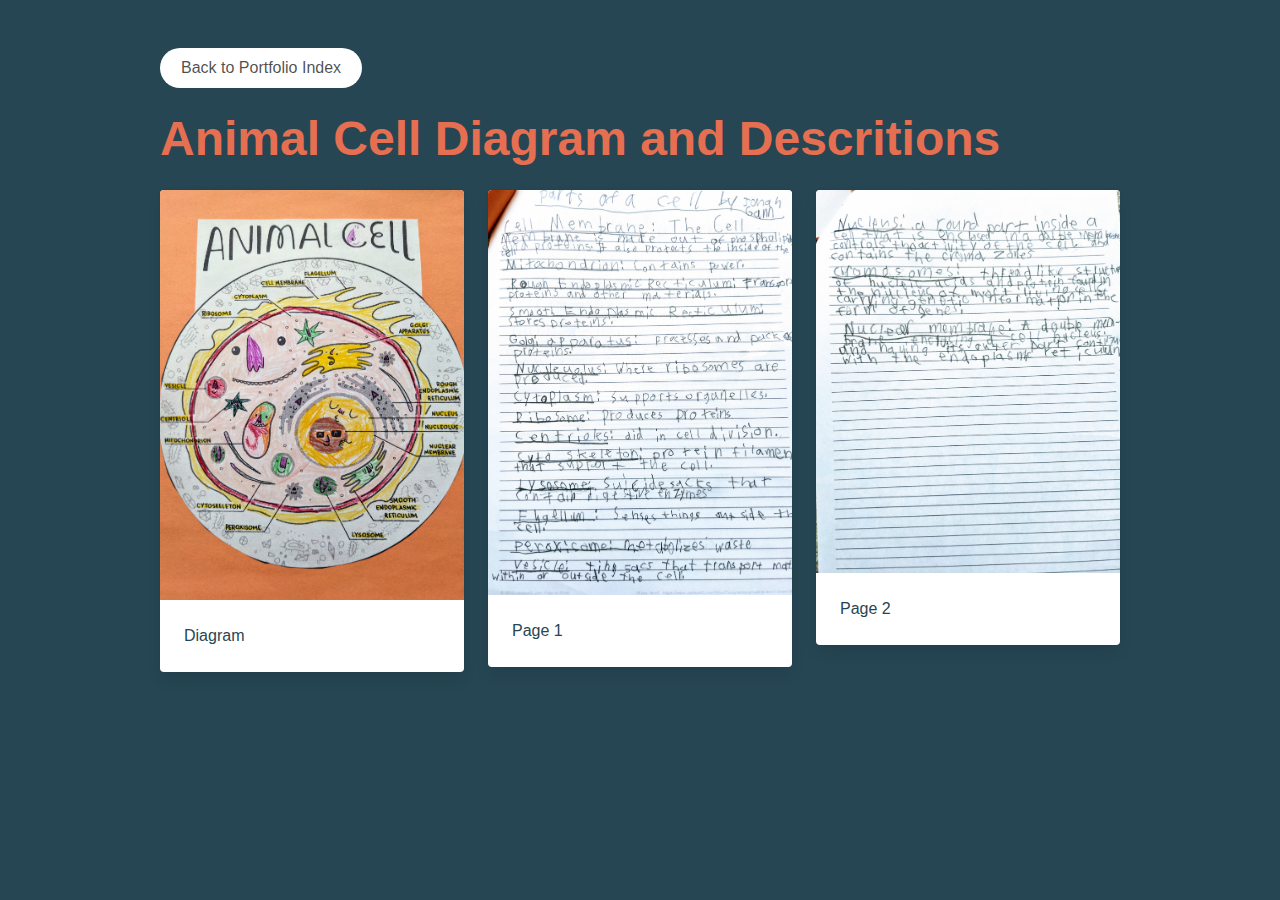
<file: AnimalCell.html>
<!DOCTYPE html>
<html>

<head>
  <meta charset="utf-8">
  <meta name="viewport" content="width=device-width, initial-scale=1">
  <title>Science</title>
  <link rel="stylesheet" href="static/sass/mystyles.css">
</head>

<body>
  <section class="section">
    <div class="container">
      <div class="block">
        <a class="button is-primary is-rounded" href="index.html">Back to Portfolio Index</a>
      </div>
      <p class="title is-1 is-spaced">Animal Cell Diagram and Descritions</p>


      <div class="columns is-multiline">

        <div class="column is-one-third">
          <div class="card">
            <div class="card-image">
              <figure class="image">
                <img src="images/ac_pg-1.jpg">
              </figure>
            </div>
            <div class="card-content">
              <div class="content">
                Diagram
              </div>
            </div>
          </div>
        </div>

        <div class="column is-one-third">
          <div class="card">
            <div class="card-image">
              <figure class="image">
                <img src="images/ac_pg-2.jpg">
              </figure>
            </div>
            <div class="card-content">
              <div class="content">
               Page 1
              </div>
            </div>
          </div>
        </div>

        <div class="column is-one-third">
          <div class="card">
            <div class="card-image">
              <figure class="image">
                <img src="images/ac_pg-3.jpg">
              </figure>
            </div>
            <div class="card-content">
              <div class="content">
                Page 2
              </div>
            </div>
          </div>
        </div>


      </div>
    </div>
  </section>
</body>

</html>
</file>
<file: static/sass/mystyles.css>
@media screen and (min-width: 769px) {
  .modal-card,
  .modal-content {
    margin: 0 auto;
    max-height: calc(100vh - 40px);
    max-width: 1024px;
    width: auto;
  }
}

a[target="_blank"]:not(.img):after {
  font-family: "FontAwesome";
  content: " \f35d";
  position: relative;
  top: -5px;
  font-size: .75rem;
}

a[data-target]:after {
  font-family: "Font Awesome 5 Free";
  content: " \f27a";
  position: relative;
  top: -5px;
  font-size: .75rem;
}

/*! bulma.io v0.9.2 | MIT License | github.com/jgthms/bulma */
/* Bulma Utilities */
.button, .input, .textarea, .select select, .file-cta,
.file-name, .pagination-previous,
.pagination-next,
.pagination-link,
.pagination-ellipsis {
  -moz-appearance: none;
  -webkit-appearance: none;
  -webkit-box-align: center;
      -ms-flex-align: center;
          align-items: center;
  border: 1px solid transparent;
  border-radius: 4px;
  -webkit-box-shadow: none;
          box-shadow: none;
  display: -webkit-inline-box;
  display: -ms-inline-flexbox;
  display: inline-flex;
  font-size: 1rem;
  height: 2.5em;
  -webkit-box-pack: start;
      -ms-flex-pack: start;
          justify-content: flex-start;
  line-height: 1.5;
  padding-bottom: calc(0.5em - 1px);
  padding-left: calc(0.75em - 1px);
  padding-right: calc(0.75em - 1px);
  padding-top: calc(0.5em - 1px);
  position: relative;
  vertical-align: top;
}

.button:focus, .input:focus, .textarea:focus, .select select:focus, .file-cta:focus,
.file-name:focus, .pagination-previous:focus,
.pagination-next:focus,
.pagination-link:focus,
.pagination-ellipsis:focus, .is-focused.button, .is-focused.input, .is-focused.textarea, .select select.is-focused, .is-focused.file-cta,
.is-focused.file-name, .is-focused.pagination-previous,
.is-focused.pagination-next,
.is-focused.pagination-link,
.is-focused.pagination-ellipsis, .button:active, .input:active, .textarea:active, .select select:active, .file-cta:active,
.file-name:active, .pagination-previous:active,
.pagination-next:active,
.pagination-link:active,
.pagination-ellipsis:active, .is-active.button, .is-active.input, .is-active.textarea, .select select.is-active, .is-active.file-cta,
.is-active.file-name, .is-active.pagination-previous,
.is-active.pagination-next,
.is-active.pagination-link,
.is-active.pagination-ellipsis {
  outline: none;
}

.button[disabled], .input[disabled], .textarea[disabled], .select select[disabled], .file-cta[disabled],
.file-name[disabled], .pagination-previous[disabled],
.pagination-next[disabled],
.pagination-link[disabled],
.pagination-ellipsis[disabled],
fieldset[disabled] .button,
fieldset[disabled] .input,
fieldset[disabled] .textarea,
fieldset[disabled] .select select,
.select fieldset[disabled] select,
fieldset[disabled] .file-cta,
fieldset[disabled] .file-name,
fieldset[disabled] .pagination-previous,
fieldset[disabled] .pagination-next,
fieldset[disabled] .pagination-link,
fieldset[disabled] .pagination-ellipsis {
  cursor: not-allowed;
}

.button, .file, .breadcrumb, .pagination-previous,
.pagination-next,
.pagination-link,
.pagination-ellipsis, .tabs, .is-unselectable {
  -webkit-touch-callout: none;
  -webkit-user-select: none;
  -moz-user-select: none;
  -ms-user-select: none;
  user-select: none;
}

.select:not(.is-multiple):not(.is-loading)::after, .navbar-link:not(.is-arrowless)::after {
  border: 3px solid transparent;
  border-radius: 2px;
  border-right: 0;
  border-top: 0;
  content: " ";
  display: block;
  height: 0.625em;
  margin-top: -0.4375em;
  pointer-events: none;
  position: absolute;
  top: 50%;
  -webkit-transform: rotate(-45deg);
          transform: rotate(-45deg);
  -webkit-transform-origin: center;
          transform-origin: center;
  width: 0.625em;
}

.box:not(:last-child), .content:not(:last-child), .notification:not(:last-child), .progress:not(:last-child), .table:not(:last-child), .table-container:not(:last-child), .title:not(:last-child),
.subtitle:not(:last-child), .block:not(:last-child), .highlight:not(:last-child), .breadcrumb:not(:last-child), .level:not(:last-child), .message:not(:last-child), .pagination:not(:last-child), .tabs:not(:last-child) {
  margin-bottom: 1.5rem;
}

.delete, .modal-close {
  -webkit-touch-callout: none;
  -webkit-user-select: none;
  -moz-user-select: none;
  -ms-user-select: none;
  user-select: none;
  -moz-appearance: none;
  -webkit-appearance: none;
  background-color: rgba(10, 10, 10, 0.2);
  border: none;
  border-radius: 290486px;
  cursor: pointer;
  pointer-events: auto;
  display: inline-block;
  -webkit-box-flex: 0;
      -ms-flex-positive: 0;
          flex-grow: 0;
  -ms-flex-negative: 0;
      flex-shrink: 0;
  font-size: 0;
  height: 20px;
  max-height: 20px;
  max-width: 20px;
  min-height: 20px;
  min-width: 20px;
  outline: none;
  position: relative;
  vertical-align: top;
  width: 20px;
}

.delete::before, .modal-close::before, .delete::after, .modal-close::after {
  background-color: #ffffff;
  content: "";
  display: block;
  left: 50%;
  position: absolute;
  top: 50%;
  -webkit-transform: translateX(-50%) translateY(-50%) rotate(45deg);
          transform: translateX(-50%) translateY(-50%) rotate(45deg);
  -webkit-transform-origin: center center;
          transform-origin: center center;
}

.delete::before, .modal-close::before {
  height: 2px;
  width: 50%;
}

.delete::after, .modal-close::after {
  height: 50%;
  width: 2px;
}

.delete:hover, .modal-close:hover, .delete:focus, .modal-close:focus {
  background-color: rgba(10, 10, 10, 0.3);
}

.delete:active, .modal-close:active {
  background-color: rgba(10, 10, 10, 0.4);
}

.is-small.delete, .is-small.modal-close {
  height: 16px;
  max-height: 16px;
  max-width: 16px;
  min-height: 16px;
  min-width: 16px;
  width: 16px;
}

.is-medium.delete, .is-medium.modal-close {
  height: 24px;
  max-height: 24px;
  max-width: 24px;
  min-height: 24px;
  min-width: 24px;
  width: 24px;
}

.is-large.delete, .is-large.modal-close {
  height: 32px;
  max-height: 32px;
  max-width: 32px;
  min-height: 32px;
  min-width: 32px;
  width: 32px;
}

.button.is-loading::after, .loader, .select.is-loading::after, .control.is-loading::after {
  -webkit-animation: spinAround 500ms infinite linear;
          animation: spinAround 500ms infinite linear;
  border: 2px solid #dbdbdb;
  border-radius: 290486px;
  border-right-color: transparent;
  border-top-color: transparent;
  content: "";
  display: block;
  height: 1em;
  position: relative;
  width: 1em;
}

.image.is-square img,
.image.is-square .has-ratio, .image.is-1by1 img,
.image.is-1by1 .has-ratio, .image.is-5by4 img,
.image.is-5by4 .has-ratio, .image.is-4by3 img,
.image.is-4by3 .has-ratio, .image.is-3by2 img,
.image.is-3by2 .has-ratio, .image.is-5by3 img,
.image.is-5by3 .has-ratio, .image.is-16by9 img,
.image.is-16by9 .has-ratio, .image.is-2by1 img,
.image.is-2by1 .has-ratio, .image.is-3by1 img,
.image.is-3by1 .has-ratio, .image.is-4by5 img,
.image.is-4by5 .has-ratio, .image.is-3by4 img,
.image.is-3by4 .has-ratio, .image.is-2by3 img,
.image.is-2by3 .has-ratio, .image.is-3by5 img,
.image.is-3by5 .has-ratio, .image.is-9by16 img,
.image.is-9by16 .has-ratio, .image.is-1by2 img,
.image.is-1by2 .has-ratio, .image.is-1by3 img,
.image.is-1by3 .has-ratio, .modal, .modal-background, .is-overlay, .hero-video {
  bottom: 0;
  left: 0;
  position: absolute;
  right: 0;
  top: 0;
}

/* Bulma Base */
/*! minireset.css v0.0.6 | MIT License | github.com/jgthms/minireset.css */
html,
body,
p,
ol,
ul,
li,
dl,
dt,
dd,
blockquote,
figure,
fieldset,
legend,
textarea,
pre,
iframe,
hr,
h1,
h2,
h3,
h4,
h5,
h6 {
  margin: 0;
  padding: 0;
}

h1,
h2,
h3,
h4,
h5,
h6 {
  font-size: 100%;
  font-weight: normal;
}

ul {
  list-style: none;
}

button,
input,
select,
textarea {
  margin: 0;
}

html {
  -webkit-box-sizing: border-box;
          box-sizing: border-box;
}

*, *::before, *::after {
  -webkit-box-sizing: inherit;
          box-sizing: inherit;
}

img,
video {
  height: auto;
  max-width: 100%;
}

iframe {
  border: 0;
}

table {
  border-collapse: collapse;
  border-spacing: 0;
}

td,
th {
  padding: 0;
}

td:not([align]),
th:not([align]) {
  text-align: inherit;
}

html {
  background-color: #264653;
  font-size: 16px;
  -moz-osx-font-smoothing: grayscale;
  -webkit-font-smoothing: antialiased;
  min-width: 300px;
  overflow-x: hidden;
  overflow-y: scroll;
  text-rendering: optimizeLegibility;
  -webkit-text-size-adjust: 100%;
     -moz-text-size-adjust: 100%;
      -ms-text-size-adjust: 100%;
          text-size-adjust: 100%;
}

article,
aside,
figure,
footer,
header,
hgroup,
section {
  display: block;
}

body,
button,
input,
optgroup,
select,
textarea {
  font-family: BlinkMacSystemFont, -apple-system, "Segoe UI", "Roboto", "Oxygen", "Ubuntu", "Cantarell", "Fira Sans", "Droid Sans", "Helvetica Neue", "Helvetica", "Arial", sans-serif;
}

code,
pre {
  -moz-osx-font-smoothing: auto;
  -webkit-font-smoothing: auto;
  font-family: monospace;
}

body {
  color: #264653;
  font-size: 1em;
  font-weight: 400;
  line-height: 1.5;
}

a {
  color: #2a9d8f;
  cursor: pointer;
  text-decoration: none;
}

a strong {
  color: currentColor;
}

a:hover {
  color: #363636;
}

code {
  background-color: whitesmoke;
  color: #da1039;
  font-size: 0.875em;
  font-weight: normal;
  padding: 0.25em 0.5em 0.25em;
}

hr {
  background-color: whitesmoke;
  border: none;
  display: block;
  height: 2px;
  margin: 1.5rem 0;
}

img {
  height: auto;
  max-width: 100%;
}

input[type="checkbox"],
input[type="radio"] {
  vertical-align: baseline;
}

small {
  font-size: 0.875em;
}

span {
  font-style: inherit;
  font-weight: inherit;
}

strong {
  color: #363636;
  font-weight: 700;
}

fieldset {
  border: none;
}

pre {
  -webkit-overflow-scrolling: touch;
  background-color: whitesmoke;
  color: #264653;
  font-size: 0.875em;
  overflow-x: auto;
  padding: 1.25rem 1.5rem;
  white-space: pre;
  word-wrap: normal;
}

pre code {
  background-color: transparent;
  color: currentColor;
  font-size: 1em;
  padding: 0;
}

table td,
table th {
  vertical-align: top;
}

table td:not([align]),
table th:not([align]) {
  text-align: inherit;
}

table th {
  color: #363636;
}

@-webkit-keyframes spinAround {
  from {
    -webkit-transform: rotate(0deg);
            transform: rotate(0deg);
  }
  to {
    -webkit-transform: rotate(359deg);
            transform: rotate(359deg);
  }
}

@keyframes spinAround {
  from {
    -webkit-transform: rotate(0deg);
            transform: rotate(0deg);
  }
  to {
    -webkit-transform: rotate(359deg);
            transform: rotate(359deg);
  }
}

/* Bulma Elements */
.box {
  background-color: #ffffff;
  border-radius: 6px;
  -webkit-box-shadow: 0 0.5em 1em -0.125em rgba(10, 10, 10, 0.1), 0 0px 0 1px rgba(10, 10, 10, 0.02);
          box-shadow: 0 0.5em 1em -0.125em rgba(10, 10, 10, 0.1), 0 0px 0 1px rgba(10, 10, 10, 0.02);
  color: #264653;
  display: block;
  padding: 1.25rem;
}

a.box:hover, a.box:focus {
  -webkit-box-shadow: 0 0.5em 1em -0.125em rgba(10, 10, 10, 0.1), 0 0 0 1px #2a9d8f;
          box-shadow: 0 0.5em 1em -0.125em rgba(10, 10, 10, 0.1), 0 0 0 1px #2a9d8f;
}

a.box:active {
  -webkit-box-shadow: inset 0 1px 2px rgba(10, 10, 10, 0.2), 0 0 0 1px #2a9d8f;
          box-shadow: inset 0 1px 2px rgba(10, 10, 10, 0.2), 0 0 0 1px #2a9d8f;
}

.button {
  background-color: #ffffff;
  border-color: #dbdbdb;
  border-width: 1px;
  color: #363636;
  cursor: pointer;
  -webkit-box-pack: center;
      -ms-flex-pack: center;
          justify-content: center;
  padding-bottom: calc(0.5em - 1px);
  padding-left: 1em;
  padding-right: 1em;
  padding-top: calc(0.5em - 1px);
  text-align: center;
  white-space: nowrap;
}

.button strong {
  color: inherit;
}

.button .icon, .button .icon.is-small, .button .icon.is-medium, .button .icon.is-large {
  height: 1.5em;
  width: 1.5em;
}

.button .icon:first-child:not(:last-child) {
  margin-left: calc(-0.5em - 1px);
  margin-right: 0.25em;
}

.button .icon:last-child:not(:first-child) {
  margin-left: 0.25em;
  margin-right: calc(-0.5em - 1px);
}

.button .icon:first-child:last-child {
  margin-left: calc(-0.5em - 1px);
  margin-right: calc(-0.5em - 1px);
}

.button:hover, .button.is-hovered {
  border-color: #b5b5b5;
  color: #363636;
}

.button:focus, .button.is-focused {
  border-color: #3273dc;
  color: #363636;
}

.button:focus:not(:active), .button.is-focused:not(:active) {
  -webkit-box-shadow: 0 0 0 0.125em rgba(42, 157, 143, 0.25);
          box-shadow: 0 0 0 0.125em rgba(42, 157, 143, 0.25);
}

.button:active, .button.is-active {
  border-color: #264653;
  color: #363636;
}

.button.is-text {
  background-color: transparent;
  border-color: transparent;
  color: #264653;
  text-decoration: underline;
}

.button.is-text:hover, .button.is-text.is-hovered, .button.is-text:focus, .button.is-text.is-focused {
  background-color: whitesmoke;
  color: #363636;
}

.button.is-text:active, .button.is-text.is-active {
  background-color: #e8e8e8;
  color: #363636;
}

.button.is-text[disabled],
fieldset[disabled] .button.is-text {
  background-color: transparent;
  border-color: transparent;
  -webkit-box-shadow: none;
          box-shadow: none;
}

.button.is-ghost {
  background: none;
  border-color: transparent;
  color: #2a9d8f;
  text-decoration: none;
}

.button.is-ghost:hover, .button.is-ghost.is-hovered {
  color: #2a9d8f;
  text-decoration: underline;
}

.button.is-white {
  background-color: #ffffff;
  border-color: transparent;
  color: #0a0a0a;
}

.button.is-white:hover, .button.is-white.is-hovered {
  background-color: #f9f9f9;
  border-color: transparent;
  color: #0a0a0a;
}

.button.is-white:focus, .button.is-white.is-focused {
  border-color: transparent;
  color: #0a0a0a;
}

.button.is-white:focus:not(:active), .button.is-white.is-focused:not(:active) {
  -webkit-box-shadow: 0 0 0 0.125em rgba(255, 255, 255, 0.25);
          box-shadow: 0 0 0 0.125em rgba(255, 255, 255, 0.25);
}

.button.is-white:active, .button.is-white.is-active {
  background-color: #f2f2f2;
  border-color: transparent;
  color: #0a0a0a;
}

.button.is-white[disabled],
fieldset[disabled] .button.is-white {
  background-color: #ffffff;
  border-color: transparent;
  -webkit-box-shadow: none;
          box-shadow: none;
}

.button.is-white.is-inverted {
  background-color: #0a0a0a;
  color: #ffffff;
}

.button.is-white.is-inverted:hover, .button.is-white.is-inverted.is-hovered {
  background-color: black;
}

.button.is-white.is-inverted[disabled],
fieldset[disabled] .button.is-white.is-inverted {
  background-color: #0a0a0a;
  border-color: transparent;
  -webkit-box-shadow: none;
          box-shadow: none;
  color: #ffffff;
}

.button.is-white.is-loading::after {
  border-color: transparent transparent #0a0a0a #0a0a0a !important;
}

.button.is-white.is-outlined {
  background-color: transparent;
  border-color: #ffffff;
  color: #ffffff;
}

.button.is-white.is-outlined:hover, .button.is-white.is-outlined.is-hovered, .button.is-white.is-outlined:focus, .button.is-white.is-outlined.is-focused {
  background-color: #ffffff;
  border-color: #ffffff;
  color: #0a0a0a;
}

.button.is-white.is-outlined.is-loading::after {
  border-color: transparent transparent #ffffff #ffffff !important;
}

.button.is-white.is-outlined.is-loading:hover::after, .button.is-white.is-outlined.is-loading.is-hovered::after, .button.is-white.is-outlined.is-loading:focus::after, .button.is-white.is-outlined.is-loading.is-focused::after {
  border-color: transparent transparent #0a0a0a #0a0a0a !important;
}

.button.is-white.is-outlined[disabled],
fieldset[disabled] .button.is-white.is-outlined {
  background-color: transparent;
  border-color: #ffffff;
  -webkit-box-shadow: none;
          box-shadow: none;
  color: #ffffff;
}

.button.is-white.is-inverted.is-outlined {
  background-color: transparent;
  border-color: #0a0a0a;
  color: #0a0a0a;
}

.button.is-white.is-inverted.is-outlined:hover, .button.is-white.is-inverted.is-outlined.is-hovered, .button.is-white.is-inverted.is-outlined:focus, .button.is-white.is-inverted.is-outlined.is-focused {
  background-color: #0a0a0a;
  color: #ffffff;
}

.button.is-white.is-inverted.is-outlined.is-loading:hover::after, .button.is-white.is-inverted.is-outlined.is-loading.is-hovered::after, .button.is-white.is-inverted.is-outlined.is-loading:focus::after, .button.is-white.is-inverted.is-outlined.is-loading.is-focused::after {
  border-color: transparent transparent #ffffff #ffffff !important;
}

.button.is-white.is-inverted.is-outlined[disabled],
fieldset[disabled] .button.is-white.is-inverted.is-outlined {
  background-color: transparent;
  border-color: #0a0a0a;
  -webkit-box-shadow: none;
          box-shadow: none;
  color: #0a0a0a;
}

.button.is-black {
  background-color: #0a0a0a;
  border-color: transparent;
  color: #ffffff;
}

.button.is-black:hover, .button.is-black.is-hovered {
  background-color: #040404;
  border-color: transparent;
  color: #ffffff;
}

.button.is-black:focus, .button.is-black.is-focused {
  border-color: transparent;
  color: #ffffff;
}

.button.is-black:focus:not(:active), .button.is-black.is-focused:not(:active) {
  -webkit-box-shadow: 0 0 0 0.125em rgba(10, 10, 10, 0.25);
          box-shadow: 0 0 0 0.125em rgba(10, 10, 10, 0.25);
}

.button.is-black:active, .button.is-black.is-active {
  background-color: black;
  border-color: transparent;
  color: #ffffff;
}

.button.is-black[disabled],
fieldset[disabled] .button.is-black {
  background-color: #0a0a0a;
  border-color: transparent;
  -webkit-box-shadow: none;
          box-shadow: none;
}

.button.is-black.is-inverted {
  background-color: #ffffff;
  color: #0a0a0a;
}

.button.is-black.is-inverted:hover, .button.is-black.is-inverted.is-hovered {
  background-color: #f2f2f2;
}

.button.is-black.is-inverted[disabled],
fieldset[disabled] .button.is-black.is-inverted {
  background-color: #ffffff;
  border-color: transparent;
  -webkit-box-shadow: none;
          box-shadow: none;
  color: #0a0a0a;
}

.button.is-black.is-loading::after {
  border-color: transparent transparent #ffffff #ffffff !important;
}

.button.is-black.is-outlined {
  background-color: transparent;
  border-color: #0a0a0a;
  color: #0a0a0a;
}

.button.is-black.is-outlined:hover, .button.is-black.is-outlined.is-hovered, .button.is-black.is-outlined:focus, .button.is-black.is-outlined.is-focused {
  background-color: #0a0a0a;
  border-color: #0a0a0a;
  color: #ffffff;
}

.button.is-black.is-outlined.is-loading::after {
  border-color: transparent transparent #0a0a0a #0a0a0a !important;
}

.button.is-black.is-outlined.is-loading:hover::after, .button.is-black.is-outlined.is-loading.is-hovered::after, .button.is-black.is-outlined.is-loading:focus::after, .button.is-black.is-outlined.is-loading.is-focused::after {
  border-color: transparent transparent #ffffff #ffffff !important;
}

.button.is-black.is-outlined[disabled],
fieldset[disabled] .button.is-black.is-outlined {
  background-color: transparent;
  border-color: #0a0a0a;
  -webkit-box-shadow: none;
          box-shadow: none;
  color: #0a0a0a;
}

.button.is-black.is-inverted.is-outlined {
  background-color: transparent;
  border-color: #ffffff;
  color: #ffffff;
}

.button.is-black.is-inverted.is-outlined:hover, .button.is-black.is-inverted.is-outlined.is-hovered, .button.is-black.is-inverted.is-outlined:focus, .button.is-black.is-inverted.is-outlined.is-focused {
  background-color: #ffffff;
  color: #0a0a0a;
}

.button.is-black.is-inverted.is-outlined.is-loading:hover::after, .button.is-black.is-inverted.is-outlined.is-loading.is-hovered::after, .button.is-black.is-inverted.is-outlined.is-loading:focus::after, .button.is-black.is-inverted.is-outlined.is-loading.is-focused::after {
  border-color: transparent transparent #0a0a0a #0a0a0a !important;
}

.button.is-black.is-inverted.is-outlined[disabled],
fieldset[disabled] .button.is-black.is-inverted.is-outlined {
  background-color: transparent;
  border-color: #ffffff;
  -webkit-box-shadow: none;
          box-shadow: none;
  color: #ffffff;
}

.button.is-light {
  background-color: whitesmoke;
  border-color: transparent;
  color: rgba(0, 0, 0, 0.7);
}

.button.is-light:hover, .button.is-light.is-hovered {
  background-color: #eeeeee;
  border-color: transparent;
  color: rgba(0, 0, 0, 0.7);
}

.button.is-light:focus, .button.is-light.is-focused {
  border-color: transparent;
  color: rgba(0, 0, 0, 0.7);
}

.button.is-light:focus:not(:active), .button.is-light.is-focused:not(:active) {
  -webkit-box-shadow: 0 0 0 0.125em rgba(245, 245, 245, 0.25);
          box-shadow: 0 0 0 0.125em rgba(245, 245, 245, 0.25);
}

.button.is-light:active, .button.is-light.is-active {
  background-color: #e8e8e8;
  border-color: transparent;
  color: rgba(0, 0, 0, 0.7);
}

.button.is-light[disabled],
fieldset[disabled] .button.is-light {
  background-color: whitesmoke;
  border-color: transparent;
  -webkit-box-shadow: none;
          box-shadow: none;
}

.button.is-light.is-inverted {
  background-color: rgba(0, 0, 0, 0.7);
  color: whitesmoke;
}

.button.is-light.is-inverted:hover, .button.is-light.is-inverted.is-hovered {
  background-color: rgba(0, 0, 0, 0.7);
}

.button.is-light.is-inverted[disabled],
fieldset[disabled] .button.is-light.is-inverted {
  background-color: rgba(0, 0, 0, 0.7);
  border-color: transparent;
  -webkit-box-shadow: none;
          box-shadow: none;
  color: whitesmoke;
}

.button.is-light.is-loading::after {
  border-color: transparent transparent rgba(0, 0, 0, 0.7) rgba(0, 0, 0, 0.7) !important;
}

.button.is-light.is-outlined {
  background-color: transparent;
  border-color: whitesmoke;
  color: whitesmoke;
}

.button.is-light.is-outlined:hover, .button.is-light.is-outlined.is-hovered, .button.is-light.is-outlined:focus, .button.is-light.is-outlined.is-focused {
  background-color: whitesmoke;
  border-color: whitesmoke;
  color: rgba(0, 0, 0, 0.7);
}

.button.is-light.is-outlined.is-loading::after {
  border-color: transparent transparent whitesmoke whitesmoke !important;
}

.button.is-light.is-outlined.is-loading:hover::after, .button.is-light.is-outlined.is-loading.is-hovered::after, .button.is-light.is-outlined.is-loading:focus::after, .button.is-light.is-outlined.is-loading.is-focused::after {
  border-color: transparent transparent rgba(0, 0, 0, 0.7) rgba(0, 0, 0, 0.7) !important;
}

.button.is-light.is-outlined[disabled],
fieldset[disabled] .button.is-light.is-outlined {
  background-color: transparent;
  border-color: whitesmoke;
  -webkit-box-shadow: none;
          box-shadow: none;
  color: whitesmoke;
}

.button.is-light.is-inverted.is-outlined {
  background-color: transparent;
  border-color: rgba(0, 0, 0, 0.7);
  color: rgba(0, 0, 0, 0.7);
}

.button.is-light.is-inverted.is-outlined:hover, .button.is-light.is-inverted.is-outlined.is-hovered, .button.is-light.is-inverted.is-outlined:focus, .button.is-light.is-inverted.is-outlined.is-focused {
  background-color: rgba(0, 0, 0, 0.7);
  color: whitesmoke;
}

.button.is-light.is-inverted.is-outlined.is-loading:hover::after, .button.is-light.is-inverted.is-outlined.is-loading.is-hovered::after, .button.is-light.is-inverted.is-outlined.is-loading:focus::after, .button.is-light.is-inverted.is-outlined.is-loading.is-focused::after {
  border-color: transparent transparent whitesmoke whitesmoke !important;
}

.button.is-light.is-inverted.is-outlined[disabled],
fieldset[disabled] .button.is-light.is-inverted.is-outlined {
  background-color: transparent;
  border-color: rgba(0, 0, 0, 0.7);
  -webkit-box-shadow: none;
          box-shadow: none;
  color: rgba(0, 0, 0, 0.7);
}

.button.is-dark {
  background-color: #363636;
  border-color: transparent;
  color: #fff;
}

.button.is-dark:hover, .button.is-dark.is-hovered {
  background-color: #2f2f2f;
  border-color: transparent;
  color: #fff;
}

.button.is-dark:focus, .button.is-dark.is-focused {
  border-color: transparent;
  color: #fff;
}

.button.is-dark:focus:not(:active), .button.is-dark.is-focused:not(:active) {
  -webkit-box-shadow: 0 0 0 0.125em rgba(54, 54, 54, 0.25);
          box-shadow: 0 0 0 0.125em rgba(54, 54, 54, 0.25);
}

.button.is-dark:active, .button.is-dark.is-active {
  background-color: #292929;
  border-color: transparent;
  color: #fff;
}

.button.is-dark[disabled],
fieldset[disabled] .button.is-dark {
  background-color: #363636;
  border-color: transparent;
  -webkit-box-shadow: none;
          box-shadow: none;
}

.button.is-dark.is-inverted {
  background-color: #fff;
  color: #363636;
}

.button.is-dark.is-inverted:hover, .button.is-dark.is-inverted.is-hovered {
  background-color: #f2f2f2;
}

.button.is-dark.is-inverted[disabled],
fieldset[disabled] .button.is-dark.is-inverted {
  background-color: #fff;
  border-color: transparent;
  -webkit-box-shadow: none;
          box-shadow: none;
  color: #363636;
}

.button.is-dark.is-loading::after {
  border-color: transparent transparent #fff #fff !important;
}

.button.is-dark.is-outlined {
  background-color: transparent;
  border-color: #363636;
  color: #363636;
}

.button.is-dark.is-outlined:hover, .button.is-dark.is-outlined.is-hovered, .button.is-dark.is-outlined:focus, .button.is-dark.is-outlined.is-focused {
  background-color: #363636;
  border-color: #363636;
  color: #fff;
}

.button.is-dark.is-outlined.is-loading::after {
  border-color: transparent transparent #363636 #363636 !important;
}

.button.is-dark.is-outlined.is-loading:hover::after, .button.is-dark.is-outlined.is-loading.is-hovered::after, .button.is-dark.is-outlined.is-loading:focus::after, .button.is-dark.is-outlined.is-loading.is-focused::after {
  border-color: transparent transparent #fff #fff !important;
}

.button.is-dark.is-outlined[disabled],
fieldset[disabled] .button.is-dark.is-outlined {
  background-color: transparent;
  border-color: #363636;
  -webkit-box-shadow: none;
          box-shadow: none;
  color: #363636;
}

.button.is-dark.is-inverted.is-outlined {
  background-color: transparent;
  border-color: #fff;
  color: #fff;
}

.button.is-dark.is-inverted.is-outlined:hover, .button.is-dark.is-inverted.is-outlined.is-hovered, .button.is-dark.is-inverted.is-outlined:focus, .button.is-dark.is-inverted.is-outlined.is-focused {
  background-color: #fff;
  color: #363636;
}

.button.is-dark.is-inverted.is-outlined.is-loading:hover::after, .button.is-dark.is-inverted.is-outlined.is-loading.is-hovered::after, .button.is-dark.is-inverted.is-outlined.is-loading:focus::after, .button.is-dark.is-inverted.is-outlined.is-loading.is-focused::after {
  border-color: transparent transparent #363636 #363636 !important;
}

.button.is-dark.is-inverted.is-outlined[disabled],
fieldset[disabled] .button.is-dark.is-inverted.is-outlined {
  background-color: transparent;
  border-color: #fff;
  -webkit-box-shadow: none;
          box-shadow: none;
  color: #fff;
}

.button.is-primary {
  background-color: #ffffff;
  border-color: transparent;
  color: rgba(0, 0, 0, 0.7);
}

.button.is-primary:hover, .button.is-primary.is-hovered {
  background-color: #f9f9f9;
  border-color: transparent;
  color: rgba(0, 0, 0, 0.7);
}

.button.is-primary:focus, .button.is-primary.is-focused {
  border-color: transparent;
  color: rgba(0, 0, 0, 0.7);
}

.button.is-primary:focus:not(:active), .button.is-primary.is-focused:not(:active) {
  -webkit-box-shadow: 0 0 0 0.125em rgba(255, 255, 255, 0.25);
          box-shadow: 0 0 0 0.125em rgba(255, 255, 255, 0.25);
}

.button.is-primary:active, .button.is-primary.is-active {
  background-color: #f2f2f2;
  border-color: transparent;
  color: rgba(0, 0, 0, 0.7);
}

.button.is-primary[disabled],
fieldset[disabled] .button.is-primary {
  background-color: #ffffff;
  border-color: transparent;
  -webkit-box-shadow: none;
          box-shadow: none;
}

.button.is-primary.is-inverted {
  background-color: rgba(0, 0, 0, 0.7);
  color: #ffffff;
}

.button.is-primary.is-inverted:hover, .button.is-primary.is-inverted.is-hovered {
  background-color: rgba(0, 0, 0, 0.7);
}

.button.is-primary.is-inverted[disabled],
fieldset[disabled] .button.is-primary.is-inverted {
  background-color: rgba(0, 0, 0, 0.7);
  border-color: transparent;
  -webkit-box-shadow: none;
          box-shadow: none;
  color: #ffffff;
}

.button.is-primary.is-loading::after {
  border-color: transparent transparent rgba(0, 0, 0, 0.7) rgba(0, 0, 0, 0.7) !important;
}

.button.is-primary.is-outlined {
  background-color: transparent;
  border-color: #ffffff;
  color: #ffffff;
}

.button.is-primary.is-outlined:hover, .button.is-primary.is-outlined.is-hovered, .button.is-primary.is-outlined:focus, .button.is-primary.is-outlined.is-focused {
  background-color: #ffffff;
  border-color: #ffffff;
  color: rgba(0, 0, 0, 0.7);
}

.button.is-primary.is-outlined.is-loading::after {
  border-color: transparent transparent #ffffff #ffffff !important;
}

.button.is-primary.is-outlined.is-loading:hover::after, .button.is-primary.is-outlined.is-loading.is-hovered::after, .button.is-primary.is-outlined.is-loading:focus::after, .button.is-primary.is-outlined.is-loading.is-focused::after {
  border-color: transparent transparent rgba(0, 0, 0, 0.7) rgba(0, 0, 0, 0.7) !important;
}

.button.is-primary.is-outlined[disabled],
fieldset[disabled] .button.is-primary.is-outlined {
  background-color: transparent;
  border-color: #ffffff;
  -webkit-box-shadow: none;
          box-shadow: none;
  color: #ffffff;
}

.button.is-primary.is-inverted.is-outlined {
  background-color: transparent;
  border-color: rgba(0, 0, 0, 0.7);
  color: rgba(0, 0, 0, 0.7);
}

.button.is-primary.is-inverted.is-outlined:hover, .button.is-primary.is-inverted.is-outlined.is-hovered, .button.is-primary.is-inverted.is-outlined:focus, .button.is-primary.is-inverted.is-outlined.is-focused {
  background-color: rgba(0, 0, 0, 0.7);
  color: #ffffff;
}

.button.is-primary.is-inverted.is-outlined.is-loading:hover::after, .button.is-primary.is-inverted.is-outlined.is-loading.is-hovered::after, .button.is-primary.is-inverted.is-outlined.is-loading:focus::after, .button.is-primary.is-inverted.is-outlined.is-loading.is-focused::after {
  border-color: transparent transparent #ffffff #ffffff !important;
}

.button.is-primary.is-inverted.is-outlined[disabled],
fieldset[disabled] .button.is-primary.is-inverted.is-outlined {
  background-color: transparent;
  border-color: rgba(0, 0, 0, 0.7);
  -webkit-box-shadow: none;
          box-shadow: none;
  color: rgba(0, 0, 0, 0.7);
}

.button.is-primary.is-light {
  background-color: white;
  color: #4a4a4a;
}

.button.is-primary.is-light:hover, .button.is-primary.is-light.is-hovered {
  background-color: #f9f9f9;
  border-color: transparent;
  color: #4a4a4a;
}

.button.is-primary.is-light:active, .button.is-primary.is-light.is-active {
  background-color: #f2f2f2;
  border-color: transparent;
  color: #4a4a4a;
}

.button.is-link {
  background-color: #2a9d8f;
  border-color: transparent;
  color: #fff;
}

.button.is-link:hover, .button.is-link.is-hovered {
  background-color: #279386;
  border-color: transparent;
  color: #fff;
}

.button.is-link:focus, .button.is-link.is-focused {
  border-color: transparent;
  color: #fff;
}

.button.is-link:focus:not(:active), .button.is-link.is-focused:not(:active) {
  -webkit-box-shadow: 0 0 0 0.125em rgba(42, 157, 143, 0.25);
          box-shadow: 0 0 0 0.125em rgba(42, 157, 143, 0.25);
}

.button.is-link:active, .button.is-link.is-active {
  background-color: #25897d;
  border-color: transparent;
  color: #fff;
}

.button.is-link[disabled],
fieldset[disabled] .button.is-link {
  background-color: #2a9d8f;
  border-color: transparent;
  -webkit-box-shadow: none;
          box-shadow: none;
}

.button.is-link.is-inverted {
  background-color: #fff;
  color: #2a9d8f;
}

.button.is-link.is-inverted:hover, .button.is-link.is-inverted.is-hovered {
  background-color: #f2f2f2;
}

.button.is-link.is-inverted[disabled],
fieldset[disabled] .button.is-link.is-inverted {
  background-color: #fff;
  border-color: transparent;
  -webkit-box-shadow: none;
          box-shadow: none;
  color: #2a9d8f;
}

.button.is-link.is-loading::after {
  border-color: transparent transparent #fff #fff !important;
}

.button.is-link.is-outlined {
  background-color: transparent;
  border-color: #2a9d8f;
  color: #2a9d8f;
}

.button.is-link.is-outlined:hover, .button.is-link.is-outlined.is-hovered, .button.is-link.is-outlined:focus, .button.is-link.is-outlined.is-focused {
  background-color: #2a9d8f;
  border-color: #2a9d8f;
  color: #fff;
}

.button.is-link.is-outlined.is-loading::after {
  border-color: transparent transparent #2a9d8f #2a9d8f !important;
}

.button.is-link.is-outlined.is-loading:hover::after, .button.is-link.is-outlined.is-loading.is-hovered::after, .button.is-link.is-outlined.is-loading:focus::after, .button.is-link.is-outlined.is-loading.is-focused::after {
  border-color: transparent transparent #fff #fff !important;
}

.button.is-link.is-outlined[disabled],
fieldset[disabled] .button.is-link.is-outlined {
  background-color: transparent;
  border-color: #2a9d8f;
  -webkit-box-shadow: none;
          box-shadow: none;
  color: #2a9d8f;
}

.button.is-link.is-inverted.is-outlined {
  background-color: transparent;
  border-color: #fff;
  color: #fff;
}

.button.is-link.is-inverted.is-outlined:hover, .button.is-link.is-inverted.is-outlined.is-hovered, .button.is-link.is-inverted.is-outlined:focus, .button.is-link.is-inverted.is-outlined.is-focused {
  background-color: #fff;
  color: #2a9d8f;
}

.button.is-link.is-inverted.is-outlined.is-loading:hover::after, .button.is-link.is-inverted.is-outlined.is-loading.is-hovered::after, .button.is-link.is-inverted.is-outlined.is-loading:focus::after, .button.is-link.is-inverted.is-outlined.is-loading.is-focused::after {
  border-color: transparent transparent #2a9d8f #2a9d8f !important;
}

.button.is-link.is-inverted.is-outlined[disabled],
fieldset[disabled] .button.is-link.is-inverted.is-outlined {
  background-color: transparent;
  border-color: #fff;
  -webkit-box-shadow: none;
          box-shadow: none;
  color: #fff;
}

.button.is-link.is-light {
  background-color: #effbf9;
  color: #2ba193;
}

.button.is-link.is-light:hover, .button.is-link.is-light.is-hovered {
  background-color: #e5f8f6;
  border-color: transparent;
  color: #2ba193;
}

.button.is-link.is-light:active, .button.is-link.is-light.is-active {
  background-color: #dbf5f2;
  border-color: transparent;
  color: #2ba193;
}

.button.is-info {
  background-color: #3298dc;
  border-color: transparent;
  color: #fff;
}

.button.is-info:hover, .button.is-info.is-hovered {
  background-color: #2793da;
  border-color: transparent;
  color: #fff;
}

.button.is-info:focus, .button.is-info.is-focused {
  border-color: transparent;
  color: #fff;
}

.button.is-info:focus:not(:active), .button.is-info.is-focused:not(:active) {
  -webkit-box-shadow: 0 0 0 0.125em rgba(50, 152, 220, 0.25);
          box-shadow: 0 0 0 0.125em rgba(50, 152, 220, 0.25);
}

.button.is-info:active, .button.is-info.is-active {
  background-color: #238cd1;
  border-color: transparent;
  color: #fff;
}

.button.is-info[disabled],
fieldset[disabled] .button.is-info {
  background-color: #3298dc;
  border-color: transparent;
  -webkit-box-shadow: none;
          box-shadow: none;
}

.button.is-info.is-inverted {
  background-color: #fff;
  color: #3298dc;
}

.button.is-info.is-inverted:hover, .button.is-info.is-inverted.is-hovered {
  background-color: #f2f2f2;
}

.button.is-info.is-inverted[disabled],
fieldset[disabled] .button.is-info.is-inverted {
  background-color: #fff;
  border-color: transparent;
  -webkit-box-shadow: none;
          box-shadow: none;
  color: #3298dc;
}

.button.is-info.is-loading::after {
  border-color: transparent transparent #fff #fff !important;
}

.button.is-info.is-outlined {
  background-color: transparent;
  border-color: #3298dc;
  color: #3298dc;
}

.button.is-info.is-outlined:hover, .button.is-info.is-outlined.is-hovered, .button.is-info.is-outlined:focus, .button.is-info.is-outlined.is-focused {
  background-color: #3298dc;
  border-color: #3298dc;
  color: #fff;
}

.button.is-info.is-outlined.is-loading::after {
  border-color: transparent transparent #3298dc #3298dc !important;
}

.button.is-info.is-outlined.is-loading:hover::after, .button.is-info.is-outlined.is-loading.is-hovered::after, .button.is-info.is-outlined.is-loading:focus::after, .button.is-info.is-outlined.is-loading.is-focused::after {
  border-color: transparent transparent #fff #fff !important;
}

.button.is-info.is-outlined[disabled],
fieldset[disabled] .button.is-info.is-outlined {
  background-color: transparent;
  border-color: #3298dc;
  -webkit-box-shadow: none;
          box-shadow: none;
  color: #3298dc;
}

.button.is-info.is-inverted.is-outlined {
  background-color: transparent;
  border-color: #fff;
  color: #fff;
}

.button.is-info.is-inverted.is-outlined:hover, .button.is-info.is-inverted.is-outlined.is-hovered, .button.is-info.is-inverted.is-outlined:focus, .button.is-info.is-inverted.is-outlined.is-focused {
  background-color: #fff;
  color: #3298dc;
}

.button.is-info.is-inverted.is-outlined.is-loading:hover::after, .button.is-info.is-inverted.is-outlined.is-loading.is-hovered::after, .button.is-info.is-inverted.is-outlined.is-loading:focus::after, .button.is-info.is-inverted.is-outlined.is-loading.is-focused::after {
  border-color: transparent transparent #3298dc #3298dc !important;
}

.button.is-info.is-inverted.is-outlined[disabled],
fieldset[disabled] .button.is-info.is-inverted.is-outlined {
  background-color: transparent;
  border-color: #fff;
  -webkit-box-shadow: none;
          box-shadow: none;
  color: #fff;
}

.button.is-info.is-light {
  background-color: #eef6fc;
  color: #1d72aa;
}

.button.is-info.is-light:hover, .button.is-info.is-light.is-hovered {
  background-color: #e3f1fa;
  border-color: transparent;
  color: #1d72aa;
}

.button.is-info.is-light:active, .button.is-info.is-light.is-active {
  background-color: #d8ebf8;
  border-color: transparent;
  color: #1d72aa;
}

.button.is-success {
  background-color: #48c774;
  border-color: transparent;
  color: #fff;
}

.button.is-success:hover, .button.is-success.is-hovered {
  background-color: #3ec46d;
  border-color: transparent;
  color: #fff;
}

.button.is-success:focus, .button.is-success.is-focused {
  border-color: transparent;
  color: #fff;
}

.button.is-success:focus:not(:active), .button.is-success.is-focused:not(:active) {
  -webkit-box-shadow: 0 0 0 0.125em rgba(72, 199, 116, 0.25);
          box-shadow: 0 0 0 0.125em rgba(72, 199, 116, 0.25);
}

.button.is-success:active, .button.is-success.is-active {
  background-color: #3abb67;
  border-color: transparent;
  color: #fff;
}

.button.is-success[disabled],
fieldset[disabled] .button.is-success {
  background-color: #48c774;
  border-color: transparent;
  -webkit-box-shadow: none;
          box-shadow: none;
}

.button.is-success.is-inverted {
  background-color: #fff;
  color: #48c774;
}

.button.is-success.is-inverted:hover, .button.is-success.is-inverted.is-hovered {
  background-color: #f2f2f2;
}

.button.is-success.is-inverted[disabled],
fieldset[disabled] .button.is-success.is-inverted {
  background-color: #fff;
  border-color: transparent;
  -webkit-box-shadow: none;
          box-shadow: none;
  color: #48c774;
}

.button.is-success.is-loading::after {
  border-color: transparent transparent #fff #fff !important;
}

.button.is-success.is-outlined {
  background-color: transparent;
  border-color: #48c774;
  color: #48c774;
}

.button.is-success.is-outlined:hover, .button.is-success.is-outlined.is-hovered, .button.is-success.is-outlined:focus, .button.is-success.is-outlined.is-focused {
  background-color: #48c774;
  border-color: #48c774;
  color: #fff;
}

.button.is-success.is-outlined.is-loading::after {
  border-color: transparent transparent #48c774 #48c774 !important;
}

.button.is-success.is-outlined.is-loading:hover::after, .button.is-success.is-outlined.is-loading.is-hovered::after, .button.is-success.is-outlined.is-loading:focus::after, .button.is-success.is-outlined.is-loading.is-focused::after {
  border-color: transparent transparent #fff #fff !important;
}

.button.is-success.is-outlined[disabled],
fieldset[disabled] .button.is-success.is-outlined {
  background-color: transparent;
  border-color: #48c774;
  -webkit-box-shadow: none;
          box-shadow: none;
  color: #48c774;
}

.button.is-success.is-inverted.is-outlined {
  background-color: transparent;
  border-color: #fff;
  color: #fff;
}

.button.is-success.is-inverted.is-outlined:hover, .button.is-success.is-inverted.is-outlined.is-hovered, .button.is-success.is-inverted.is-outlined:focus, .button.is-success.is-inverted.is-outlined.is-focused {
  background-color: #fff;
  color: #48c774;
}

.button.is-success.is-inverted.is-outlined.is-loading:hover::after, .button.is-success.is-inverted.is-outlined.is-loading.is-hovered::after, .button.is-success.is-inverted.is-outlined.is-loading:focus::after, .button.is-success.is-inverted.is-outlined.is-loading.is-focused::after {
  border-color: transparent transparent #48c774 #48c774 !important;
}

.button.is-success.is-inverted.is-outlined[disabled],
fieldset[disabled] .button.is-success.is-inverted.is-outlined {
  background-color: transparent;
  border-color: #fff;
  -webkit-box-shadow: none;
          box-shadow: none;
  color: #fff;
}

.button.is-success.is-light {
  background-color: #effaf3;
  color: #257942;
}

.button.is-success.is-light:hover, .button.is-success.is-light.is-hovered {
  background-color: #e6f7ec;
  border-color: transparent;
  color: #257942;
}

.button.is-success.is-light:active, .button.is-success.is-light.is-active {
  background-color: #dcf4e4;
  border-color: transparent;
  color: #257942;
}

.button.is-warning {
  background-color: #ffdd57;
  border-color: transparent;
  color: rgba(0, 0, 0, 0.7);
}

.button.is-warning:hover, .button.is-warning.is-hovered {
  background-color: #ffdb4a;
  border-color: transparent;
  color: rgba(0, 0, 0, 0.7);
}

.button.is-warning:focus, .button.is-warning.is-focused {
  border-color: transparent;
  color: rgba(0, 0, 0, 0.7);
}

.button.is-warning:focus:not(:active), .button.is-warning.is-focused:not(:active) {
  -webkit-box-shadow: 0 0 0 0.125em rgba(255, 221, 87, 0.25);
          box-shadow: 0 0 0 0.125em rgba(255, 221, 87, 0.25);
}

.button.is-warning:active, .button.is-warning.is-active {
  background-color: #ffd83d;
  border-color: transparent;
  color: rgba(0, 0, 0, 0.7);
}

.button.is-warning[disabled],
fieldset[disabled] .button.is-warning {
  background-color: #ffdd57;
  border-color: transparent;
  -webkit-box-shadow: none;
          box-shadow: none;
}

.button.is-warning.is-inverted {
  background-color: rgba(0, 0, 0, 0.7);
  color: #ffdd57;
}

.button.is-warning.is-inverted:hover, .button.is-warning.is-inverted.is-hovered {
  background-color: rgba(0, 0, 0, 0.7);
}

.button.is-warning.is-inverted[disabled],
fieldset[disabled] .button.is-warning.is-inverted {
  background-color: rgba(0, 0, 0, 0.7);
  border-color: transparent;
  -webkit-box-shadow: none;
          box-shadow: none;
  color: #ffdd57;
}

.button.is-warning.is-loading::after {
  border-color: transparent transparent rgba(0, 0, 0, 0.7) rgba(0, 0, 0, 0.7) !important;
}

.button.is-warning.is-outlined {
  background-color: transparent;
  border-color: #ffdd57;
  color: #ffdd57;
}

.button.is-warning.is-outlined:hover, .button.is-warning.is-outlined.is-hovered, .button.is-warning.is-outlined:focus, .button.is-warning.is-outlined.is-focused {
  background-color: #ffdd57;
  border-color: #ffdd57;
  color: rgba(0, 0, 0, 0.7);
}

.button.is-warning.is-outlined.is-loading::after {
  border-color: transparent transparent #ffdd57 #ffdd57 !important;
}

.button.is-warning.is-outlined.is-loading:hover::after, .button.is-warning.is-outlined.is-loading.is-hovered::after, .button.is-warning.is-outlined.is-loading:focus::after, .button.is-warning.is-outlined.is-loading.is-focused::after {
  border-color: transparent transparent rgba(0, 0, 0, 0.7) rgba(0, 0, 0, 0.7) !important;
}

.button.is-warning.is-outlined[disabled],
fieldset[disabled] .button.is-warning.is-outlined {
  background-color: transparent;
  border-color: #ffdd57;
  -webkit-box-shadow: none;
          box-shadow: none;
  color: #ffdd57;
}

.button.is-warning.is-inverted.is-outlined {
  background-color: transparent;
  border-color: rgba(0, 0, 0, 0.7);
  color: rgba(0, 0, 0, 0.7);
}

.button.is-warning.is-inverted.is-outlined:hover, .button.is-warning.is-inverted.is-outlined.is-hovered, .button.is-warning.is-inverted.is-outlined:focus, .button.is-warning.is-inverted.is-outlined.is-focused {
  background-color: rgba(0, 0, 0, 0.7);
  color: #ffdd57;
}

.button.is-warning.is-inverted.is-outlined.is-loading:hover::after, .button.is-warning.is-inverted.is-outlined.is-loading.is-hovered::after, .button.is-warning.is-inverted.is-outlined.is-loading:focus::after, .button.is-warning.is-inverted.is-outlined.is-loading.is-focused::after {
  border-color: transparent transparent #ffdd57 #ffdd57 !important;
}

.button.is-warning.is-inverted.is-outlined[disabled],
fieldset[disabled] .button.is-warning.is-inverted.is-outlined {
  background-color: transparent;
  border-color: rgba(0, 0, 0, 0.7);
  -webkit-box-shadow: none;
          box-shadow: none;
  color: rgba(0, 0, 0, 0.7);
}

.button.is-warning.is-light {
  background-color: #fffbeb;
  color: #947600;
}

.button.is-warning.is-light:hover, .button.is-warning.is-light.is-hovered {
  background-color: #fff8de;
  border-color: transparent;
  color: #947600;
}

.button.is-warning.is-light:active, .button.is-warning.is-light.is-active {
  background-color: #fff6d1;
  border-color: transparent;
  color: #947600;
}

.button.is-danger {
  background-color: #f14668;
  border-color: transparent;
  color: #fff;
}

.button.is-danger:hover, .button.is-danger.is-hovered {
  background-color: #f03a5f;
  border-color: transparent;
  color: #fff;
}

.button.is-danger:focus, .button.is-danger.is-focused {
  border-color: transparent;
  color: #fff;
}

.button.is-danger:focus:not(:active), .button.is-danger.is-focused:not(:active) {
  -webkit-box-shadow: 0 0 0 0.125em rgba(241, 70, 104, 0.25);
          box-shadow: 0 0 0 0.125em rgba(241, 70, 104, 0.25);
}

.button.is-danger:active, .button.is-danger.is-active {
  background-color: #ef2e55;
  border-color: transparent;
  color: #fff;
}

.button.is-danger[disabled],
fieldset[disabled] .button.is-danger {
  background-color: #f14668;
  border-color: transparent;
  -webkit-box-shadow: none;
          box-shadow: none;
}

.button.is-danger.is-inverted {
  background-color: #fff;
  color: #f14668;
}

.button.is-danger.is-inverted:hover, .button.is-danger.is-inverted.is-hovered {
  background-color: #f2f2f2;
}

.button.is-danger.is-inverted[disabled],
fieldset[disabled] .button.is-danger.is-inverted {
  background-color: #fff;
  border-color: transparent;
  -webkit-box-shadow: none;
          box-shadow: none;
  color: #f14668;
}

.button.is-danger.is-loading::after {
  border-color: transparent transparent #fff #fff !important;
}

.button.is-danger.is-outlined {
  background-color: transparent;
  border-color: #f14668;
  color: #f14668;
}

.button.is-danger.is-outlined:hover, .button.is-danger.is-outlined.is-hovered, .button.is-danger.is-outlined:focus, .button.is-danger.is-outlined.is-focused {
  background-color: #f14668;
  border-color: #f14668;
  color: #fff;
}

.button.is-danger.is-outlined.is-loading::after {
  border-color: transparent transparent #f14668 #f14668 !important;
}

.button.is-danger.is-outlined.is-loading:hover::after, .button.is-danger.is-outlined.is-loading.is-hovered::after, .button.is-danger.is-outlined.is-loading:focus::after, .button.is-danger.is-outlined.is-loading.is-focused::after {
  border-color: transparent transparent #fff #fff !important;
}

.button.is-danger.is-outlined[disabled],
fieldset[disabled] .button.is-danger.is-outlined {
  background-color: transparent;
  border-color: #f14668;
  -webkit-box-shadow: none;
          box-shadow: none;
  color: #f14668;
}

.button.is-danger.is-inverted.is-outlined {
  background-color: transparent;
  border-color: #fff;
  color: #fff;
}

.button.is-danger.is-inverted.is-outlined:hover, .button.is-danger.is-inverted.is-outlined.is-hovered, .button.is-danger.is-inverted.is-outlined:focus, .button.is-danger.is-inverted.is-outlined.is-focused {
  background-color: #fff;
  color: #f14668;
}

.button.is-danger.is-inverted.is-outlined.is-loading:hover::after, .button.is-danger.is-inverted.is-outlined.is-loading.is-hovered::after, .button.is-danger.is-inverted.is-outlined.is-loading:focus::after, .button.is-danger.is-inverted.is-outlined.is-loading.is-focused::after {
  border-color: transparent transparent #f14668 #f14668 !important;
}

.button.is-danger.is-inverted.is-outlined[disabled],
fieldset[disabled] .button.is-danger.is-inverted.is-outlined {
  background-color: transparent;
  border-color: #fff;
  -webkit-box-shadow: none;
          box-shadow: none;
  color: #fff;
}

.button.is-danger.is-light {
  background-color: #feecf0;
  color: #cc0f35;
}

.button.is-danger.is-light:hover, .button.is-danger.is-light.is-hovered {
  background-color: #fde0e6;
  border-color: transparent;
  color: #cc0f35;
}

.button.is-danger.is-light:active, .button.is-danger.is-light.is-active {
  background-color: #fcd4dc;
  border-color: transparent;
  color: #cc0f35;
}

.button.is-small {
  font-size: 0.75rem;
}

.button.is-small:not(.is-rounded) {
  border-radius: 2px;
}

.button.is-normal {
  font-size: 1rem;
}

.button.is-medium {
  font-size: 1.25rem;
}

.button.is-large {
  font-size: 1.5rem;
}

.button[disabled],
fieldset[disabled] .button {
  background-color: #ffffff;
  border-color: #dbdbdb;
  -webkit-box-shadow: none;
          box-shadow: none;
  opacity: 0.5;
}

.button.is-fullwidth {
  display: -webkit-box;
  display: -ms-flexbox;
  display: flex;
  width: 100%;
}

.button.is-loading {
  color: transparent !important;
  pointer-events: none;
}

.button.is-loading::after {
  position: absolute;
  left: calc(50% - (1em / 2));
  top: calc(50% - (1em / 2));
  position: absolute !important;
}

.button.is-static {
  background-color: whitesmoke;
  border-color: #dbdbdb;
  color: #7a7a7a;
  -webkit-box-shadow: none;
          box-shadow: none;
  pointer-events: none;
}

.button.is-rounded {
  border-radius: 290486px;
  padding-left: calc(1em + 0.25em);
  padding-right: calc(1em + 0.25em);
}

.buttons {
  -webkit-box-align: center;
      -ms-flex-align: center;
          align-items: center;
  display: -webkit-box;
  display: -ms-flexbox;
  display: flex;
  -ms-flex-wrap: wrap;
      flex-wrap: wrap;
  -webkit-box-pack: start;
      -ms-flex-pack: start;
          justify-content: flex-start;
}

.buttons .button {
  margin-bottom: 0.5rem;
}

.buttons .button:not(:last-child):not(.is-fullwidth) {
  margin-right: 0.5rem;
}

.buttons:last-child {
  margin-bottom: -0.5rem;
}

.buttons:not(:last-child) {
  margin-bottom: 1rem;
}

.buttons.are-small .button:not(.is-normal):not(.is-medium):not(.is-large) {
  font-size: 0.75rem;
}

.buttons.are-small .button:not(.is-normal):not(.is-medium):not(.is-large):not(.is-rounded) {
  border-radius: 2px;
}

.buttons.are-medium .button:not(.is-small):not(.is-normal):not(.is-large) {
  font-size: 1.25rem;
}

.buttons.are-large .button:not(.is-small):not(.is-normal):not(.is-medium) {
  font-size: 1.5rem;
}

.buttons.has-addons .button:not(:first-child) {
  border-bottom-left-radius: 0;
  border-top-left-radius: 0;
}

.buttons.has-addons .button:not(:last-child) {
  border-bottom-right-radius: 0;
  border-top-right-radius: 0;
  margin-right: -1px;
}

.buttons.has-addons .button:last-child {
  margin-right: 0;
}

.buttons.has-addons .button:hover, .buttons.has-addons .button.is-hovered {
  z-index: 2;
}

.buttons.has-addons .button:focus, .buttons.has-addons .button.is-focused, .buttons.has-addons .button:active, .buttons.has-addons .button.is-active, .buttons.has-addons .button.is-selected {
  z-index: 3;
}

.buttons.has-addons .button:focus:hover, .buttons.has-addons .button.is-focused:hover, .buttons.has-addons .button:active:hover, .buttons.has-addons .button.is-active:hover, .buttons.has-addons .button.is-selected:hover {
  z-index: 4;
}

.buttons.has-addons .button.is-expanded {
  -webkit-box-flex: 1;
      -ms-flex-positive: 1;
          flex-grow: 1;
  -ms-flex-negative: 1;
      flex-shrink: 1;
}

.buttons.is-centered {
  -webkit-box-pack: center;
      -ms-flex-pack: center;
          justify-content: center;
}

.buttons.is-centered:not(.has-addons) .button:not(.is-fullwidth) {
  margin-left: 0.25rem;
  margin-right: 0.25rem;
}

.buttons.is-right {
  -webkit-box-pack: end;
      -ms-flex-pack: end;
          justify-content: flex-end;
}

.buttons.is-right:not(.has-addons) .button:not(.is-fullwidth) {
  margin-left: 0.25rem;
  margin-right: 0.25rem;
}

.container {
  -webkit-box-flex: 1;
      -ms-flex-positive: 1;
          flex-grow: 1;
  margin: 0 auto;
  position: relative;
  width: auto;
}

.container.is-fluid {
  max-width: none !important;
  padding-left: 32px;
  padding-right: 32px;
  width: 100%;
}

@media screen and (min-width: 1024px) {
  .container {
    max-width: 960px;
  }
}

.content li + li {
  margin-top: 0.25em;
}

.content p:not(:last-child),
.content dl:not(:last-child),
.content ol:not(:last-child),
.content ul:not(:last-child),
.content blockquote:not(:last-child),
.content pre:not(:last-child),
.content table:not(:last-child) {
  margin-bottom: 1em;
}

.content h1,
.content h2,
.content h3,
.content h4,
.content h5,
.content h6 {
  color: #363636;
  font-weight: 600;
  line-height: 1.125;
}

.content h1 {
  font-size: 2em;
  margin-bottom: 0.5em;
}

.content h1:not(:first-child) {
  margin-top: 1em;
}

.content h2 {
  font-size: 1.75em;
  margin-bottom: 0.5714em;
}

.content h2:not(:first-child) {
  margin-top: 1.1428em;
}

.content h3 {
  font-size: 1.5em;
  margin-bottom: 0.6666em;
}

.content h3:not(:first-child) {
  margin-top: 1.3333em;
}

.content h4 {
  font-size: 1.25em;
  margin-bottom: 0.8em;
}

.content h5 {
  font-size: 1.125em;
  margin-bottom: 0.8888em;
}

.content h6 {
  font-size: 1em;
  margin-bottom: 1em;
}

.content blockquote {
  background-color: whitesmoke;
  border-left: 5px solid #dbdbdb;
  padding: 1.25em 1.5em;
}

.content ol {
  list-style-position: outside;
  margin-left: 2em;
  margin-top: 1em;
}

.content ol:not([type]) {
  list-style-type: decimal;
}

.content ol:not([type]).is-lower-alpha {
  list-style-type: lower-alpha;
}

.content ol:not([type]).is-lower-roman {
  list-style-type: lower-roman;
}

.content ol:not([type]).is-upper-alpha {
  list-style-type: upper-alpha;
}

.content ol:not([type]).is-upper-roman {
  list-style-type: upper-roman;
}

.content ul {
  list-style: disc outside;
  margin-left: 2em;
  margin-top: 1em;
}

.content ul ul {
  list-style-type: circle;
  margin-top: 0.5em;
}

.content ul ul ul {
  list-style-type: square;
}

.content dd {
  margin-left: 2em;
}

.content figure {
  margin-left: 2em;
  margin-right: 2em;
  text-align: center;
}

.content figure:not(:first-child) {
  margin-top: 2em;
}

.content figure:not(:last-child) {
  margin-bottom: 2em;
}

.content figure img {
  display: inline-block;
}

.content figure figcaption {
  font-style: italic;
}

.content pre {
  -webkit-overflow-scrolling: touch;
  overflow-x: auto;
  padding: 1.25em 1.5em;
  white-space: pre;
  word-wrap: normal;
}

.content sup,
.content sub {
  font-size: 75%;
}

.content table {
  width: 100%;
}

.content table td,
.content table th {
  border: 1px solid #dbdbdb;
  border-width: 0 0 1px;
  padding: 0.5em 0.75em;
  vertical-align: top;
}

.content table th {
  color: #363636;
}

.content table th:not([align]) {
  text-align: inherit;
}

.content table thead td,
.content table thead th {
  border-width: 0 0 2px;
  color: #363636;
}

.content table tfoot td,
.content table tfoot th {
  border-width: 2px 0 0;
  color: #363636;
}

.content table tbody tr:last-child td,
.content table tbody tr:last-child th {
  border-bottom-width: 0;
}

.content .tabs li + li {
  margin-top: 0;
}

.content.is-small {
  font-size: 0.75rem;
}

.content.is-medium {
  font-size: 1.25rem;
}

.content.is-large {
  font-size: 1.5rem;
}

.icon {
  -webkit-box-align: center;
      -ms-flex-align: center;
          align-items: center;
  display: -webkit-inline-box;
  display: -ms-inline-flexbox;
  display: inline-flex;
  -webkit-box-pack: center;
      -ms-flex-pack: center;
          justify-content: center;
  height: 1.5rem;
  width: 1.5rem;
}

.icon.is-small {
  height: 1rem;
  width: 1rem;
}

.icon.is-medium {
  height: 2rem;
  width: 2rem;
}

.icon.is-large {
  height: 3rem;
  width: 3rem;
}

.icon-text {
  -webkit-box-align: start;
      -ms-flex-align: start;
          align-items: flex-start;
  color: inherit;
  display: -webkit-inline-box;
  display: -ms-inline-flexbox;
  display: inline-flex;
  -ms-flex-wrap: wrap;
      flex-wrap: wrap;
  line-height: 1.5rem;
  vertical-align: top;
}

.icon-text .icon {
  -webkit-box-flex: 0;
      -ms-flex-positive: 0;
          flex-grow: 0;
  -ms-flex-negative: 0;
      flex-shrink: 0;
}

.icon-text .icon:not(:last-child) {
  margin-right: 0.25em;
}

.icon-text .icon:not(:first-child) {
  margin-left: 0.25em;
}

div.icon-text {
  display: -webkit-box;
  display: -ms-flexbox;
  display: flex;
}

.image {
  display: block;
  position: relative;
}

.image img {
  display: block;
  height: auto;
  width: 100%;
}

.image img.is-rounded {
  border-radius: 290486px;
}

.image.is-fullwidth {
  width: 100%;
}

.image.is-square img,
.image.is-square .has-ratio, .image.is-1by1 img,
.image.is-1by1 .has-ratio, .image.is-5by4 img,
.image.is-5by4 .has-ratio, .image.is-4by3 img,
.image.is-4by3 .has-ratio, .image.is-3by2 img,
.image.is-3by2 .has-ratio, .image.is-5by3 img,
.image.is-5by3 .has-ratio, .image.is-16by9 img,
.image.is-16by9 .has-ratio, .image.is-2by1 img,
.image.is-2by1 .has-ratio, .image.is-3by1 img,
.image.is-3by1 .has-ratio, .image.is-4by5 img,
.image.is-4by5 .has-ratio, .image.is-3by4 img,
.image.is-3by4 .has-ratio, .image.is-2by3 img,
.image.is-2by3 .has-ratio, .image.is-3by5 img,
.image.is-3by5 .has-ratio, .image.is-9by16 img,
.image.is-9by16 .has-ratio, .image.is-1by2 img,
.image.is-1by2 .has-ratio, .image.is-1by3 img,
.image.is-1by3 .has-ratio {
  height: 100%;
  width: 100%;
}

.image.is-square, .image.is-1by1 {
  padding-top: 100%;
}

.image.is-5by4 {
  padding-top: 80%;
}

.image.is-4by3 {
  padding-top: 75%;
}

.image.is-3by2 {
  padding-top: 66.6666%;
}

.image.is-5by3 {
  padding-top: 60%;
}

.image.is-16by9 {
  padding-top: 56.25%;
}

.image.is-2by1 {
  padding-top: 50%;
}

.image.is-3by1 {
  padding-top: 33.3333%;
}

.image.is-4by5 {
  padding-top: 125%;
}

.image.is-3by4 {
  padding-top: 133.3333%;
}

.image.is-2by3 {
  padding-top: 150%;
}

.image.is-3by5 {
  padding-top: 166.6666%;
}

.image.is-9by16 {
  padding-top: 177.7777%;
}

.image.is-1by2 {
  padding-top: 200%;
}

.image.is-1by3 {
  padding-top: 300%;
}

.image.is-16x16 {
  height: 16px;
  width: 16px;
}

.image.is-24x24 {
  height: 24px;
  width: 24px;
}

.image.is-32x32 {
  height: 32px;
  width: 32px;
}

.image.is-48x48 {
  height: 48px;
  width: 48px;
}

.image.is-64x64 {
  height: 64px;
  width: 64px;
}

.image.is-96x96 {
  height: 96px;
  width: 96px;
}

.image.is-128x128 {
  height: 128px;
  width: 128px;
}

.notification {
  background-color: whitesmoke;
  border-radius: 4px;
  position: relative;
  padding: 1.25rem 2.5rem 1.25rem 1.5rem;
}

.notification a:not(.button):not(.dropdown-item) {
  color: currentColor;
  text-decoration: underline;
}

.notification strong {
  color: currentColor;
}

.notification code,
.notification pre {
  background: #ffffff;
}

.notification pre code {
  background: transparent;
}

.notification > .delete {
  right: 0.5rem;
  position: absolute;
  top: 0.5rem;
}

.notification .title,
.notification .subtitle,
.notification .content {
  color: currentColor;
}

.notification.is-white {
  background-color: #ffffff;
  color: #0a0a0a;
}

.notification.is-black {
  background-color: #0a0a0a;
  color: #ffffff;
}

.notification.is-light {
  background-color: whitesmoke;
  color: rgba(0, 0, 0, 0.7);
}

.notification.is-dark {
  background-color: #363636;
  color: #fff;
}

.notification.is-primary {
  background-color: #ffffff;
  color: rgba(0, 0, 0, 0.7);
}

.notification.is-primary.is-light {
  background-color: white;
  color: #4a4a4a;
}

.notification.is-link {
  background-color: #2a9d8f;
  color: #fff;
}

.notification.is-link.is-light {
  background-color: #effbf9;
  color: #2ba193;
}

.notification.is-info {
  background-color: #3298dc;
  color: #fff;
}

.notification.is-info.is-light {
  background-color: #eef6fc;
  color: #1d72aa;
}

.notification.is-success {
  background-color: #48c774;
  color: #fff;
}

.notification.is-success.is-light {
  background-color: #effaf3;
  color: #257942;
}

.notification.is-warning {
  background-color: #ffdd57;
  color: rgba(0, 0, 0, 0.7);
}

.notification.is-warning.is-light {
  background-color: #fffbeb;
  color: #947600;
}

.notification.is-danger {
  background-color: #f14668;
  color: #fff;
}

.notification.is-danger.is-light {
  background-color: #feecf0;
  color: #cc0f35;
}

.progress {
  -moz-appearance: none;
  -webkit-appearance: none;
  border: none;
  border-radius: 290486px;
  display: block;
  height: 1rem;
  overflow: hidden;
  padding: 0;
  width: 100%;
}

.progress::-webkit-progress-bar {
  background-color: #ededed;
}

.progress::-webkit-progress-value {
  background-color: #264653;
}

.progress::-moz-progress-bar {
  background-color: #264653;
}

.progress::-ms-fill {
  background-color: #264653;
  border: none;
}

.progress.is-white::-webkit-progress-value {
  background-color: #ffffff;
}

.progress.is-white::-moz-progress-bar {
  background-color: #ffffff;
}

.progress.is-white::-ms-fill {
  background-color: #ffffff;
}

.progress.is-white:indeterminate {
  background-image: -webkit-gradient(linear, left top, right top, color-stop(30%, #ffffff), color-stop(30%, #ededed));
  background-image: linear-gradient(to right, #ffffff 30%, #ededed 30%);
}

.progress.is-black::-webkit-progress-value {
  background-color: #0a0a0a;
}

.progress.is-black::-moz-progress-bar {
  background-color: #0a0a0a;
}

.progress.is-black::-ms-fill {
  background-color: #0a0a0a;
}

.progress.is-black:indeterminate {
  background-image: -webkit-gradient(linear, left top, right top, color-stop(30%, #0a0a0a), color-stop(30%, #ededed));
  background-image: linear-gradient(to right, #0a0a0a 30%, #ededed 30%);
}

.progress.is-light::-webkit-progress-value {
  background-color: whitesmoke;
}

.progress.is-light::-moz-progress-bar {
  background-color: whitesmoke;
}

.progress.is-light::-ms-fill {
  background-color: whitesmoke;
}

.progress.is-light:indeterminate {
  background-image: -webkit-gradient(linear, left top, right top, color-stop(30%, whitesmoke), color-stop(30%, #ededed));
  background-image: linear-gradient(to right, whitesmoke 30%, #ededed 30%);
}

.progress.is-dark::-webkit-progress-value {
  background-color: #363636;
}

.progress.is-dark::-moz-progress-bar {
  background-color: #363636;
}

.progress.is-dark::-ms-fill {
  background-color: #363636;
}

.progress.is-dark:indeterminate {
  background-image: -webkit-gradient(linear, left top, right top, color-stop(30%, #363636), color-stop(30%, #ededed));
  background-image: linear-gradient(to right, #363636 30%, #ededed 30%);
}

.progress.is-primary::-webkit-progress-value {
  background-color: #ffffff;
}

.progress.is-primary::-moz-progress-bar {
  background-color: #ffffff;
}

.progress.is-primary::-ms-fill {
  background-color: #ffffff;
}

.progress.is-primary:indeterminate {
  background-image: -webkit-gradient(linear, left top, right top, color-stop(30%, #ffffff), color-stop(30%, #ededed));
  background-image: linear-gradient(to right, #ffffff 30%, #ededed 30%);
}

.progress.is-link::-webkit-progress-value {
  background-color: #2a9d8f;
}

.progress.is-link::-moz-progress-bar {
  background-color: #2a9d8f;
}

.progress.is-link::-ms-fill {
  background-color: #2a9d8f;
}

.progress.is-link:indeterminate {
  background-image: -webkit-gradient(linear, left top, right top, color-stop(30%, #2a9d8f), color-stop(30%, #ededed));
  background-image: linear-gradient(to right, #2a9d8f 30%, #ededed 30%);
}

.progress.is-info::-webkit-progress-value {
  background-color: #3298dc;
}

.progress.is-info::-moz-progress-bar {
  background-color: #3298dc;
}

.progress.is-info::-ms-fill {
  background-color: #3298dc;
}

.progress.is-info:indeterminate {
  background-image: -webkit-gradient(linear, left top, right top, color-stop(30%, #3298dc), color-stop(30%, #ededed));
  background-image: linear-gradient(to right, #3298dc 30%, #ededed 30%);
}

.progress.is-success::-webkit-progress-value {
  background-color: #48c774;
}

.progress.is-success::-moz-progress-bar {
  background-color: #48c774;
}

.progress.is-success::-ms-fill {
  background-color: #48c774;
}

.progress.is-success:indeterminate {
  background-image: -webkit-gradient(linear, left top, right top, color-stop(30%, #48c774), color-stop(30%, #ededed));
  background-image: linear-gradient(to right, #48c774 30%, #ededed 30%);
}

.progress.is-warning::-webkit-progress-value {
  background-color: #ffdd57;
}

.progress.is-warning::-moz-progress-bar {
  background-color: #ffdd57;
}

.progress.is-warning::-ms-fill {
  background-color: #ffdd57;
}

.progress.is-warning:indeterminate {
  background-image: -webkit-gradient(linear, left top, right top, color-stop(30%, #ffdd57), color-stop(30%, #ededed));
  background-image: linear-gradient(to right, #ffdd57 30%, #ededed 30%);
}

.progress.is-danger::-webkit-progress-value {
  background-color: #f14668;
}

.progress.is-danger::-moz-progress-bar {
  background-color: #f14668;
}

.progress.is-danger::-ms-fill {
  background-color: #f14668;
}

.progress.is-danger:indeterminate {
  background-image: -webkit-gradient(linear, left top, right top, color-stop(30%, #f14668), color-stop(30%, #ededed));
  background-image: linear-gradient(to right, #f14668 30%, #ededed 30%);
}

.progress:indeterminate {
  -webkit-animation-duration: 1.5s;
          animation-duration: 1.5s;
  -webkit-animation-iteration-count: infinite;
          animation-iteration-count: infinite;
  -webkit-animation-name: moveIndeterminate;
          animation-name: moveIndeterminate;
  -webkit-animation-timing-function: linear;
          animation-timing-function: linear;
  background-color: #ededed;
  background-image: -webkit-gradient(linear, left top, right top, color-stop(30%, #264653), color-stop(30%, #ededed));
  background-image: linear-gradient(to right, #264653 30%, #ededed 30%);
  background-position: top left;
  background-repeat: no-repeat;
  background-size: 150% 150%;
}

.progress:indeterminate::-webkit-progress-bar {
  background-color: transparent;
}

.progress:indeterminate::-moz-progress-bar {
  background-color: transparent;
}

.progress:indeterminate::-ms-fill {
  animation-name: none;
}

.progress.is-small {
  height: 0.75rem;
}

.progress.is-medium {
  height: 1.25rem;
}

.progress.is-large {
  height: 1.5rem;
}

@-webkit-keyframes moveIndeterminate {
  from {
    background-position: 200% 0;
  }
  to {
    background-position: -200% 0;
  }
}

@keyframes moveIndeterminate {
  from {
    background-position: 200% 0;
  }
  to {
    background-position: -200% 0;
  }
}

.table {
  background-color: #ffffff;
  color: #363636;
}

.table td,
.table th {
  border: 1px solid #dbdbdb;
  border-width: 0 0 1px;
  padding: 0.5em 0.75em;
  vertical-align: top;
}

.table td.is-white,
.table th.is-white {
  background-color: #ffffff;
  border-color: #ffffff;
  color: #0a0a0a;
}

.table td.is-black,
.table th.is-black {
  background-color: #0a0a0a;
  border-color: #0a0a0a;
  color: #ffffff;
}

.table td.is-light,
.table th.is-light {
  background-color: whitesmoke;
  border-color: whitesmoke;
  color: rgba(0, 0, 0, 0.7);
}

.table td.is-dark,
.table th.is-dark {
  background-color: #363636;
  border-color: #363636;
  color: #fff;
}

.table td.is-primary,
.table th.is-primary {
  background-color: #ffffff;
  border-color: #ffffff;
  color: rgba(0, 0, 0, 0.7);
}

.table td.is-link,
.table th.is-link {
  background-color: #2a9d8f;
  border-color: #2a9d8f;
  color: #fff;
}

.table td.is-info,
.table th.is-info {
  background-color: #3298dc;
  border-color: #3298dc;
  color: #fff;
}

.table td.is-success,
.table th.is-success {
  background-color: #48c774;
  border-color: #48c774;
  color: #fff;
}

.table td.is-warning,
.table th.is-warning {
  background-color: #ffdd57;
  border-color: #ffdd57;
  color: rgba(0, 0, 0, 0.7);
}

.table td.is-danger,
.table th.is-danger {
  background-color: #f14668;
  border-color: #f14668;
  color: #fff;
}

.table td.is-narrow,
.table th.is-narrow {
  white-space: nowrap;
  width: 1%;
}

.table td.is-selected,
.table th.is-selected {
  background-color: #ffffff;
  color: rgba(0, 0, 0, 0.7);
}

.table td.is-selected a,
.table td.is-selected strong,
.table th.is-selected a,
.table th.is-selected strong {
  color: currentColor;
}

.table td.is-vcentered,
.table th.is-vcentered {
  vertical-align: middle;
}

.table th {
  color: #363636;
}

.table th:not([align]) {
  text-align: inherit;
}

.table tr.is-selected {
  background-color: #ffffff;
  color: rgba(0, 0, 0, 0.7);
}

.table tr.is-selected a,
.table tr.is-selected strong {
  color: currentColor;
}

.table tr.is-selected td,
.table tr.is-selected th {
  border-color: rgba(0, 0, 0, 0.7);
  color: currentColor;
}

.table thead {
  background-color: transparent;
}

.table thead td,
.table thead th {
  border-width: 0 0 2px;
  color: #363636;
}

.table tfoot {
  background-color: transparent;
}

.table tfoot td,
.table tfoot th {
  border-width: 2px 0 0;
  color: #363636;
}

.table tbody {
  background-color: transparent;
}

.table tbody tr:last-child td,
.table tbody tr:last-child th {
  border-bottom-width: 0;
}

.table.is-bordered td,
.table.is-bordered th {
  border-width: 1px;
}

.table.is-bordered tr:last-child td,
.table.is-bordered tr:last-child th {
  border-bottom-width: 1px;
}

.table.is-fullwidth {
  width: 100%;
}

.table.is-hoverable tbody tr:not(.is-selected):hover {
  background-color: #fafafa;
}

.table.is-hoverable.is-striped tbody tr:not(.is-selected):hover {
  background-color: #fafafa;
}

.table.is-hoverable.is-striped tbody tr:not(.is-selected):hover:nth-child(even) {
  background-color: whitesmoke;
}

.table.is-narrow td,
.table.is-narrow th {
  padding: 0.25em 0.5em;
}

.table.is-striped tbody tr:not(.is-selected):nth-child(even) {
  background-color: #fafafa;
}

.table-container {
  -webkit-overflow-scrolling: touch;
  overflow: auto;
  overflow-y: hidden;
  max-width: 100%;
}

.tags {
  -webkit-box-align: center;
      -ms-flex-align: center;
          align-items: center;
  display: -webkit-box;
  display: -ms-flexbox;
  display: flex;
  -ms-flex-wrap: wrap;
      flex-wrap: wrap;
  -webkit-box-pack: start;
      -ms-flex-pack: start;
          justify-content: flex-start;
}

.tags .tag {
  margin-bottom: 0.5rem;
}

.tags .tag:not(:last-child) {
  margin-right: 0.5rem;
}

.tags:last-child {
  margin-bottom: -0.5rem;
}

.tags:not(:last-child) {
  margin-bottom: 1rem;
}

.tags.are-medium .tag:not(.is-normal):not(.is-large) {
  font-size: 1rem;
}

.tags.are-large .tag:not(.is-normal):not(.is-medium) {
  font-size: 1.25rem;
}

.tags.is-centered {
  -webkit-box-pack: center;
      -ms-flex-pack: center;
          justify-content: center;
}

.tags.is-centered .tag {
  margin-right: 0.25rem;
  margin-left: 0.25rem;
}

.tags.is-right {
  -webkit-box-pack: end;
      -ms-flex-pack: end;
          justify-content: flex-end;
}

.tags.is-right .tag:not(:first-child) {
  margin-left: 0.5rem;
}

.tags.is-right .tag:not(:last-child) {
  margin-right: 0;
}

.tags.has-addons .tag {
  margin-right: 0;
}

.tags.has-addons .tag:not(:first-child) {
  margin-left: 0;
  border-top-left-radius: 0;
  border-bottom-left-radius: 0;
}

.tags.has-addons .tag:not(:last-child) {
  border-top-right-radius: 0;
  border-bottom-right-radius: 0;
}

.tag:not(body) {
  -webkit-box-align: center;
      -ms-flex-align: center;
          align-items: center;
  background-color: whitesmoke;
  border-radius: 4px;
  color: #264653;
  display: -webkit-inline-box;
  display: -ms-inline-flexbox;
  display: inline-flex;
  font-size: 0.75rem;
  height: 2em;
  -webkit-box-pack: center;
      -ms-flex-pack: center;
          justify-content: center;
  line-height: 1.5;
  padding-left: 0.75em;
  padding-right: 0.75em;
  white-space: nowrap;
}

.tag:not(body) .delete {
  margin-left: 0.25rem;
  margin-right: -0.375rem;
}

.tag:not(body).is-white {
  background-color: #ffffff;
  color: #0a0a0a;
}

.tag:not(body).is-black {
  background-color: #0a0a0a;
  color: #ffffff;
}

.tag:not(body).is-light {
  background-color: whitesmoke;
  color: rgba(0, 0, 0, 0.7);
}

.tag:not(body).is-dark {
  background-color: #363636;
  color: #fff;
}

.tag:not(body).is-primary {
  background-color: #ffffff;
  color: rgba(0, 0, 0, 0.7);
}

.tag:not(body).is-primary.is-light {
  background-color: white;
  color: #4a4a4a;
}

.tag:not(body).is-link {
  background-color: #2a9d8f;
  color: #fff;
}

.tag:not(body).is-link.is-light {
  background-color: #effbf9;
  color: #2ba193;
}

.tag:not(body).is-info {
  background-color: #3298dc;
  color: #fff;
}

.tag:not(body).is-info.is-light {
  background-color: #eef6fc;
  color: #1d72aa;
}

.tag:not(body).is-success {
  background-color: #48c774;
  color: #fff;
}

.tag:not(body).is-success.is-light {
  background-color: #effaf3;
  color: #257942;
}

.tag:not(body).is-warning {
  background-color: #ffdd57;
  color: rgba(0, 0, 0, 0.7);
}

.tag:not(body).is-warning.is-light {
  background-color: #fffbeb;
  color: #947600;
}

.tag:not(body).is-danger {
  background-color: #f14668;
  color: #fff;
}

.tag:not(body).is-danger.is-light {
  background-color: #feecf0;
  color: #cc0f35;
}

.tag:not(body).is-normal {
  font-size: 0.75rem;
}

.tag:not(body).is-medium {
  font-size: 1rem;
}

.tag:not(body).is-large {
  font-size: 1.25rem;
}

.tag:not(body) .icon:first-child:not(:last-child) {
  margin-left: -0.375em;
  margin-right: 0.1875em;
}

.tag:not(body) .icon:last-child:not(:first-child) {
  margin-left: 0.1875em;
  margin-right: -0.375em;
}

.tag:not(body) .icon:first-child:last-child {
  margin-left: -0.375em;
  margin-right: -0.375em;
}

.tag:not(body).is-delete {
  margin-left: 1px;
  padding: 0;
  position: relative;
  width: 2em;
}

.tag:not(body).is-delete::before, .tag:not(body).is-delete::after {
  background-color: currentColor;
  content: "";
  display: block;
  left: 50%;
  position: absolute;
  top: 50%;
  -webkit-transform: translateX(-50%) translateY(-50%) rotate(45deg);
          transform: translateX(-50%) translateY(-50%) rotate(45deg);
  -webkit-transform-origin: center center;
          transform-origin: center center;
}

.tag:not(body).is-delete::before {
  height: 1px;
  width: 50%;
}

.tag:not(body).is-delete::after {
  height: 50%;
  width: 1px;
}

.tag:not(body).is-delete:hover, .tag:not(body).is-delete:focus {
  background-color: #e8e8e8;
}

.tag:not(body).is-delete:active {
  background-color: #dbdbdb;
}

.tag:not(body).is-rounded {
  border-radius: 290486px;
}

a.tag:hover {
  text-decoration: underline;
}

.title,
.subtitle {
  word-break: break-word;
}

.title em,
.title span,
.subtitle em,
.subtitle span {
  font-weight: inherit;
}

.title sub,
.subtitle sub {
  font-size: 0.75em;
}

.title sup,
.subtitle sup {
  font-size: 0.75em;
}

.title .tag,
.subtitle .tag {
  vertical-align: middle;
}

.title {
  color: #e76f51;
  font-size: 2rem;
  font-weight: 600;
  line-height: 1.125;
}

.title strong {
  color: inherit;
  font-weight: inherit;
}

.title + .highlight {
  margin-top: -0.75rem;
}

.title:not(.is-spaced) + .subtitle {
  margin-top: -1.25rem;
}

.title.is-1 {
  font-size: 3rem;
}

.title.is-2 {
  font-size: 2.5rem;
}

.title.is-3 {
  font-size: 2rem;
}

.title.is-4 {
  font-size: 1.5rem;
}

.title.is-5 {
  font-size: 1.25rem;
}

.title.is-6 {
  font-size: 1rem;
}

.title.is-7 {
  font-size: 0.75rem;
}

.subtitle {
  color: #f4a261;
  font-size: 1.25rem;
  font-weight: 400;
  line-height: 1.25;
}

.subtitle strong {
  color: #363636;
  font-weight: 600;
}

.subtitle:not(.is-spaced) + .title {
  margin-top: -1.25rem;
}

.subtitle.is-1 {
  font-size: 3rem;
}

.subtitle.is-2 {
  font-size: 2.5rem;
}

.subtitle.is-3 {
  font-size: 2rem;
}

.subtitle.is-4 {
  font-size: 1.5rem;
}

.subtitle.is-5 {
  font-size: 1.25rem;
}

.subtitle.is-6 {
  font-size: 1rem;
}

.subtitle.is-7 {
  font-size: 0.75rem;
}

.heading {
  display: block;
  font-size: 11px;
  letter-spacing: 1px;
  margin-bottom: 5px;
  text-transform: uppercase;
}

.highlight {
  font-weight: 400;
  max-width: 100%;
  overflow: hidden;
  padding: 0;
}

.highlight pre {
  overflow: auto;
  max-width: 100%;
}

.number {
  -webkit-box-align: center;
      -ms-flex-align: center;
          align-items: center;
  background-color: whitesmoke;
  border-radius: 290486px;
  display: -webkit-inline-box;
  display: -ms-inline-flexbox;
  display: inline-flex;
  font-size: 1.25rem;
  height: 2em;
  -webkit-box-pack: center;
      -ms-flex-pack: center;
          justify-content: center;
  margin-right: 1.5rem;
  min-width: 2.5em;
  padding: 0.25rem 0.5rem;
  text-align: center;
  vertical-align: top;
}

/* Bulma Form */
.input, .textarea, .select select {
  background-color: #ffffff;
  border-color: #dbdbdb;
  border-radius: 4px;
  color: #363636;
}

.input::-moz-placeholder, .textarea::-moz-placeholder, .select select::-moz-placeholder {
  color: rgba(54, 54, 54, 0.3);
}

.input::-webkit-input-placeholder, .textarea::-webkit-input-placeholder, .select select::-webkit-input-placeholder {
  color: rgba(54, 54, 54, 0.3);
}

.input:-moz-placeholder, .textarea:-moz-placeholder, .select select:-moz-placeholder {
  color: rgba(54, 54, 54, 0.3);
}

.input:-ms-input-placeholder, .textarea:-ms-input-placeholder, .select select:-ms-input-placeholder {
  color: rgba(54, 54, 54, 0.3);
}

.input:hover, .textarea:hover, .select select:hover, .is-hovered.input, .is-hovered.textarea, .select select.is-hovered {
  border-color: #b5b5b5;
}

.input:focus, .textarea:focus, .select select:focus, .is-focused.input, .is-focused.textarea, .select select.is-focused, .input:active, .textarea:active, .select select:active, .is-active.input, .is-active.textarea, .select select.is-active {
  border-color: #2a9d8f;
  -webkit-box-shadow: 0 0 0 0.125em rgba(42, 157, 143, 0.25);
          box-shadow: 0 0 0 0.125em rgba(42, 157, 143, 0.25);
}

.input[disabled], .textarea[disabled], .select select[disabled],
fieldset[disabled] .input,
fieldset[disabled] .textarea,
fieldset[disabled] .select select,
.select fieldset[disabled] select {
  background-color: whitesmoke;
  border-color: whitesmoke;
  -webkit-box-shadow: none;
          box-shadow: none;
  color: #7a7a7a;
}

.input[disabled]::-moz-placeholder, .textarea[disabled]::-moz-placeholder, .select select[disabled]::-moz-placeholder,
fieldset[disabled] .input::-moz-placeholder,
fieldset[disabled] .textarea::-moz-placeholder,
fieldset[disabled] .select select::-moz-placeholder,
.select fieldset[disabled] select::-moz-placeholder {
  color: rgba(122, 122, 122, 0.3);
}

.input[disabled]::-webkit-input-placeholder, .textarea[disabled]::-webkit-input-placeholder, .select select[disabled]::-webkit-input-placeholder,
fieldset[disabled] .input::-webkit-input-placeholder,
fieldset[disabled] .textarea::-webkit-input-placeholder,
fieldset[disabled] .select select::-webkit-input-placeholder,
.select fieldset[disabled] select::-webkit-input-placeholder {
  color: rgba(122, 122, 122, 0.3);
}

.input[disabled]:-moz-placeholder, .textarea[disabled]:-moz-placeholder, .select select[disabled]:-moz-placeholder,
fieldset[disabled] .input:-moz-placeholder,
fieldset[disabled] .textarea:-moz-placeholder,
fieldset[disabled] .select select:-moz-placeholder,
.select fieldset[disabled] select:-moz-placeholder {
  color: rgba(122, 122, 122, 0.3);
}

.input[disabled]:-ms-input-placeholder, .textarea[disabled]:-ms-input-placeholder, .select select[disabled]:-ms-input-placeholder,
fieldset[disabled] .input:-ms-input-placeholder,
fieldset[disabled] .textarea:-ms-input-placeholder,
fieldset[disabled] .select select:-ms-input-placeholder,
.select fieldset[disabled] select:-ms-input-placeholder {
  color: rgba(122, 122, 122, 0.3);
}

.input, .textarea {
  -webkit-box-shadow: inset 0 0.0625em 0.125em rgba(10, 10, 10, 0.05);
          box-shadow: inset 0 0.0625em 0.125em rgba(10, 10, 10, 0.05);
  max-width: 100%;
  width: 100%;
}

.input[readonly], .textarea[readonly] {
  -webkit-box-shadow: none;
          box-shadow: none;
}

.is-white.input, .is-white.textarea {
  border-color: #ffffff;
}

.is-white.input:focus, .is-white.textarea:focus, .is-white.is-focused.input, .is-white.is-focused.textarea, .is-white.input:active, .is-white.textarea:active, .is-white.is-active.input, .is-white.is-active.textarea {
  -webkit-box-shadow: 0 0 0 0.125em rgba(255, 255, 255, 0.25);
          box-shadow: 0 0 0 0.125em rgba(255, 255, 255, 0.25);
}

.is-black.input, .is-black.textarea {
  border-color: #0a0a0a;
}

.is-black.input:focus, .is-black.textarea:focus, .is-black.is-focused.input, .is-black.is-focused.textarea, .is-black.input:active, .is-black.textarea:active, .is-black.is-active.input, .is-black.is-active.textarea {
  -webkit-box-shadow: 0 0 0 0.125em rgba(10, 10, 10, 0.25);
          box-shadow: 0 0 0 0.125em rgba(10, 10, 10, 0.25);
}

.is-light.input, .is-light.textarea {
  border-color: whitesmoke;
}

.is-light.input:focus, .is-light.textarea:focus, .is-light.is-focused.input, .is-light.is-focused.textarea, .is-light.input:active, .is-light.textarea:active, .is-light.is-active.input, .is-light.is-active.textarea {
  -webkit-box-shadow: 0 0 0 0.125em rgba(245, 245, 245, 0.25);
          box-shadow: 0 0 0 0.125em rgba(245, 245, 245, 0.25);
}

.is-dark.input, .is-dark.textarea {
  border-color: #363636;
}

.is-dark.input:focus, .is-dark.textarea:focus, .is-dark.is-focused.input, .is-dark.is-focused.textarea, .is-dark.input:active, .is-dark.textarea:active, .is-dark.is-active.input, .is-dark.is-active.textarea {
  -webkit-box-shadow: 0 0 0 0.125em rgba(54, 54, 54, 0.25);
          box-shadow: 0 0 0 0.125em rgba(54, 54, 54, 0.25);
}

.is-primary.input, .is-primary.textarea {
  border-color: #ffffff;
}

.is-primary.input:focus, .is-primary.textarea:focus, .is-primary.is-focused.input, .is-primary.is-focused.textarea, .is-primary.input:active, .is-primary.textarea:active, .is-primary.is-active.input, .is-primary.is-active.textarea {
  -webkit-box-shadow: 0 0 0 0.125em rgba(255, 255, 255, 0.25);
          box-shadow: 0 0 0 0.125em rgba(255, 255, 255, 0.25);
}

.is-link.input, .is-link.textarea {
  border-color: #2a9d8f;
}

.is-link.input:focus, .is-link.textarea:focus, .is-link.is-focused.input, .is-link.is-focused.textarea, .is-link.input:active, .is-link.textarea:active, .is-link.is-active.input, .is-link.is-active.textarea {
  -webkit-box-shadow: 0 0 0 0.125em rgba(42, 157, 143, 0.25);
          box-shadow: 0 0 0 0.125em rgba(42, 157, 143, 0.25);
}

.is-info.input, .is-info.textarea {
  border-color: #3298dc;
}

.is-info.input:focus, .is-info.textarea:focus, .is-info.is-focused.input, .is-info.is-focused.textarea, .is-info.input:active, .is-info.textarea:active, .is-info.is-active.input, .is-info.is-active.textarea {
  -webkit-box-shadow: 0 0 0 0.125em rgba(50, 152, 220, 0.25);
          box-shadow: 0 0 0 0.125em rgba(50, 152, 220, 0.25);
}

.is-success.input, .is-success.textarea {
  border-color: #48c774;
}

.is-success.input:focus, .is-success.textarea:focus, .is-success.is-focused.input, .is-success.is-focused.textarea, .is-success.input:active, .is-success.textarea:active, .is-success.is-active.input, .is-success.is-active.textarea {
  -webkit-box-shadow: 0 0 0 0.125em rgba(72, 199, 116, 0.25);
          box-shadow: 0 0 0 0.125em rgba(72, 199, 116, 0.25);
}

.is-warning.input, .is-warning.textarea {
  border-color: #ffdd57;
}

.is-warning.input:focus, .is-warning.textarea:focus, .is-warning.is-focused.input, .is-warning.is-focused.textarea, .is-warning.input:active, .is-warning.textarea:active, .is-warning.is-active.input, .is-warning.is-active.textarea {
  -webkit-box-shadow: 0 0 0 0.125em rgba(255, 221, 87, 0.25);
          box-shadow: 0 0 0 0.125em rgba(255, 221, 87, 0.25);
}

.is-danger.input, .is-danger.textarea {
  border-color: #f14668;
}

.is-danger.input:focus, .is-danger.textarea:focus, .is-danger.is-focused.input, .is-danger.is-focused.textarea, .is-danger.input:active, .is-danger.textarea:active, .is-danger.is-active.input, .is-danger.is-active.textarea {
  -webkit-box-shadow: 0 0 0 0.125em rgba(241, 70, 104, 0.25);
          box-shadow: 0 0 0 0.125em rgba(241, 70, 104, 0.25);
}

.is-small.input, .is-small.textarea {
  border-radius: 2px;
  font-size: 0.75rem;
}

.is-medium.input, .is-medium.textarea {
  font-size: 1.25rem;
}

.is-large.input, .is-large.textarea {
  font-size: 1.5rem;
}

.is-fullwidth.input, .is-fullwidth.textarea {
  display: block;
  width: 100%;
}

.is-inline.input, .is-inline.textarea {
  display: inline;
  width: auto;
}

.input.is-rounded {
  border-radius: 290486px;
  padding-left: calc(calc(0.75em - 1px) + 0.375em);
  padding-right: calc(calc(0.75em - 1px) + 0.375em);
}

.input.is-static {
  background-color: transparent;
  border-color: transparent;
  -webkit-box-shadow: none;
          box-shadow: none;
  padding-left: 0;
  padding-right: 0;
}

.textarea {
  display: block;
  max-width: 100%;
  min-width: 100%;
  padding: calc(0.75em - 1px);
  resize: vertical;
}

.textarea:not([rows]) {
  max-height: 40em;
  min-height: 8em;
}

.textarea[rows] {
  height: initial;
}

.textarea.has-fixed-size {
  resize: none;
}

.checkbox, .radio {
  cursor: pointer;
  display: inline-block;
  line-height: 1.25;
  position: relative;
}

.checkbox input, .radio input {
  cursor: pointer;
}

.checkbox:hover, .radio:hover {
  color: #363636;
}

.checkbox[disabled], .radio[disabled],
fieldset[disabled] .checkbox,
fieldset[disabled] .radio,
.checkbox input[disabled],
.radio input[disabled] {
  color: #7a7a7a;
  cursor: not-allowed;
}

.radio + .radio {
  margin-left: 0.5em;
}

.select {
  display: inline-block;
  max-width: 100%;
  position: relative;
  vertical-align: top;
}

.select:not(.is-multiple) {
  height: 2.5em;
}

.select:not(.is-multiple):not(.is-loading)::after {
  border-color: #2a9d8f;
  right: 1.125em;
  z-index: 4;
}

.select.is-rounded select {
  border-radius: 290486px;
  padding-left: 1em;
}

.select select {
  cursor: pointer;
  display: block;
  font-size: 1em;
  max-width: 100%;
  outline: none;
}

.select select::-ms-expand {
  display: none;
}

.select select[disabled]:hover,
fieldset[disabled] .select select:hover {
  border-color: whitesmoke;
}

.select select:not([multiple]) {
  padding-right: 2.5em;
}

.select select[multiple] {
  height: auto;
  padding: 0;
}

.select select[multiple] option {
  padding: 0.5em 1em;
}

.select:not(.is-multiple):not(.is-loading):hover::after {
  border-color: #363636;
}

.select.is-white:not(:hover)::after {
  border-color: #ffffff;
}

.select.is-white select {
  border-color: #ffffff;
}

.select.is-white select:hover, .select.is-white select.is-hovered {
  border-color: #f2f2f2;
}

.select.is-white select:focus, .select.is-white select.is-focused, .select.is-white select:active, .select.is-white select.is-active {
  -webkit-box-shadow: 0 0 0 0.125em rgba(255, 255, 255, 0.25);
          box-shadow: 0 0 0 0.125em rgba(255, 255, 255, 0.25);
}

.select.is-black:not(:hover)::after {
  border-color: #0a0a0a;
}

.select.is-black select {
  border-color: #0a0a0a;
}

.select.is-black select:hover, .select.is-black select.is-hovered {
  border-color: black;
}

.select.is-black select:focus, .select.is-black select.is-focused, .select.is-black select:active, .select.is-black select.is-active {
  -webkit-box-shadow: 0 0 0 0.125em rgba(10, 10, 10, 0.25);
          box-shadow: 0 0 0 0.125em rgba(10, 10, 10, 0.25);
}

.select.is-light:not(:hover)::after {
  border-color: whitesmoke;
}

.select.is-light select {
  border-color: whitesmoke;
}

.select.is-light select:hover, .select.is-light select.is-hovered {
  border-color: #e8e8e8;
}

.select.is-light select:focus, .select.is-light select.is-focused, .select.is-light select:active, .select.is-light select.is-active {
  -webkit-box-shadow: 0 0 0 0.125em rgba(245, 245, 245, 0.25);
          box-shadow: 0 0 0 0.125em rgba(245, 245, 245, 0.25);
}

.select.is-dark:not(:hover)::after {
  border-color: #363636;
}

.select.is-dark select {
  border-color: #363636;
}

.select.is-dark select:hover, .select.is-dark select.is-hovered {
  border-color: #292929;
}

.select.is-dark select:focus, .select.is-dark select.is-focused, .select.is-dark select:active, .select.is-dark select.is-active {
  -webkit-box-shadow: 0 0 0 0.125em rgba(54, 54, 54, 0.25);
          box-shadow: 0 0 0 0.125em rgba(54, 54, 54, 0.25);
}

.select.is-primary:not(:hover)::after {
  border-color: #ffffff;
}

.select.is-primary select {
  border-color: #ffffff;
}

.select.is-primary select:hover, .select.is-primary select.is-hovered {
  border-color: #f2f2f2;
}

.select.is-primary select:focus, .select.is-primary select.is-focused, .select.is-primary select:active, .select.is-primary select.is-active {
  -webkit-box-shadow: 0 0 0 0.125em rgba(255, 255, 255, 0.25);
          box-shadow: 0 0 0 0.125em rgba(255, 255, 255, 0.25);
}

.select.is-link:not(:hover)::after {
  border-color: #2a9d8f;
}

.select.is-link select {
  border-color: #2a9d8f;
}

.select.is-link select:hover, .select.is-link select.is-hovered {
  border-color: #25897d;
}

.select.is-link select:focus, .select.is-link select.is-focused, .select.is-link select:active, .select.is-link select.is-active {
  -webkit-box-shadow: 0 0 0 0.125em rgba(42, 157, 143, 0.25);
          box-shadow: 0 0 0 0.125em rgba(42, 157, 143, 0.25);
}

.select.is-info:not(:hover)::after {
  border-color: #3298dc;
}

.select.is-info select {
  border-color: #3298dc;
}

.select.is-info select:hover, .select.is-info select.is-hovered {
  border-color: #238cd1;
}

.select.is-info select:focus, .select.is-info select.is-focused, .select.is-info select:active, .select.is-info select.is-active {
  -webkit-box-shadow: 0 0 0 0.125em rgba(50, 152, 220, 0.25);
          box-shadow: 0 0 0 0.125em rgba(50, 152, 220, 0.25);
}

.select.is-success:not(:hover)::after {
  border-color: #48c774;
}

.select.is-success select {
  border-color: #48c774;
}

.select.is-success select:hover, .select.is-success select.is-hovered {
  border-color: #3abb67;
}

.select.is-success select:focus, .select.is-success select.is-focused, .select.is-success select:active, .select.is-success select.is-active {
  -webkit-box-shadow: 0 0 0 0.125em rgba(72, 199, 116, 0.25);
          box-shadow: 0 0 0 0.125em rgba(72, 199, 116, 0.25);
}

.select.is-warning:not(:hover)::after {
  border-color: #ffdd57;
}

.select.is-warning select {
  border-color: #ffdd57;
}

.select.is-warning select:hover, .select.is-warning select.is-hovered {
  border-color: #ffd83d;
}

.select.is-warning select:focus, .select.is-warning select.is-focused, .select.is-warning select:active, .select.is-warning select.is-active {
  -webkit-box-shadow: 0 0 0 0.125em rgba(255, 221, 87, 0.25);
          box-shadow: 0 0 0 0.125em rgba(255, 221, 87, 0.25);
}

.select.is-danger:not(:hover)::after {
  border-color: #f14668;
}

.select.is-danger select {
  border-color: #f14668;
}

.select.is-danger select:hover, .select.is-danger select.is-hovered {
  border-color: #ef2e55;
}

.select.is-danger select:focus, .select.is-danger select.is-focused, .select.is-danger select:active, .select.is-danger select.is-active {
  -webkit-box-shadow: 0 0 0 0.125em rgba(241, 70, 104, 0.25);
          box-shadow: 0 0 0 0.125em rgba(241, 70, 104, 0.25);
}

.select.is-small {
  border-radius: 2px;
  font-size: 0.75rem;
}

.select.is-medium {
  font-size: 1.25rem;
}

.select.is-large {
  font-size: 1.5rem;
}

.select.is-disabled::after {
  border-color: #7a7a7a;
}

.select.is-fullwidth {
  width: 100%;
}

.select.is-fullwidth select {
  width: 100%;
}

.select.is-loading::after {
  margin-top: 0;
  position: absolute;
  right: 0.625em;
  top: 0.625em;
  -webkit-transform: none;
          transform: none;
}

.select.is-loading.is-small:after {
  font-size: 0.75rem;
}

.select.is-loading.is-medium:after {
  font-size: 1.25rem;
}

.select.is-loading.is-large:after {
  font-size: 1.5rem;
}

.file {
  -webkit-box-align: stretch;
      -ms-flex-align: stretch;
          align-items: stretch;
  display: -webkit-box;
  display: -ms-flexbox;
  display: flex;
  -webkit-box-pack: start;
      -ms-flex-pack: start;
          justify-content: flex-start;
  position: relative;
}

.file.is-white .file-cta {
  background-color: #ffffff;
  border-color: transparent;
  color: #0a0a0a;
}

.file.is-white:hover .file-cta, .file.is-white.is-hovered .file-cta {
  background-color: #f9f9f9;
  border-color: transparent;
  color: #0a0a0a;
}

.file.is-white:focus .file-cta, .file.is-white.is-focused .file-cta {
  border-color: transparent;
  -webkit-box-shadow: 0 0 0.5em rgba(255, 255, 255, 0.25);
          box-shadow: 0 0 0.5em rgba(255, 255, 255, 0.25);
  color: #0a0a0a;
}

.file.is-white:active .file-cta, .file.is-white.is-active .file-cta {
  background-color: #f2f2f2;
  border-color: transparent;
  color: #0a0a0a;
}

.file.is-black .file-cta {
  background-color: #0a0a0a;
  border-color: transparent;
  color: #ffffff;
}

.file.is-black:hover .file-cta, .file.is-black.is-hovered .file-cta {
  background-color: #040404;
  border-color: transparent;
  color: #ffffff;
}

.file.is-black:focus .file-cta, .file.is-black.is-focused .file-cta {
  border-color: transparent;
  -webkit-box-shadow: 0 0 0.5em rgba(10, 10, 10, 0.25);
          box-shadow: 0 0 0.5em rgba(10, 10, 10, 0.25);
  color: #ffffff;
}

.file.is-black:active .file-cta, .file.is-black.is-active .file-cta {
  background-color: black;
  border-color: transparent;
  color: #ffffff;
}

.file.is-light .file-cta {
  background-color: whitesmoke;
  border-color: transparent;
  color: rgba(0, 0, 0, 0.7);
}

.file.is-light:hover .file-cta, .file.is-light.is-hovered .file-cta {
  background-color: #eeeeee;
  border-color: transparent;
  color: rgba(0, 0, 0, 0.7);
}

.file.is-light:focus .file-cta, .file.is-light.is-focused .file-cta {
  border-color: transparent;
  -webkit-box-shadow: 0 0 0.5em rgba(245, 245, 245, 0.25);
          box-shadow: 0 0 0.5em rgba(245, 245, 245, 0.25);
  color: rgba(0, 0, 0, 0.7);
}

.file.is-light:active .file-cta, .file.is-light.is-active .file-cta {
  background-color: #e8e8e8;
  border-color: transparent;
  color: rgba(0, 0, 0, 0.7);
}

.file.is-dark .file-cta {
  background-color: #363636;
  border-color: transparent;
  color: #fff;
}

.file.is-dark:hover .file-cta, .file.is-dark.is-hovered .file-cta {
  background-color: #2f2f2f;
  border-color: transparent;
  color: #fff;
}

.file.is-dark:focus .file-cta, .file.is-dark.is-focused .file-cta {
  border-color: transparent;
  -webkit-box-shadow: 0 0 0.5em rgba(54, 54, 54, 0.25);
          box-shadow: 0 0 0.5em rgba(54, 54, 54, 0.25);
  color: #fff;
}

.file.is-dark:active .file-cta, .file.is-dark.is-active .file-cta {
  background-color: #292929;
  border-color: transparent;
  color: #fff;
}

.file.is-primary .file-cta {
  background-color: #ffffff;
  border-color: transparent;
  color: rgba(0, 0, 0, 0.7);
}

.file.is-primary:hover .file-cta, .file.is-primary.is-hovered .file-cta {
  background-color: #f9f9f9;
  border-color: transparent;
  color: rgba(0, 0, 0, 0.7);
}

.file.is-primary:focus .file-cta, .file.is-primary.is-focused .file-cta {
  border-color: transparent;
  -webkit-box-shadow: 0 0 0.5em rgba(255, 255, 255, 0.25);
          box-shadow: 0 0 0.5em rgba(255, 255, 255, 0.25);
  color: rgba(0, 0, 0, 0.7);
}

.file.is-primary:active .file-cta, .file.is-primary.is-active .file-cta {
  background-color: #f2f2f2;
  border-color: transparent;
  color: rgba(0, 0, 0, 0.7);
}

.file.is-link .file-cta {
  background-color: #2a9d8f;
  border-color: transparent;
  color: #fff;
}

.file.is-link:hover .file-cta, .file.is-link.is-hovered .file-cta {
  background-color: #279386;
  border-color: transparent;
  color: #fff;
}

.file.is-link:focus .file-cta, .file.is-link.is-focused .file-cta {
  border-color: transparent;
  -webkit-box-shadow: 0 0 0.5em rgba(42, 157, 143, 0.25);
          box-shadow: 0 0 0.5em rgba(42, 157, 143, 0.25);
  color: #fff;
}

.file.is-link:active .file-cta, .file.is-link.is-active .file-cta {
  background-color: #25897d;
  border-color: transparent;
  color: #fff;
}

.file.is-info .file-cta {
  background-color: #3298dc;
  border-color: transparent;
  color: #fff;
}

.file.is-info:hover .file-cta, .file.is-info.is-hovered .file-cta {
  background-color: #2793da;
  border-color: transparent;
  color: #fff;
}

.file.is-info:focus .file-cta, .file.is-info.is-focused .file-cta {
  border-color: transparent;
  -webkit-box-shadow: 0 0 0.5em rgba(50, 152, 220, 0.25);
          box-shadow: 0 0 0.5em rgba(50, 152, 220, 0.25);
  color: #fff;
}

.file.is-info:active .file-cta, .file.is-info.is-active .file-cta {
  background-color: #238cd1;
  border-color: transparent;
  color: #fff;
}

.file.is-success .file-cta {
  background-color: #48c774;
  border-color: transparent;
  color: #fff;
}

.file.is-success:hover .file-cta, .file.is-success.is-hovered .file-cta {
  background-color: #3ec46d;
  border-color: transparent;
  color: #fff;
}

.file.is-success:focus .file-cta, .file.is-success.is-focused .file-cta {
  border-color: transparent;
  -webkit-box-shadow: 0 0 0.5em rgba(72, 199, 116, 0.25);
          box-shadow: 0 0 0.5em rgba(72, 199, 116, 0.25);
  color: #fff;
}

.file.is-success:active .file-cta, .file.is-success.is-active .file-cta {
  background-color: #3abb67;
  border-color: transparent;
  color: #fff;
}

.file.is-warning .file-cta {
  background-color: #ffdd57;
  border-color: transparent;
  color: rgba(0, 0, 0, 0.7);
}

.file.is-warning:hover .file-cta, .file.is-warning.is-hovered .file-cta {
  background-color: #ffdb4a;
  border-color: transparent;
  color: rgba(0, 0, 0, 0.7);
}

.file.is-warning:focus .file-cta, .file.is-warning.is-focused .file-cta {
  border-color: transparent;
  -webkit-box-shadow: 0 0 0.5em rgba(255, 221, 87, 0.25);
          box-shadow: 0 0 0.5em rgba(255, 221, 87, 0.25);
  color: rgba(0, 0, 0, 0.7);
}

.file.is-warning:active .file-cta, .file.is-warning.is-active .file-cta {
  background-color: #ffd83d;
  border-color: transparent;
  color: rgba(0, 0, 0, 0.7);
}

.file.is-danger .file-cta {
  background-color: #f14668;
  border-color: transparent;
  color: #fff;
}

.file.is-danger:hover .file-cta, .file.is-danger.is-hovered .file-cta {
  background-color: #f03a5f;
  border-color: transparent;
  color: #fff;
}

.file.is-danger:focus .file-cta, .file.is-danger.is-focused .file-cta {
  border-color: transparent;
  -webkit-box-shadow: 0 0 0.5em rgba(241, 70, 104, 0.25);
          box-shadow: 0 0 0.5em rgba(241, 70, 104, 0.25);
  color: #fff;
}

.file.is-danger:active .file-cta, .file.is-danger.is-active .file-cta {
  background-color: #ef2e55;
  border-color: transparent;
  color: #fff;
}

.file.is-small {
  font-size: 0.75rem;
}

.file.is-medium {
  font-size: 1.25rem;
}

.file.is-medium .file-icon .fa {
  font-size: 21px;
}

.file.is-large {
  font-size: 1.5rem;
}

.file.is-large .file-icon .fa {
  font-size: 28px;
}

.file.has-name .file-cta {
  border-bottom-right-radius: 0;
  border-top-right-radius: 0;
}

.file.has-name .file-name {
  border-bottom-left-radius: 0;
  border-top-left-radius: 0;
}

.file.has-name.is-empty .file-cta {
  border-radius: 4px;
}

.file.has-name.is-empty .file-name {
  display: none;
}

.file.is-boxed .file-label {
  -webkit-box-orient: vertical;
  -webkit-box-direction: normal;
      -ms-flex-direction: column;
          flex-direction: column;
}

.file.is-boxed .file-cta {
  -webkit-box-orient: vertical;
  -webkit-box-direction: normal;
      -ms-flex-direction: column;
          flex-direction: column;
  height: auto;
  padding: 1em 3em;
}

.file.is-boxed .file-name {
  border-width: 0 1px 1px;
}

.file.is-boxed .file-icon {
  height: 1.5em;
  width: 1.5em;
}

.file.is-boxed .file-icon .fa {
  font-size: 21px;
}

.file.is-boxed.is-small .file-icon .fa {
  font-size: 14px;
}

.file.is-boxed.is-medium .file-icon .fa {
  font-size: 28px;
}

.file.is-boxed.is-large .file-icon .fa {
  font-size: 35px;
}

.file.is-boxed.has-name .file-cta {
  border-radius: 4px 4px 0 0;
}

.file.is-boxed.has-name .file-name {
  border-radius: 0 0 4px 4px;
  border-width: 0 1px 1px;
}

.file.is-centered {
  -webkit-box-pack: center;
      -ms-flex-pack: center;
          justify-content: center;
}

.file.is-fullwidth .file-label {
  width: 100%;
}

.file.is-fullwidth .file-name {
  -webkit-box-flex: 1;
      -ms-flex-positive: 1;
          flex-grow: 1;
  max-width: none;
}

.file.is-right {
  -webkit-box-pack: end;
      -ms-flex-pack: end;
          justify-content: flex-end;
}

.file.is-right .file-cta {
  border-radius: 0 4px 4px 0;
}

.file.is-right .file-name {
  border-radius: 4px 0 0 4px;
  border-width: 1px 0 1px 1px;
  -webkit-box-ordinal-group: 0;
      -ms-flex-order: -1;
          order: -1;
}

.file-label {
  -webkit-box-align: stretch;
      -ms-flex-align: stretch;
          align-items: stretch;
  display: -webkit-box;
  display: -ms-flexbox;
  display: flex;
  cursor: pointer;
  -webkit-box-pack: start;
      -ms-flex-pack: start;
          justify-content: flex-start;
  overflow: hidden;
  position: relative;
}

.file-label:hover .file-cta {
  background-color: #eeeeee;
  color: #363636;
}

.file-label:hover .file-name {
  border-color: #d5d5d5;
}

.file-label:active .file-cta {
  background-color: #e8e8e8;
  color: #363636;
}

.file-label:active .file-name {
  border-color: #cfcfcf;
}

.file-input {
  height: 100%;
  left: 0;
  opacity: 0;
  outline: none;
  position: absolute;
  top: 0;
  width: 100%;
}

.file-cta,
.file-name {
  border-color: #dbdbdb;
  border-radius: 4px;
  font-size: 1em;
  padding-left: 1em;
  padding-right: 1em;
  white-space: nowrap;
}

.file-cta {
  background-color: whitesmoke;
  color: #264653;
}

.file-name {
  border-color: #dbdbdb;
  border-style: solid;
  border-width: 1px 1px 1px 0;
  display: block;
  max-width: 16em;
  overflow: hidden;
  text-align: inherit;
  text-overflow: ellipsis;
}

.file-icon {
  -webkit-box-align: center;
      -ms-flex-align: center;
          align-items: center;
  display: -webkit-box;
  display: -ms-flexbox;
  display: flex;
  height: 1em;
  -webkit-box-pack: center;
      -ms-flex-pack: center;
          justify-content: center;
  margin-right: 0.5em;
  width: 1em;
}

.file-icon .fa {
  font-size: 14px;
}

.label {
  color: #363636;
  display: block;
  font-size: 1rem;
  font-weight: 700;
}

.label:not(:last-child) {
  margin-bottom: 0.5em;
}

.label.is-small {
  font-size: 0.75rem;
}

.label.is-medium {
  font-size: 1.25rem;
}

.label.is-large {
  font-size: 1.5rem;
}

.help {
  display: block;
  font-size: 0.75rem;
  margin-top: 0.25rem;
}

.help.is-white {
  color: #ffffff;
}

.help.is-black {
  color: #0a0a0a;
}

.help.is-light {
  color: whitesmoke;
}

.help.is-dark {
  color: #363636;
}

.help.is-primary {
  color: #ffffff;
}

.help.is-link {
  color: #2a9d8f;
}

.help.is-info {
  color: #3298dc;
}

.help.is-success {
  color: #48c774;
}

.help.is-warning {
  color: #ffdd57;
}

.help.is-danger {
  color: #f14668;
}

.field:not(:last-child) {
  margin-bottom: 0.75rem;
}

.field.has-addons {
  display: -webkit-box;
  display: -ms-flexbox;
  display: flex;
  -webkit-box-pack: start;
      -ms-flex-pack: start;
          justify-content: flex-start;
}

.field.has-addons .control:not(:last-child) {
  margin-right: -1px;
}

.field.has-addons .control:not(:first-child):not(:last-child) .button,
.field.has-addons .control:not(:first-child):not(:last-child) .input,
.field.has-addons .control:not(:first-child):not(:last-child) .select select {
  border-radius: 0;
}

.field.has-addons .control:first-child:not(:only-child) .button,
.field.has-addons .control:first-child:not(:only-child) .input,
.field.has-addons .control:first-child:not(:only-child) .select select {
  border-bottom-right-radius: 0;
  border-top-right-radius: 0;
}

.field.has-addons .control:last-child:not(:only-child) .button,
.field.has-addons .control:last-child:not(:only-child) .input,
.field.has-addons .control:last-child:not(:only-child) .select select {
  border-bottom-left-radius: 0;
  border-top-left-radius: 0;
}

.field.has-addons .control .button:not([disabled]):hover, .field.has-addons .control .button:not([disabled]).is-hovered,
.field.has-addons .control .input:not([disabled]):hover,
.field.has-addons .control .input:not([disabled]).is-hovered,
.field.has-addons .control .select select:not([disabled]):hover,
.field.has-addons .control .select select:not([disabled]).is-hovered {
  z-index: 2;
}

.field.has-addons .control .button:not([disabled]):focus, .field.has-addons .control .button:not([disabled]).is-focused, .field.has-addons .control .button:not([disabled]):active, .field.has-addons .control .button:not([disabled]).is-active,
.field.has-addons .control .input:not([disabled]):focus,
.field.has-addons .control .input:not([disabled]).is-focused,
.field.has-addons .control .input:not([disabled]):active,
.field.has-addons .control .input:not([disabled]).is-active,
.field.has-addons .control .select select:not([disabled]):focus,
.field.has-addons .control .select select:not([disabled]).is-focused,
.field.has-addons .control .select select:not([disabled]):active,
.field.has-addons .control .select select:not([disabled]).is-active {
  z-index: 3;
}

.field.has-addons .control .button:not([disabled]):focus:hover, .field.has-addons .control .button:not([disabled]).is-focused:hover, .field.has-addons .control .button:not([disabled]):active:hover, .field.has-addons .control .button:not([disabled]).is-active:hover,
.field.has-addons .control .input:not([disabled]):focus:hover,
.field.has-addons .control .input:not([disabled]).is-focused:hover,
.field.has-addons .control .input:not([disabled]):active:hover,
.field.has-addons .control .input:not([disabled]).is-active:hover,
.field.has-addons .control .select select:not([disabled]):focus:hover,
.field.has-addons .control .select select:not([disabled]).is-focused:hover,
.field.has-addons .control .select select:not([disabled]):active:hover,
.field.has-addons .control .select select:not([disabled]).is-active:hover {
  z-index: 4;
}

.field.has-addons .control.is-expanded {
  -webkit-box-flex: 1;
      -ms-flex-positive: 1;
          flex-grow: 1;
  -ms-flex-negative: 1;
      flex-shrink: 1;
}

.field.has-addons.has-addons-centered {
  -webkit-box-pack: center;
      -ms-flex-pack: center;
          justify-content: center;
}

.field.has-addons.has-addons-right {
  -webkit-box-pack: end;
      -ms-flex-pack: end;
          justify-content: flex-end;
}

.field.has-addons.has-addons-fullwidth .control {
  -webkit-box-flex: 1;
      -ms-flex-positive: 1;
          flex-grow: 1;
  -ms-flex-negative: 0;
      flex-shrink: 0;
}

.field.is-grouped {
  display: -webkit-box;
  display: -ms-flexbox;
  display: flex;
  -webkit-box-pack: start;
      -ms-flex-pack: start;
          justify-content: flex-start;
}

.field.is-grouped > .control {
  -ms-flex-negative: 0;
      flex-shrink: 0;
}

.field.is-grouped > .control:not(:last-child) {
  margin-bottom: 0;
  margin-right: 0.75rem;
}

.field.is-grouped > .control.is-expanded {
  -webkit-box-flex: 1;
      -ms-flex-positive: 1;
          flex-grow: 1;
  -ms-flex-negative: 1;
      flex-shrink: 1;
}

.field.is-grouped.is-grouped-centered {
  -webkit-box-pack: center;
      -ms-flex-pack: center;
          justify-content: center;
}

.field.is-grouped.is-grouped-right {
  -webkit-box-pack: end;
      -ms-flex-pack: end;
          justify-content: flex-end;
}

.field.is-grouped.is-grouped-multiline {
  -ms-flex-wrap: wrap;
      flex-wrap: wrap;
}

.field.is-grouped.is-grouped-multiline > .control:last-child, .field.is-grouped.is-grouped-multiline > .control:not(:last-child) {
  margin-bottom: 0.75rem;
}

.field.is-grouped.is-grouped-multiline:last-child {
  margin-bottom: -0.75rem;
}

.field.is-grouped.is-grouped-multiline:not(:last-child) {
  margin-bottom: 0;
}

@media screen and (min-width: 769px), print {
  .field.is-horizontal {
    display: -webkit-box;
    display: -ms-flexbox;
    display: flex;
  }
}

.field-label .label {
  font-size: inherit;
}

@media screen and (max-width: 768px) {
  .field-label {
    margin-bottom: 0.5rem;
  }
}

@media screen and (min-width: 769px), print {
  .field-label {
    -ms-flex-preferred-size: 0;
        flex-basis: 0;
    -webkit-box-flex: 1;
        -ms-flex-positive: 1;
            flex-grow: 1;
    -ms-flex-negative: 0;
        flex-shrink: 0;
    margin-right: 1.5rem;
    text-align: right;
  }
  .field-label.is-small {
    font-size: 0.75rem;
    padding-top: 0.375em;
  }
  .field-label.is-normal {
    padding-top: 0.375em;
  }
  .field-label.is-medium {
    font-size: 1.25rem;
    padding-top: 0.375em;
  }
  .field-label.is-large {
    font-size: 1.5rem;
    padding-top: 0.375em;
  }
}

.field-body .field .field {
  margin-bottom: 0;
}

@media screen and (min-width: 769px), print {
  .field-body {
    display: -webkit-box;
    display: -ms-flexbox;
    display: flex;
    -ms-flex-preferred-size: 0;
        flex-basis: 0;
    -webkit-box-flex: 5;
        -ms-flex-positive: 5;
            flex-grow: 5;
    -ms-flex-negative: 1;
        flex-shrink: 1;
  }
  .field-body .field {
    margin-bottom: 0;
  }
  .field-body > .field {
    -ms-flex-negative: 1;
        flex-shrink: 1;
  }
  .field-body > .field:not(.is-narrow) {
    -webkit-box-flex: 1;
        -ms-flex-positive: 1;
            flex-grow: 1;
  }
  .field-body > .field:not(:last-child) {
    margin-right: 0.75rem;
  }
}

.control {
  -webkit-box-sizing: border-box;
          box-sizing: border-box;
  clear: both;
  font-size: 1rem;
  position: relative;
  text-align: inherit;
}

.control.has-icons-left .input:focus ~ .icon,
.control.has-icons-left .select:focus ~ .icon, .control.has-icons-right .input:focus ~ .icon,
.control.has-icons-right .select:focus ~ .icon {
  color: #264653;
}

.control.has-icons-left .input.is-small ~ .icon,
.control.has-icons-left .select.is-small ~ .icon, .control.has-icons-right .input.is-small ~ .icon,
.control.has-icons-right .select.is-small ~ .icon {
  font-size: 0.75rem;
}

.control.has-icons-left .input.is-medium ~ .icon,
.control.has-icons-left .select.is-medium ~ .icon, .control.has-icons-right .input.is-medium ~ .icon,
.control.has-icons-right .select.is-medium ~ .icon {
  font-size: 1.25rem;
}

.control.has-icons-left .input.is-large ~ .icon,
.control.has-icons-left .select.is-large ~ .icon, .control.has-icons-right .input.is-large ~ .icon,
.control.has-icons-right .select.is-large ~ .icon {
  font-size: 1.5rem;
}

.control.has-icons-left .icon, .control.has-icons-right .icon {
  color: #dbdbdb;
  height: 2.5em;
  pointer-events: none;
  position: absolute;
  top: 0;
  width: 2.5em;
  z-index: 4;
}

.control.has-icons-left .input,
.control.has-icons-left .select select {
  padding-left: 2.5em;
}

.control.has-icons-left .icon.is-left {
  left: 0;
}

.control.has-icons-right .input,
.control.has-icons-right .select select {
  padding-right: 2.5em;
}

.control.has-icons-right .icon.is-right {
  right: 0;
}

.control.is-loading::after {
  position: absolute !important;
  right: 0.625em;
  top: 0.625em;
  z-index: 4;
}

.control.is-loading.is-small:after {
  font-size: 0.75rem;
}

.control.is-loading.is-medium:after {
  font-size: 1.25rem;
}

.control.is-loading.is-large:after {
  font-size: 1.5rem;
}

/* Bulma Components */
.breadcrumb {
  font-size: 1rem;
  white-space: nowrap;
}

.breadcrumb a {
  -webkit-box-align: center;
      -ms-flex-align: center;
          align-items: center;
  color: #2a9d8f;
  display: -webkit-box;
  display: -ms-flexbox;
  display: flex;
  -webkit-box-pack: center;
      -ms-flex-pack: center;
          justify-content: center;
  padding: 0 0.75em;
}

.breadcrumb a:hover {
  color: #363636;
}

.breadcrumb li {
  -webkit-box-align: center;
      -ms-flex-align: center;
          align-items: center;
  display: -webkit-box;
  display: -ms-flexbox;
  display: flex;
}

.breadcrumb li:first-child a {
  padding-left: 0;
}

.breadcrumb li.is-active a {
  color: #363636;
  cursor: default;
  pointer-events: none;
}

.breadcrumb li + li::before {
  color: #b5b5b5;
  content: "\0002f";
}

.breadcrumb ul,
.breadcrumb ol {
  -webkit-box-align: start;
      -ms-flex-align: start;
          align-items: flex-start;
  display: -webkit-box;
  display: -ms-flexbox;
  display: flex;
  -ms-flex-wrap: wrap;
      flex-wrap: wrap;
  -webkit-box-pack: start;
      -ms-flex-pack: start;
          justify-content: flex-start;
}

.breadcrumb .icon:first-child {
  margin-right: 0.5em;
}

.breadcrumb .icon:last-child {
  margin-left: 0.5em;
}

.breadcrumb.is-centered ol,
.breadcrumb.is-centered ul {
  -webkit-box-pack: center;
      -ms-flex-pack: center;
          justify-content: center;
}

.breadcrumb.is-right ol,
.breadcrumb.is-right ul {
  -webkit-box-pack: end;
      -ms-flex-pack: end;
          justify-content: flex-end;
}

.breadcrumb.is-small {
  font-size: 0.75rem;
}

.breadcrumb.is-medium {
  font-size: 1.25rem;
}

.breadcrumb.is-large {
  font-size: 1.5rem;
}

.breadcrumb.has-arrow-separator li + li::before {
  content: "\02192";
}

.breadcrumb.has-bullet-separator li + li::before {
  content: "\02022";
}

.breadcrumb.has-dot-separator li + li::before {
  content: "\000b7";
}

.breadcrumb.has-succeeds-separator li + li::before {
  content: "\0227B";
}

.card {
  background-color: #ffffff;
  border-radius: 0.25rem;
  -webkit-box-shadow: 0 0.5em 1em -0.125em rgba(10, 10, 10, 0.1), 0 0px 0 1px rgba(10, 10, 10, 0.02);
          box-shadow: 0 0.5em 1em -0.125em rgba(10, 10, 10, 0.1), 0 0px 0 1px rgba(10, 10, 10, 0.02);
  color: #264653;
  max-width: 100%;
  position: relative;
}

.card-header:first-child, .card-content:first-child, .card-footer:first-child {
  border-top-left-radius: 0.25rem;
  border-top-right-radius: 0.25rem;
}

.card-header:last-child, .card-content:last-child, .card-footer:last-child {
  border-bottom-left-radius: 0.25rem;
  border-bottom-right-radius: 0.25rem;
}

.card-header {
  background-color: transparent;
  -webkit-box-align: stretch;
      -ms-flex-align: stretch;
          align-items: stretch;
  -webkit-box-shadow: 0 0.125em 0.25em rgba(10, 10, 10, 0.1);
          box-shadow: 0 0.125em 0.25em rgba(10, 10, 10, 0.1);
  display: -webkit-box;
  display: -ms-flexbox;
  display: flex;
}

.card-header-title {
  -webkit-box-align: center;
      -ms-flex-align: center;
          align-items: center;
  color: #363636;
  display: -webkit-box;
  display: -ms-flexbox;
  display: flex;
  -webkit-box-flex: 1;
      -ms-flex-positive: 1;
          flex-grow: 1;
  font-weight: 700;
  padding: 0.75rem 1rem;
}

.card-header-title.is-centered {
  -webkit-box-pack: center;
      -ms-flex-pack: center;
          justify-content: center;
}

.card-header-icon {
  -webkit-box-align: center;
      -ms-flex-align: center;
          align-items: center;
  cursor: pointer;
  display: -webkit-box;
  display: -ms-flexbox;
  display: flex;
  -webkit-box-pack: center;
      -ms-flex-pack: center;
          justify-content: center;
  padding: 0.75rem 1rem;
}

.card-image {
  display: block;
  position: relative;
}

.card-image:first-child img {
  border-top-left-radius: 0.25rem;
  border-top-right-radius: 0.25rem;
}

.card-image:last-child img {
  border-bottom-left-radius: 0.25rem;
  border-bottom-right-radius: 0.25rem;
}

.card-content {
  background-color: transparent;
  padding: 1.5rem;
}

.card-footer {
  background-color: transparent;
  border-top: 1px solid #ededed;
  -webkit-box-align: stretch;
      -ms-flex-align: stretch;
          align-items: stretch;
  display: -webkit-box;
  display: -ms-flexbox;
  display: flex;
}

.card-footer-item {
  -webkit-box-align: center;
      -ms-flex-align: center;
          align-items: center;
  display: -webkit-box;
  display: -ms-flexbox;
  display: flex;
  -ms-flex-preferred-size: 0;
      flex-basis: 0;
  -webkit-box-flex: 1;
      -ms-flex-positive: 1;
          flex-grow: 1;
  -ms-flex-negative: 0;
      flex-shrink: 0;
  -webkit-box-pack: center;
      -ms-flex-pack: center;
          justify-content: center;
  padding: 0.75rem;
}

.card-footer-item:not(:last-child) {
  border-right: 1px solid #ededed;
}

.card .media:not(:last-child) {
  margin-bottom: 1.5rem;
}

.dropdown {
  display: -webkit-inline-box;
  display: -ms-inline-flexbox;
  display: inline-flex;
  position: relative;
  vertical-align: top;
}

.dropdown.is-active .dropdown-menu, .dropdown.is-hoverable:hover .dropdown-menu {
  display: block;
}

.dropdown.is-right .dropdown-menu {
  left: auto;
  right: 0;
}

.dropdown.is-up .dropdown-menu {
  bottom: 100%;
  padding-bottom: 4px;
  padding-top: initial;
  top: auto;
}

.dropdown-menu {
  display: none;
  left: 0;
  min-width: 12rem;
  padding-top: 4px;
  position: absolute;
  top: 100%;
  z-index: 20;
}

.dropdown-content {
  background-color: #ffffff;
  border-radius: 4px;
  -webkit-box-shadow: 0 0.5em 1em -0.125em rgba(10, 10, 10, 0.1), 0 0px 0 1px rgba(10, 10, 10, 0.02);
          box-shadow: 0 0.5em 1em -0.125em rgba(10, 10, 10, 0.1), 0 0px 0 1px rgba(10, 10, 10, 0.02);
  padding-bottom: 0.5rem;
  padding-top: 0.5rem;
}

.dropdown-item {
  color: #264653;
  display: block;
  font-size: 0.875rem;
  line-height: 1.5;
  padding: 0.375rem 1rem;
  position: relative;
}

a.dropdown-item,
button.dropdown-item {
  padding-right: 3rem;
  text-align: inherit;
  white-space: nowrap;
  width: 100%;
}

a.dropdown-item:hover,
button.dropdown-item:hover {
  background-color: whitesmoke;
  color: #0a0a0a;
}

a.dropdown-item.is-active,
button.dropdown-item.is-active {
  background-color: #2a9d8f;
  color: #fff;
}

.dropdown-divider {
  background-color: #ededed;
  border: none;
  display: block;
  height: 1px;
  margin: 0.5rem 0;
}

.level {
  -webkit-box-align: center;
      -ms-flex-align: center;
          align-items: center;
  -webkit-box-pack: justify;
      -ms-flex-pack: justify;
          justify-content: space-between;
}

.level code {
  border-radius: 4px;
}

.level img {
  display: inline-block;
  vertical-align: top;
}

.level.is-mobile {
  display: -webkit-box;
  display: -ms-flexbox;
  display: flex;
}

.level.is-mobile .level-left,
.level.is-mobile .level-right {
  display: -webkit-box;
  display: -ms-flexbox;
  display: flex;
}

.level.is-mobile .level-left + .level-right {
  margin-top: 0;
}

.level.is-mobile .level-item:not(:last-child) {
  margin-bottom: 0;
  margin-right: 0.75rem;
}

.level.is-mobile .level-item:not(.is-narrow) {
  -webkit-box-flex: 1;
      -ms-flex-positive: 1;
          flex-grow: 1;
}

@media screen and (min-width: 769px), print {
  .level {
    display: -webkit-box;
    display: -ms-flexbox;
    display: flex;
  }
  .level > .level-item:not(.is-narrow) {
    -webkit-box-flex: 1;
        -ms-flex-positive: 1;
            flex-grow: 1;
  }
}

.level-item {
  -webkit-box-align: center;
      -ms-flex-align: center;
          align-items: center;
  display: -webkit-box;
  display: -ms-flexbox;
  display: flex;
  -ms-flex-preferred-size: auto;
      flex-basis: auto;
  -webkit-box-flex: 0;
      -ms-flex-positive: 0;
          flex-grow: 0;
  -ms-flex-negative: 0;
      flex-shrink: 0;
  -webkit-box-pack: center;
      -ms-flex-pack: center;
          justify-content: center;
}

.level-item .title,
.level-item .subtitle {
  margin-bottom: 0;
}

@media screen and (max-width: 768px) {
  .level-item:not(:last-child) {
    margin-bottom: 0.75rem;
  }
}

.level-left,
.level-right {
  -ms-flex-preferred-size: auto;
      flex-basis: auto;
  -webkit-box-flex: 0;
      -ms-flex-positive: 0;
          flex-grow: 0;
  -ms-flex-negative: 0;
      flex-shrink: 0;
}

.level-left .level-item.is-flexible,
.level-right .level-item.is-flexible {
  -webkit-box-flex: 1;
      -ms-flex-positive: 1;
          flex-grow: 1;
}

@media screen and (min-width: 769px), print {
  .level-left .level-item:not(:last-child),
  .level-right .level-item:not(:last-child) {
    margin-right: 0.75rem;
  }
}

.level-left {
  -webkit-box-align: center;
      -ms-flex-align: center;
          align-items: center;
  -webkit-box-pack: start;
      -ms-flex-pack: start;
          justify-content: flex-start;
}

@media screen and (max-width: 768px) {
  .level-left + .level-right {
    margin-top: 1.5rem;
  }
}

@media screen and (min-width: 769px), print {
  .level-left {
    display: -webkit-box;
    display: -ms-flexbox;
    display: flex;
  }
}

.level-right {
  -webkit-box-align: center;
      -ms-flex-align: center;
          align-items: center;
  -webkit-box-pack: end;
      -ms-flex-pack: end;
          justify-content: flex-end;
}

@media screen and (min-width: 769px), print {
  .level-right {
    display: -webkit-box;
    display: -ms-flexbox;
    display: flex;
  }
}

.media {
  -webkit-box-align: start;
      -ms-flex-align: start;
          align-items: flex-start;
  display: -webkit-box;
  display: -ms-flexbox;
  display: flex;
  text-align: inherit;
}

.media .content:not(:last-child) {
  margin-bottom: 0.75rem;
}

.media .media {
  border-top: 1px solid rgba(219, 219, 219, 0.5);
  display: -webkit-box;
  display: -ms-flexbox;
  display: flex;
  padding-top: 0.75rem;
}

.media .media .content:not(:last-child),
.media .media .control:not(:last-child) {
  margin-bottom: 0.5rem;
}

.media .media .media {
  padding-top: 0.5rem;
}

.media .media .media + .media {
  margin-top: 0.5rem;
}

.media + .media {
  border-top: 1px solid rgba(219, 219, 219, 0.5);
  margin-top: 1rem;
  padding-top: 1rem;
}

.media.is-large + .media {
  margin-top: 1.5rem;
  padding-top: 1.5rem;
}

.media-left,
.media-right {
  -ms-flex-preferred-size: auto;
      flex-basis: auto;
  -webkit-box-flex: 0;
      -ms-flex-positive: 0;
          flex-grow: 0;
  -ms-flex-negative: 0;
      flex-shrink: 0;
}

.media-left {
  margin-right: 1rem;
}

.media-right {
  margin-left: 1rem;
}

.media-content {
  -ms-flex-preferred-size: auto;
      flex-basis: auto;
  -webkit-box-flex: 1;
      -ms-flex-positive: 1;
          flex-grow: 1;
  -ms-flex-negative: 1;
      flex-shrink: 1;
  text-align: inherit;
}

@media screen and (max-width: 768px) {
  .media-content {
    overflow-x: auto;
  }
}

.menu {
  font-size: 1rem;
}

.menu.is-small {
  font-size: 0.75rem;
}

.menu.is-medium {
  font-size: 1.25rem;
}

.menu.is-large {
  font-size: 1.5rem;
}

.menu-list {
  line-height: 1.25;
}

.menu-list a {
  border-radius: 2px;
  color: #264653;
  display: block;
  padding: 0.5em 0.75em;
}

.menu-list a:hover {
  background-color: whitesmoke;
  color: #363636;
}

.menu-list a.is-active {
  background-color: #2a9d8f;
  color: #fff;
}

.menu-list li ul {
  border-left: 1px solid #dbdbdb;
  margin: 0.75em;
  padding-left: 0.75em;
}

.menu-label {
  color: #7a7a7a;
  font-size: 0.75em;
  letter-spacing: 0.1em;
  text-transform: uppercase;
}

.menu-label:not(:first-child) {
  margin-top: 1em;
}

.menu-label:not(:last-child) {
  margin-bottom: 1em;
}

.message {
  background-color: whitesmoke;
  border-radius: 4px;
  font-size: 1rem;
}

.message strong {
  color: currentColor;
}

.message a:not(.button):not(.tag):not(.dropdown-item) {
  color: currentColor;
  text-decoration: underline;
}

.message.is-small {
  font-size: 0.75rem;
}

.message.is-medium {
  font-size: 1.25rem;
}

.message.is-large {
  font-size: 1.5rem;
}

.message.is-white {
  background-color: white;
}

.message.is-white .message-header {
  background-color: #ffffff;
  color: #0a0a0a;
}

.message.is-white .message-body {
  border-color: #ffffff;
}

.message.is-black {
  background-color: #fafafa;
}

.message.is-black .message-header {
  background-color: #0a0a0a;
  color: #ffffff;
}

.message.is-black .message-body {
  border-color: #0a0a0a;
}

.message.is-light {
  background-color: #fafafa;
}

.message.is-light .message-header {
  background-color: whitesmoke;
  color: rgba(0, 0, 0, 0.7);
}

.message.is-light .message-body {
  border-color: whitesmoke;
}

.message.is-dark {
  background-color: #fafafa;
}

.message.is-dark .message-header {
  background-color: #363636;
  color: #fff;
}

.message.is-dark .message-body {
  border-color: #363636;
}

.message.is-primary {
  background-color: white;
}

.message.is-primary .message-header {
  background-color: #ffffff;
  color: rgba(0, 0, 0, 0.7);
}

.message.is-primary .message-body {
  border-color: #ffffff;
  color: #4a4a4a;
}

.message.is-link {
  background-color: #effbf9;
}

.message.is-link .message-header {
  background-color: #2a9d8f;
  color: #fff;
}

.message.is-link .message-body {
  border-color: #2a9d8f;
  color: #2ba193;
}

.message.is-info {
  background-color: #eef6fc;
}

.message.is-info .message-header {
  background-color: #3298dc;
  color: #fff;
}

.message.is-info .message-body {
  border-color: #3298dc;
  color: #1d72aa;
}

.message.is-success {
  background-color: #effaf3;
}

.message.is-success .message-header {
  background-color: #48c774;
  color: #fff;
}

.message.is-success .message-body {
  border-color: #48c774;
  color: #257942;
}

.message.is-warning {
  background-color: #fffbeb;
}

.message.is-warning .message-header {
  background-color: #ffdd57;
  color: rgba(0, 0, 0, 0.7);
}

.message.is-warning .message-body {
  border-color: #ffdd57;
  color: #947600;
}

.message.is-danger {
  background-color: #feecf0;
}

.message.is-danger .message-header {
  background-color: #f14668;
  color: #fff;
}

.message.is-danger .message-body {
  border-color: #f14668;
  color: #cc0f35;
}

.message-header {
  -webkit-box-align: center;
      -ms-flex-align: center;
          align-items: center;
  background-color: #264653;
  border-radius: 4px 4px 0 0;
  color: #fff;
  display: -webkit-box;
  display: -ms-flexbox;
  display: flex;
  font-weight: 700;
  -webkit-box-pack: justify;
      -ms-flex-pack: justify;
          justify-content: space-between;
  line-height: 1.25;
  padding: 0.75em 1em;
  position: relative;
}

.message-header .delete {
  -webkit-box-flex: 0;
      -ms-flex-positive: 0;
          flex-grow: 0;
  -ms-flex-negative: 0;
      flex-shrink: 0;
  margin-left: 0.75em;
}

.message-header + .message-body {
  border-width: 0;
  border-top-left-radius: 0;
  border-top-right-radius: 0;
}

.message-body {
  border-color: #dbdbdb;
  border-radius: 4px;
  border-style: solid;
  border-width: 0 0 0 4px;
  color: #264653;
  padding: 1.25em 1.5em;
}

.message-body code,
.message-body pre {
  background-color: #ffffff;
}

.message-body pre code {
  background-color: transparent;
}

.modal {
  -webkit-box-align: center;
      -ms-flex-align: center;
          align-items: center;
  display: none;
  -webkit-box-orient: vertical;
  -webkit-box-direction: normal;
      -ms-flex-direction: column;
          flex-direction: column;
  -webkit-box-pack: center;
      -ms-flex-pack: center;
          justify-content: center;
  overflow: hidden;
  position: fixed;
  z-index: 40;
}

.modal.is-active {
  display: -webkit-box;
  display: -ms-flexbox;
  display: flex;
}

.modal-background {
  background-color: rgba(10, 10, 10, 0.86);
}

.modal-content,
.modal-card {
  margin: 0 20px;
  max-height: calc(100vh - 160px);
  overflow: auto;
  position: relative;
  width: 100%;
}

@media screen and (min-width: 769px) {
  .modal-content,
  .modal-card {
    margin: 0 auto;
    max-height: calc(100vh - 40px);
    width: 640px;
  }
}

.modal-close {
  background: none;
  height: 40px;
  position: fixed;
  right: 20px;
  top: 20px;
  width: 40px;
}

.modal-card {
  display: -webkit-box;
  display: -ms-flexbox;
  display: flex;
  -webkit-box-orient: vertical;
  -webkit-box-direction: normal;
      -ms-flex-direction: column;
          flex-direction: column;
  max-height: calc(100vh - 40px);
  overflow: hidden;
  -ms-overflow-y: visible;
}

.modal-card-head,
.modal-card-foot {
  -webkit-box-align: center;
      -ms-flex-align: center;
          align-items: center;
  background-color: whitesmoke;
  display: -webkit-box;
  display: -ms-flexbox;
  display: flex;
  -ms-flex-negative: 0;
      flex-shrink: 0;
  -webkit-box-pack: start;
      -ms-flex-pack: start;
          justify-content: flex-start;
  padding: 20px;
  position: relative;
}

.modal-card-head {
  border-bottom: 1px solid #dbdbdb;
  border-top-left-radius: 6px;
  border-top-right-radius: 6px;
}

.modal-card-title {
  color: #363636;
  -webkit-box-flex: 1;
      -ms-flex-positive: 1;
          flex-grow: 1;
  -ms-flex-negative: 0;
      flex-shrink: 0;
  font-size: 1.5rem;
  line-height: 1;
}

.modal-card-foot {
  border-bottom-left-radius: 6px;
  border-bottom-right-radius: 6px;
  border-top: 1px solid #dbdbdb;
}

.modal-card-foot .button:not(:last-child) {
  margin-right: 0.5em;
}

.modal-card-body {
  -webkit-overflow-scrolling: touch;
  background-color: #ffffff;
  -webkit-box-flex: 1;
      -ms-flex-positive: 1;
          flex-grow: 1;
  -ms-flex-negative: 1;
      flex-shrink: 1;
  overflow: auto;
  padding: 20px;
}

.navbar {
  background-color: #ffffff;
  min-height: 3.25rem;
  position: relative;
  z-index: 30;
}

.navbar.is-white {
  background-color: #ffffff;
  color: #0a0a0a;
}

.navbar.is-white .navbar-brand > .navbar-item,
.navbar.is-white .navbar-brand .navbar-link {
  color: #0a0a0a;
}

.navbar.is-white .navbar-brand > a.navbar-item:focus, .navbar.is-white .navbar-brand > a.navbar-item:hover, .navbar.is-white .navbar-brand > a.navbar-item.is-active,
.navbar.is-white .navbar-brand .navbar-link:focus,
.navbar.is-white .navbar-brand .navbar-link:hover,
.navbar.is-white .navbar-brand .navbar-link.is-active {
  background-color: #f2f2f2;
  color: #0a0a0a;
}

.navbar.is-white .navbar-brand .navbar-link::after {
  border-color: #0a0a0a;
}

.navbar.is-white .navbar-burger {
  color: #0a0a0a;
}

@media screen and (min-width: 1024px) {
  .navbar.is-white .navbar-start > .navbar-item,
  .navbar.is-white .navbar-start .navbar-link,
  .navbar.is-white .navbar-end > .navbar-item,
  .navbar.is-white .navbar-end .navbar-link {
    color: #0a0a0a;
  }
  .navbar.is-white .navbar-start > a.navbar-item:focus, .navbar.is-white .navbar-start > a.navbar-item:hover, .navbar.is-white .navbar-start > a.navbar-item.is-active,
  .navbar.is-white .navbar-start .navbar-link:focus,
  .navbar.is-white .navbar-start .navbar-link:hover,
  .navbar.is-white .navbar-start .navbar-link.is-active,
  .navbar.is-white .navbar-end > a.navbar-item:focus,
  .navbar.is-white .navbar-end > a.navbar-item:hover,
  .navbar.is-white .navbar-end > a.navbar-item.is-active,
  .navbar.is-white .navbar-end .navbar-link:focus,
  .navbar.is-white .navbar-end .navbar-link:hover,
  .navbar.is-white .navbar-end .navbar-link.is-active {
    background-color: #f2f2f2;
    color: #0a0a0a;
  }
  .navbar.is-white .navbar-start .navbar-link::after,
  .navbar.is-white .navbar-end .navbar-link::after {
    border-color: #0a0a0a;
  }
  .navbar.is-white .navbar-item.has-dropdown:focus .navbar-link,
  .navbar.is-white .navbar-item.has-dropdown:hover .navbar-link,
  .navbar.is-white .navbar-item.has-dropdown.is-active .navbar-link {
    background-color: #f2f2f2;
    color: #0a0a0a;
  }
  .navbar.is-white .navbar-dropdown a.navbar-item.is-active {
    background-color: #ffffff;
    color: #0a0a0a;
  }
}

.navbar.is-black {
  background-color: #0a0a0a;
  color: #ffffff;
}

.navbar.is-black .navbar-brand > .navbar-item,
.navbar.is-black .navbar-brand .navbar-link {
  color: #ffffff;
}

.navbar.is-black .navbar-brand > a.navbar-item:focus, .navbar.is-black .navbar-brand > a.navbar-item:hover, .navbar.is-black .navbar-brand > a.navbar-item.is-active,
.navbar.is-black .navbar-brand .navbar-link:focus,
.navbar.is-black .navbar-brand .navbar-link:hover,
.navbar.is-black .navbar-brand .navbar-link.is-active {
  background-color: black;
  color: #ffffff;
}

.navbar.is-black .navbar-brand .navbar-link::after {
  border-color: #ffffff;
}

.navbar.is-black .navbar-burger {
  color: #ffffff;
}

@media screen and (min-width: 1024px) {
  .navbar.is-black .navbar-start > .navbar-item,
  .navbar.is-black .navbar-start .navbar-link,
  .navbar.is-black .navbar-end > .navbar-item,
  .navbar.is-black .navbar-end .navbar-link {
    color: #ffffff;
  }
  .navbar.is-black .navbar-start > a.navbar-item:focus, .navbar.is-black .navbar-start > a.navbar-item:hover, .navbar.is-black .navbar-start > a.navbar-item.is-active,
  .navbar.is-black .navbar-start .navbar-link:focus,
  .navbar.is-black .navbar-start .navbar-link:hover,
  .navbar.is-black .navbar-start .navbar-link.is-active,
  .navbar.is-black .navbar-end > a.navbar-item:focus,
  .navbar.is-black .navbar-end > a.navbar-item:hover,
  .navbar.is-black .navbar-end > a.navbar-item.is-active,
  .navbar.is-black .navbar-end .navbar-link:focus,
  .navbar.is-black .navbar-end .navbar-link:hover,
  .navbar.is-black .navbar-end .navbar-link.is-active {
    background-color: black;
    color: #ffffff;
  }
  .navbar.is-black .navbar-start .navbar-link::after,
  .navbar.is-black .navbar-end .navbar-link::after {
    border-color: #ffffff;
  }
  .navbar.is-black .navbar-item.has-dropdown:focus .navbar-link,
  .navbar.is-black .navbar-item.has-dropdown:hover .navbar-link,
  .navbar.is-black .navbar-item.has-dropdown.is-active .navbar-link {
    background-color: black;
    color: #ffffff;
  }
  .navbar.is-black .navbar-dropdown a.navbar-item.is-active {
    background-color: #0a0a0a;
    color: #ffffff;
  }
}

.navbar.is-light {
  background-color: whitesmoke;
  color: rgba(0, 0, 0, 0.7);
}

.navbar.is-light .navbar-brand > .navbar-item,
.navbar.is-light .navbar-brand .navbar-link {
  color: rgba(0, 0, 0, 0.7);
}

.navbar.is-light .navbar-brand > a.navbar-item:focus, .navbar.is-light .navbar-brand > a.navbar-item:hover, .navbar.is-light .navbar-brand > a.navbar-item.is-active,
.navbar.is-light .navbar-brand .navbar-link:focus,
.navbar.is-light .navbar-brand .navbar-link:hover,
.navbar.is-light .navbar-brand .navbar-link.is-active {
  background-color: #e8e8e8;
  color: rgba(0, 0, 0, 0.7);
}

.navbar.is-light .navbar-brand .navbar-link::after {
  border-color: rgba(0, 0, 0, 0.7);
}

.navbar.is-light .navbar-burger {
  color: rgba(0, 0, 0, 0.7);
}

@media screen and (min-width: 1024px) {
  .navbar.is-light .navbar-start > .navbar-item,
  .navbar.is-light .navbar-start .navbar-link,
  .navbar.is-light .navbar-end > .navbar-item,
  .navbar.is-light .navbar-end .navbar-link {
    color: rgba(0, 0, 0, 0.7);
  }
  .navbar.is-light .navbar-start > a.navbar-item:focus, .navbar.is-light .navbar-start > a.navbar-item:hover, .navbar.is-light .navbar-start > a.navbar-item.is-active,
  .navbar.is-light .navbar-start .navbar-link:focus,
  .navbar.is-light .navbar-start .navbar-link:hover,
  .navbar.is-light .navbar-start .navbar-link.is-active,
  .navbar.is-light .navbar-end > a.navbar-item:focus,
  .navbar.is-light .navbar-end > a.navbar-item:hover,
  .navbar.is-light .navbar-end > a.navbar-item.is-active,
  .navbar.is-light .navbar-end .navbar-link:focus,
  .navbar.is-light .navbar-end .navbar-link:hover,
  .navbar.is-light .navbar-end .navbar-link.is-active {
    background-color: #e8e8e8;
    color: rgba(0, 0, 0, 0.7);
  }
  .navbar.is-light .navbar-start .navbar-link::after,
  .navbar.is-light .navbar-end .navbar-link::after {
    border-color: rgba(0, 0, 0, 0.7);
  }
  .navbar.is-light .navbar-item.has-dropdown:focus .navbar-link,
  .navbar.is-light .navbar-item.has-dropdown:hover .navbar-link,
  .navbar.is-light .navbar-item.has-dropdown.is-active .navbar-link {
    background-color: #e8e8e8;
    color: rgba(0, 0, 0, 0.7);
  }
  .navbar.is-light .navbar-dropdown a.navbar-item.is-active {
    background-color: whitesmoke;
    color: rgba(0, 0, 0, 0.7);
  }
}

.navbar.is-dark {
  background-color: #363636;
  color: #fff;
}

.navbar.is-dark .navbar-brand > .navbar-item,
.navbar.is-dark .navbar-brand .navbar-link {
  color: #fff;
}

.navbar.is-dark .navbar-brand > a.navbar-item:focus, .navbar.is-dark .navbar-brand > a.navbar-item:hover, .navbar.is-dark .navbar-brand > a.navbar-item.is-active,
.navbar.is-dark .navbar-brand .navbar-link:focus,
.navbar.is-dark .navbar-brand .navbar-link:hover,
.navbar.is-dark .navbar-brand .navbar-link.is-active {
  background-color: #292929;
  color: #fff;
}

.navbar.is-dark .navbar-brand .navbar-link::after {
  border-color: #fff;
}

.navbar.is-dark .navbar-burger {
  color: #fff;
}

@media screen and (min-width: 1024px) {
  .navbar.is-dark .navbar-start > .navbar-item,
  .navbar.is-dark .navbar-start .navbar-link,
  .navbar.is-dark .navbar-end > .navbar-item,
  .navbar.is-dark .navbar-end .navbar-link {
    color: #fff;
  }
  .navbar.is-dark .navbar-start > a.navbar-item:focus, .navbar.is-dark .navbar-start > a.navbar-item:hover, .navbar.is-dark .navbar-start > a.navbar-item.is-active,
  .navbar.is-dark .navbar-start .navbar-link:focus,
  .navbar.is-dark .navbar-start .navbar-link:hover,
  .navbar.is-dark .navbar-start .navbar-link.is-active,
  .navbar.is-dark .navbar-end > a.navbar-item:focus,
  .navbar.is-dark .navbar-end > a.navbar-item:hover,
  .navbar.is-dark .navbar-end > a.navbar-item.is-active,
  .navbar.is-dark .navbar-end .navbar-link:focus,
  .navbar.is-dark .navbar-end .navbar-link:hover,
  .navbar.is-dark .navbar-end .navbar-link.is-active {
    background-color: #292929;
    color: #fff;
  }
  .navbar.is-dark .navbar-start .navbar-link::after,
  .navbar.is-dark .navbar-end .navbar-link::after {
    border-color: #fff;
  }
  .navbar.is-dark .navbar-item.has-dropdown:focus .navbar-link,
  .navbar.is-dark .navbar-item.has-dropdown:hover .navbar-link,
  .navbar.is-dark .navbar-item.has-dropdown.is-active .navbar-link {
    background-color: #292929;
    color: #fff;
  }
  .navbar.is-dark .navbar-dropdown a.navbar-item.is-active {
    background-color: #363636;
    color: #fff;
  }
}

.navbar.is-primary {
  background-color: #ffffff;
  color: rgba(0, 0, 0, 0.7);
}

.navbar.is-primary .navbar-brand > .navbar-item,
.navbar.is-primary .navbar-brand .navbar-link {
  color: rgba(0, 0, 0, 0.7);
}

.navbar.is-primary .navbar-brand > a.navbar-item:focus, .navbar.is-primary .navbar-brand > a.navbar-item:hover, .navbar.is-primary .navbar-brand > a.navbar-item.is-active,
.navbar.is-primary .navbar-brand .navbar-link:focus,
.navbar.is-primary .navbar-brand .navbar-link:hover,
.navbar.is-primary .navbar-brand .navbar-link.is-active {
  background-color: #f2f2f2;
  color: rgba(0, 0, 0, 0.7);
}

.navbar.is-primary .navbar-brand .navbar-link::after {
  border-color: rgba(0, 0, 0, 0.7);
}

.navbar.is-primary .navbar-burger {
  color: rgba(0, 0, 0, 0.7);
}

@media screen and (min-width: 1024px) {
  .navbar.is-primary .navbar-start > .navbar-item,
  .navbar.is-primary .navbar-start .navbar-link,
  .navbar.is-primary .navbar-end > .navbar-item,
  .navbar.is-primary .navbar-end .navbar-link {
    color: rgba(0, 0, 0, 0.7);
  }
  .navbar.is-primary .navbar-start > a.navbar-item:focus, .navbar.is-primary .navbar-start > a.navbar-item:hover, .navbar.is-primary .navbar-start > a.navbar-item.is-active,
  .navbar.is-primary .navbar-start .navbar-link:focus,
  .navbar.is-primary .navbar-start .navbar-link:hover,
  .navbar.is-primary .navbar-start .navbar-link.is-active,
  .navbar.is-primary .navbar-end > a.navbar-item:focus,
  .navbar.is-primary .navbar-end > a.navbar-item:hover,
  .navbar.is-primary .navbar-end > a.navbar-item.is-active,
  .navbar.is-primary .navbar-end .navbar-link:focus,
  .navbar.is-primary .navbar-end .navbar-link:hover,
  .navbar.is-primary .navbar-end .navbar-link.is-active {
    background-color: #f2f2f2;
    color: rgba(0, 0, 0, 0.7);
  }
  .navbar.is-primary .navbar-start .navbar-link::after,
  .navbar.is-primary .navbar-end .navbar-link::after {
    border-color: rgba(0, 0, 0, 0.7);
  }
  .navbar.is-primary .navbar-item.has-dropdown:focus .navbar-link,
  .navbar.is-primary .navbar-item.has-dropdown:hover .navbar-link,
  .navbar.is-primary .navbar-item.has-dropdown.is-active .navbar-link {
    background-color: #f2f2f2;
    color: rgba(0, 0, 0, 0.7);
  }
  .navbar.is-primary .navbar-dropdown a.navbar-item.is-active {
    background-color: #ffffff;
    color: rgba(0, 0, 0, 0.7);
  }
}

.navbar.is-link {
  background-color: #2a9d8f;
  color: #fff;
}

.navbar.is-link .navbar-brand > .navbar-item,
.navbar.is-link .navbar-brand .navbar-link {
  color: #fff;
}

.navbar.is-link .navbar-brand > a.navbar-item:focus, .navbar.is-link .navbar-brand > a.navbar-item:hover, .navbar.is-link .navbar-brand > a.navbar-item.is-active,
.navbar.is-link .navbar-brand .navbar-link:focus,
.navbar.is-link .navbar-brand .navbar-link:hover,
.navbar.is-link .navbar-brand .navbar-link.is-active {
  background-color: #25897d;
  color: #fff;
}

.navbar.is-link .navbar-brand .navbar-link::after {
  border-color: #fff;
}

.navbar.is-link .navbar-burger {
  color: #fff;
}

@media screen and (min-width: 1024px) {
  .navbar.is-link .navbar-start > .navbar-item,
  .navbar.is-link .navbar-start .navbar-link,
  .navbar.is-link .navbar-end > .navbar-item,
  .navbar.is-link .navbar-end .navbar-link {
    color: #fff;
  }
  .navbar.is-link .navbar-start > a.navbar-item:focus, .navbar.is-link .navbar-start > a.navbar-item:hover, .navbar.is-link .navbar-start > a.navbar-item.is-active,
  .navbar.is-link .navbar-start .navbar-link:focus,
  .navbar.is-link .navbar-start .navbar-link:hover,
  .navbar.is-link .navbar-start .navbar-link.is-active,
  .navbar.is-link .navbar-end > a.navbar-item:focus,
  .navbar.is-link .navbar-end > a.navbar-item:hover,
  .navbar.is-link .navbar-end > a.navbar-item.is-active,
  .navbar.is-link .navbar-end .navbar-link:focus,
  .navbar.is-link .navbar-end .navbar-link:hover,
  .navbar.is-link .navbar-end .navbar-link.is-active {
    background-color: #25897d;
    color: #fff;
  }
  .navbar.is-link .navbar-start .navbar-link::after,
  .navbar.is-link .navbar-end .navbar-link::after {
    border-color: #fff;
  }
  .navbar.is-link .navbar-item.has-dropdown:focus .navbar-link,
  .navbar.is-link .navbar-item.has-dropdown:hover .navbar-link,
  .navbar.is-link .navbar-item.has-dropdown.is-active .navbar-link {
    background-color: #25897d;
    color: #fff;
  }
  .navbar.is-link .navbar-dropdown a.navbar-item.is-active {
    background-color: #2a9d8f;
    color: #fff;
  }
}

.navbar.is-info {
  background-color: #3298dc;
  color: #fff;
}

.navbar.is-info .navbar-brand > .navbar-item,
.navbar.is-info .navbar-brand .navbar-link {
  color: #fff;
}

.navbar.is-info .navbar-brand > a.navbar-item:focus, .navbar.is-info .navbar-brand > a.navbar-item:hover, .navbar.is-info .navbar-brand > a.navbar-item.is-active,
.navbar.is-info .navbar-brand .navbar-link:focus,
.navbar.is-info .navbar-brand .navbar-link:hover,
.navbar.is-info .navbar-brand .navbar-link.is-active {
  background-color: #238cd1;
  color: #fff;
}

.navbar.is-info .navbar-brand .navbar-link::after {
  border-color: #fff;
}

.navbar.is-info .navbar-burger {
  color: #fff;
}

@media screen and (min-width: 1024px) {
  .navbar.is-info .navbar-start > .navbar-item,
  .navbar.is-info .navbar-start .navbar-link,
  .navbar.is-info .navbar-end > .navbar-item,
  .navbar.is-info .navbar-end .navbar-link {
    color: #fff;
  }
  .navbar.is-info .navbar-start > a.navbar-item:focus, .navbar.is-info .navbar-start > a.navbar-item:hover, .navbar.is-info .navbar-start > a.navbar-item.is-active,
  .navbar.is-info .navbar-start .navbar-link:focus,
  .navbar.is-info .navbar-start .navbar-link:hover,
  .navbar.is-info .navbar-start .navbar-link.is-active,
  .navbar.is-info .navbar-end > a.navbar-item:focus,
  .navbar.is-info .navbar-end > a.navbar-item:hover,
  .navbar.is-info .navbar-end > a.navbar-item.is-active,
  .navbar.is-info .navbar-end .navbar-link:focus,
  .navbar.is-info .navbar-end .navbar-link:hover,
  .navbar.is-info .navbar-end .navbar-link.is-active {
    background-color: #238cd1;
    color: #fff;
  }
  .navbar.is-info .navbar-start .navbar-link::after,
  .navbar.is-info .navbar-end .navbar-link::after {
    border-color: #fff;
  }
  .navbar.is-info .navbar-item.has-dropdown:focus .navbar-link,
  .navbar.is-info .navbar-item.has-dropdown:hover .navbar-link,
  .navbar.is-info .navbar-item.has-dropdown.is-active .navbar-link {
    background-color: #238cd1;
    color: #fff;
  }
  .navbar.is-info .navbar-dropdown a.navbar-item.is-active {
    background-color: #3298dc;
    color: #fff;
  }
}

.navbar.is-success {
  background-color: #48c774;
  color: #fff;
}

.navbar.is-success .navbar-brand > .navbar-item,
.navbar.is-success .navbar-brand .navbar-link {
  color: #fff;
}

.navbar.is-success .navbar-brand > a.navbar-item:focus, .navbar.is-success .navbar-brand > a.navbar-item:hover, .navbar.is-success .navbar-brand > a.navbar-item.is-active,
.navbar.is-success .navbar-brand .navbar-link:focus,
.navbar.is-success .navbar-brand .navbar-link:hover,
.navbar.is-success .navbar-brand .navbar-link.is-active {
  background-color: #3abb67;
  color: #fff;
}

.navbar.is-success .navbar-brand .navbar-link::after {
  border-color: #fff;
}

.navbar.is-success .navbar-burger {
  color: #fff;
}

@media screen and (min-width: 1024px) {
  .navbar.is-success .navbar-start > .navbar-item,
  .navbar.is-success .navbar-start .navbar-link,
  .navbar.is-success .navbar-end > .navbar-item,
  .navbar.is-success .navbar-end .navbar-link {
    color: #fff;
  }
  .navbar.is-success .navbar-start > a.navbar-item:focus, .navbar.is-success .navbar-start > a.navbar-item:hover, .navbar.is-success .navbar-start > a.navbar-item.is-active,
  .navbar.is-success .navbar-start .navbar-link:focus,
  .navbar.is-success .navbar-start .navbar-link:hover,
  .navbar.is-success .navbar-start .navbar-link.is-active,
  .navbar.is-success .navbar-end > a.navbar-item:focus,
  .navbar.is-success .navbar-end > a.navbar-item:hover,
  .navbar.is-success .navbar-end > a.navbar-item.is-active,
  .navbar.is-success .navbar-end .navbar-link:focus,
  .navbar.is-success .navbar-end .navbar-link:hover,
  .navbar.is-success .navbar-end .navbar-link.is-active {
    background-color: #3abb67;
    color: #fff;
  }
  .navbar.is-success .navbar-start .navbar-link::after,
  .navbar.is-success .navbar-end .navbar-link::after {
    border-color: #fff;
  }
  .navbar.is-success .navbar-item.has-dropdown:focus .navbar-link,
  .navbar.is-success .navbar-item.has-dropdown:hover .navbar-link,
  .navbar.is-success .navbar-item.has-dropdown.is-active .navbar-link {
    background-color: #3abb67;
    color: #fff;
  }
  .navbar.is-success .navbar-dropdown a.navbar-item.is-active {
    background-color: #48c774;
    color: #fff;
  }
}

.navbar.is-warning {
  background-color: #ffdd57;
  color: rgba(0, 0, 0, 0.7);
}

.navbar.is-warning .navbar-brand > .navbar-item,
.navbar.is-warning .navbar-brand .navbar-link {
  color: rgba(0, 0, 0, 0.7);
}

.navbar.is-warning .navbar-brand > a.navbar-item:focus, .navbar.is-warning .navbar-brand > a.navbar-item:hover, .navbar.is-warning .navbar-brand > a.navbar-item.is-active,
.navbar.is-warning .navbar-brand .navbar-link:focus,
.navbar.is-warning .navbar-brand .navbar-link:hover,
.navbar.is-warning .navbar-brand .navbar-link.is-active {
  background-color: #ffd83d;
  color: rgba(0, 0, 0, 0.7);
}

.navbar.is-warning .navbar-brand .navbar-link::after {
  border-color: rgba(0, 0, 0, 0.7);
}

.navbar.is-warning .navbar-burger {
  color: rgba(0, 0, 0, 0.7);
}

@media screen and (min-width: 1024px) {
  .navbar.is-warning .navbar-start > .navbar-item,
  .navbar.is-warning .navbar-start .navbar-link,
  .navbar.is-warning .navbar-end > .navbar-item,
  .navbar.is-warning .navbar-end .navbar-link {
    color: rgba(0, 0, 0, 0.7);
  }
  .navbar.is-warning .navbar-start > a.navbar-item:focus, .navbar.is-warning .navbar-start > a.navbar-item:hover, .navbar.is-warning .navbar-start > a.navbar-item.is-active,
  .navbar.is-warning .navbar-start .navbar-link:focus,
  .navbar.is-warning .navbar-start .navbar-link:hover,
  .navbar.is-warning .navbar-start .navbar-link.is-active,
  .navbar.is-warning .navbar-end > a.navbar-item:focus,
  .navbar.is-warning .navbar-end > a.navbar-item:hover,
  .navbar.is-warning .navbar-end > a.navbar-item.is-active,
  .navbar.is-warning .navbar-end .navbar-link:focus,
  .navbar.is-warning .navbar-end .navbar-link:hover,
  .navbar.is-warning .navbar-end .navbar-link.is-active {
    background-color: #ffd83d;
    color: rgba(0, 0, 0, 0.7);
  }
  .navbar.is-warning .navbar-start .navbar-link::after,
  .navbar.is-warning .navbar-end .navbar-link::after {
    border-color: rgba(0, 0, 0, 0.7);
  }
  .navbar.is-warning .navbar-item.has-dropdown:focus .navbar-link,
  .navbar.is-warning .navbar-item.has-dropdown:hover .navbar-link,
  .navbar.is-warning .navbar-item.has-dropdown.is-active .navbar-link {
    background-color: #ffd83d;
    color: rgba(0, 0, 0, 0.7);
  }
  .navbar.is-warning .navbar-dropdown a.navbar-item.is-active {
    background-color: #ffdd57;
    color: rgba(0, 0, 0, 0.7);
  }
}

.navbar.is-danger {
  background-color: #f14668;
  color: #fff;
}

.navbar.is-danger .navbar-brand > .navbar-item,
.navbar.is-danger .navbar-brand .navbar-link {
  color: #fff;
}

.navbar.is-danger .navbar-brand > a.navbar-item:focus, .navbar.is-danger .navbar-brand > a.navbar-item:hover, .navbar.is-danger .navbar-brand > a.navbar-item.is-active,
.navbar.is-danger .navbar-brand .navbar-link:focus,
.navbar.is-danger .navbar-brand .navbar-link:hover,
.navbar.is-danger .navbar-brand .navbar-link.is-active {
  background-color: #ef2e55;
  color: #fff;
}

.navbar.is-danger .navbar-brand .navbar-link::after {
  border-color: #fff;
}

.navbar.is-danger .navbar-burger {
  color: #fff;
}

@media screen and (min-width: 1024px) {
  .navbar.is-danger .navbar-start > .navbar-item,
  .navbar.is-danger .navbar-start .navbar-link,
  .navbar.is-danger .navbar-end > .navbar-item,
  .navbar.is-danger .navbar-end .navbar-link {
    color: #fff;
  }
  .navbar.is-danger .navbar-start > a.navbar-item:focus, .navbar.is-danger .navbar-start > a.navbar-item:hover, .navbar.is-danger .navbar-start > a.navbar-item.is-active,
  .navbar.is-danger .navbar-start .navbar-link:focus,
  .navbar.is-danger .navbar-start .navbar-link:hover,
  .navbar.is-danger .navbar-start .navbar-link.is-active,
  .navbar.is-danger .navbar-end > a.navbar-item:focus,
  .navbar.is-danger .navbar-end > a.navbar-item:hover,
  .navbar.is-danger .navbar-end > a.navbar-item.is-active,
  .navbar.is-danger .navbar-end .navbar-link:focus,
  .navbar.is-danger .navbar-end .navbar-link:hover,
  .navbar.is-danger .navbar-end .navbar-link.is-active {
    background-color: #ef2e55;
    color: #fff;
  }
  .navbar.is-danger .navbar-start .navbar-link::after,
  .navbar.is-danger .navbar-end .navbar-link::after {
    border-color: #fff;
  }
  .navbar.is-danger .navbar-item.has-dropdown:focus .navbar-link,
  .navbar.is-danger .navbar-item.has-dropdown:hover .navbar-link,
  .navbar.is-danger .navbar-item.has-dropdown.is-active .navbar-link {
    background-color: #ef2e55;
    color: #fff;
  }
  .navbar.is-danger .navbar-dropdown a.navbar-item.is-active {
    background-color: #f14668;
    color: #fff;
  }
}

.navbar > .container {
  -webkit-box-align: stretch;
      -ms-flex-align: stretch;
          align-items: stretch;
  display: -webkit-box;
  display: -ms-flexbox;
  display: flex;
  min-height: 3.25rem;
  width: 100%;
}

.navbar.has-shadow {
  -webkit-box-shadow: 0 2px 0 0 whitesmoke;
          box-shadow: 0 2px 0 0 whitesmoke;
}

.navbar.is-fixed-bottom, .navbar.is-fixed-top {
  left: 0;
  position: fixed;
  right: 0;
  z-index: 30;
}

.navbar.is-fixed-bottom {
  bottom: 0;
}

.navbar.is-fixed-bottom.has-shadow {
  -webkit-box-shadow: 0 -2px 0 0 whitesmoke;
          box-shadow: 0 -2px 0 0 whitesmoke;
}

.navbar.is-fixed-top {
  top: 0;
}

html.has-navbar-fixed-top,
body.has-navbar-fixed-top {
  padding-top: 3.25rem;
}

html.has-navbar-fixed-bottom,
body.has-navbar-fixed-bottom {
  padding-bottom: 3.25rem;
}

.navbar-brand,
.navbar-tabs {
  -webkit-box-align: stretch;
      -ms-flex-align: stretch;
          align-items: stretch;
  display: -webkit-box;
  display: -ms-flexbox;
  display: flex;
  -ms-flex-negative: 0;
      flex-shrink: 0;
  min-height: 3.25rem;
}

.navbar-brand a.navbar-item:focus, .navbar-brand a.navbar-item:hover {
  background-color: transparent;
}

.navbar-tabs {
  -webkit-overflow-scrolling: touch;
  max-width: 100vw;
  overflow-x: auto;
  overflow-y: hidden;
}

.navbar-burger {
  color: #264653;
  cursor: pointer;
  display: block;
  height: 3.25rem;
  position: relative;
  width: 3.25rem;
  margin-left: auto;
}

.navbar-burger span {
  background-color: currentColor;
  display: block;
  height: 1px;
  left: calc(50% - 8px);
  position: absolute;
  -webkit-transform-origin: center;
          transform-origin: center;
  -webkit-transition-duration: 86ms;
          transition-duration: 86ms;
  -webkit-transition-property: background-color, opacity, -webkit-transform;
  transition-property: background-color, opacity, -webkit-transform;
  transition-property: background-color, opacity, transform;
  transition-property: background-color, opacity, transform, -webkit-transform;
  -webkit-transition-timing-function: ease-out;
          transition-timing-function: ease-out;
  width: 16px;
}

.navbar-burger span:nth-child(1) {
  top: calc(50% - 6px);
}

.navbar-burger span:nth-child(2) {
  top: calc(50% - 1px);
}

.navbar-burger span:nth-child(3) {
  top: calc(50% + 4px);
}

.navbar-burger:hover {
  background-color: rgba(0, 0, 0, 0.05);
}

.navbar-burger.is-active span:nth-child(1) {
  -webkit-transform: translateY(5px) rotate(45deg);
          transform: translateY(5px) rotate(45deg);
}

.navbar-burger.is-active span:nth-child(2) {
  opacity: 0;
}

.navbar-burger.is-active span:nth-child(3) {
  -webkit-transform: translateY(-5px) rotate(-45deg);
          transform: translateY(-5px) rotate(-45deg);
}

.navbar-menu {
  display: none;
}

.navbar-item,
.navbar-link {
  color: #264653;
  display: block;
  line-height: 1.5;
  padding: 0.5rem 0.75rem;
  position: relative;
}

.navbar-item .icon:only-child,
.navbar-link .icon:only-child {
  margin-left: -0.25rem;
  margin-right: -0.25rem;
}

a.navbar-item,
.navbar-link {
  cursor: pointer;
}

a.navbar-item:focus, a.navbar-item:focus-within, a.navbar-item:hover, a.navbar-item.is-active,
.navbar-link:focus,
.navbar-link:focus-within,
.navbar-link:hover,
.navbar-link.is-active {
  background-color: #fafafa;
  color: #2a9d8f;
}

.navbar-item {
  -webkit-box-flex: 0;
      -ms-flex-positive: 0;
          flex-grow: 0;
  -ms-flex-negative: 0;
      flex-shrink: 0;
}

.navbar-item img {
  max-height: 1.75rem;
}

.navbar-item.has-dropdown {
  padding: 0;
}

.navbar-item.is-expanded {
  -webkit-box-flex: 1;
      -ms-flex-positive: 1;
          flex-grow: 1;
  -ms-flex-negative: 1;
      flex-shrink: 1;
}

.navbar-item.is-tab {
  border-bottom: 1px solid transparent;
  min-height: 3.25rem;
  padding-bottom: calc(0.5rem - 1px);
}

.navbar-item.is-tab:focus, .navbar-item.is-tab:hover {
  background-color: transparent;
  border-bottom-color: #2a9d8f;
}

.navbar-item.is-tab.is-active {
  background-color: transparent;
  border-bottom-color: #2a9d8f;
  border-bottom-style: solid;
  border-bottom-width: 3px;
  color: #2a9d8f;
  padding-bottom: calc(0.5rem - 3px);
}

.navbar-content {
  -webkit-box-flex: 1;
      -ms-flex-positive: 1;
          flex-grow: 1;
  -ms-flex-negative: 1;
      flex-shrink: 1;
}

.navbar-link:not(.is-arrowless) {
  padding-right: 2.5em;
}

.navbar-link:not(.is-arrowless)::after {
  border-color: #2a9d8f;
  margin-top: -0.375em;
  right: 1.125em;
}

.navbar-dropdown {
  font-size: 0.875rem;
  padding-bottom: 0.5rem;
  padding-top: 0.5rem;
}

.navbar-dropdown .navbar-item {
  padding-left: 1.5rem;
  padding-right: 1.5rem;
}

.navbar-divider {
  background-color: whitesmoke;
  border: none;
  display: none;
  height: 2px;
  margin: 0.5rem 0;
}

@media screen and (max-width: 1023px) {
  .navbar > .container {
    display: block;
  }
  .navbar-brand .navbar-item,
  .navbar-tabs .navbar-item {
    -webkit-box-align: center;
        -ms-flex-align: center;
            align-items: center;
    display: -webkit-box;
    display: -ms-flexbox;
    display: flex;
  }
  .navbar-link::after {
    display: none;
  }
  .navbar-menu {
    background-color: #ffffff;
    -webkit-box-shadow: 0 8px 16px rgba(10, 10, 10, 0.1);
            box-shadow: 0 8px 16px rgba(10, 10, 10, 0.1);
    padding: 0.5rem 0;
  }
  .navbar-menu.is-active {
    display: block;
  }
  .navbar.is-fixed-bottom-touch, .navbar.is-fixed-top-touch {
    left: 0;
    position: fixed;
    right: 0;
    z-index: 30;
  }
  .navbar.is-fixed-bottom-touch {
    bottom: 0;
  }
  .navbar.is-fixed-bottom-touch.has-shadow {
    -webkit-box-shadow: 0 -2px 3px rgba(10, 10, 10, 0.1);
            box-shadow: 0 -2px 3px rgba(10, 10, 10, 0.1);
  }
  .navbar.is-fixed-top-touch {
    top: 0;
  }
  .navbar.is-fixed-top .navbar-menu, .navbar.is-fixed-top-touch .navbar-menu {
    -webkit-overflow-scrolling: touch;
    max-height: calc(100vh - 3.25rem);
    overflow: auto;
  }
  html.has-navbar-fixed-top-touch,
  body.has-navbar-fixed-top-touch {
    padding-top: 3.25rem;
  }
  html.has-navbar-fixed-bottom-touch,
  body.has-navbar-fixed-bottom-touch {
    padding-bottom: 3.25rem;
  }
}

@media screen and (min-width: 1024px) {
  .navbar,
  .navbar-menu,
  .navbar-start,
  .navbar-end {
    -webkit-box-align: stretch;
        -ms-flex-align: stretch;
            align-items: stretch;
    display: -webkit-box;
    display: -ms-flexbox;
    display: flex;
  }
  .navbar {
    min-height: 3.25rem;
  }
  .navbar.is-spaced {
    padding: 1rem 2rem;
  }
  .navbar.is-spaced .navbar-start,
  .navbar.is-spaced .navbar-end {
    -webkit-box-align: center;
        -ms-flex-align: center;
            align-items: center;
  }
  .navbar.is-spaced a.navbar-item,
  .navbar.is-spaced .navbar-link {
    border-radius: 4px;
  }
  .navbar.is-transparent a.navbar-item:focus, .navbar.is-transparent a.navbar-item:hover, .navbar.is-transparent a.navbar-item.is-active,
  .navbar.is-transparent .navbar-link:focus,
  .navbar.is-transparent .navbar-link:hover,
  .navbar.is-transparent .navbar-link.is-active {
    background-color: transparent !important;
  }
  .navbar.is-transparent .navbar-item.has-dropdown.is-active .navbar-link, .navbar.is-transparent .navbar-item.has-dropdown.is-hoverable:focus .navbar-link, .navbar.is-transparent .navbar-item.has-dropdown.is-hoverable:focus-within .navbar-link, .navbar.is-transparent .navbar-item.has-dropdown.is-hoverable:hover .navbar-link {
    background-color: transparent !important;
  }
  .navbar.is-transparent .navbar-dropdown a.navbar-item:focus, .navbar.is-transparent .navbar-dropdown a.navbar-item:hover {
    background-color: whitesmoke;
    color: #0a0a0a;
  }
  .navbar.is-transparent .navbar-dropdown a.navbar-item.is-active {
    background-color: whitesmoke;
    color: #2a9d8f;
  }
  .navbar-burger {
    display: none;
  }
  .navbar-item,
  .navbar-link {
    -webkit-box-align: center;
        -ms-flex-align: center;
            align-items: center;
    display: -webkit-box;
    display: -ms-flexbox;
    display: flex;
  }
  .navbar-item.has-dropdown {
    -webkit-box-align: stretch;
        -ms-flex-align: stretch;
            align-items: stretch;
  }
  .navbar-item.has-dropdown-up .navbar-link::after {
    -webkit-transform: rotate(135deg) translate(0.25em, -0.25em);
            transform: rotate(135deg) translate(0.25em, -0.25em);
  }
  .navbar-item.has-dropdown-up .navbar-dropdown {
    border-bottom: 2px solid #dbdbdb;
    border-radius: 6px 6px 0 0;
    border-top: none;
    bottom: 100%;
    -webkit-box-shadow: 0 -8px 8px rgba(10, 10, 10, 0.1);
            box-shadow: 0 -8px 8px rgba(10, 10, 10, 0.1);
    top: auto;
  }
  .navbar-item.is-active .navbar-dropdown, .navbar-item.is-hoverable:focus .navbar-dropdown, .navbar-item.is-hoverable:focus-within .navbar-dropdown, .navbar-item.is-hoverable:hover .navbar-dropdown {
    display: block;
  }
  .navbar.is-spaced .navbar-item.is-active .navbar-dropdown, .navbar-item.is-active .navbar-dropdown.is-boxed, .navbar.is-spaced .navbar-item.is-hoverable:focus .navbar-dropdown, .navbar-item.is-hoverable:focus .navbar-dropdown.is-boxed, .navbar.is-spaced .navbar-item.is-hoverable:focus-within .navbar-dropdown, .navbar-item.is-hoverable:focus-within .navbar-dropdown.is-boxed, .navbar.is-spaced .navbar-item.is-hoverable:hover .navbar-dropdown, .navbar-item.is-hoverable:hover .navbar-dropdown.is-boxed {
    opacity: 1;
    pointer-events: auto;
    -webkit-transform: translateY(0);
            transform: translateY(0);
  }
  .navbar-menu {
    -webkit-box-flex: 1;
        -ms-flex-positive: 1;
            flex-grow: 1;
    -ms-flex-negative: 0;
        flex-shrink: 0;
  }
  .navbar-start {
    -webkit-box-pack: start;
        -ms-flex-pack: start;
            justify-content: flex-start;
    margin-right: auto;
  }
  .navbar-end {
    -webkit-box-pack: end;
        -ms-flex-pack: end;
            justify-content: flex-end;
    margin-left: auto;
  }
  .navbar-dropdown {
    background-color: #ffffff;
    border-bottom-left-radius: 6px;
    border-bottom-right-radius: 6px;
    border-top: 2px solid #dbdbdb;
    -webkit-box-shadow: 0 8px 8px rgba(10, 10, 10, 0.1);
            box-shadow: 0 8px 8px rgba(10, 10, 10, 0.1);
    display: none;
    font-size: 0.875rem;
    left: 0;
    min-width: 100%;
    position: absolute;
    top: 100%;
    z-index: 20;
  }
  .navbar-dropdown .navbar-item {
    padding: 0.375rem 1rem;
    white-space: nowrap;
  }
  .navbar-dropdown a.navbar-item {
    padding-right: 3rem;
  }
  .navbar-dropdown a.navbar-item:focus, .navbar-dropdown a.navbar-item:hover {
    background-color: whitesmoke;
    color: #0a0a0a;
  }
  .navbar-dropdown a.navbar-item.is-active {
    background-color: whitesmoke;
    color: #2a9d8f;
  }
  .navbar.is-spaced .navbar-dropdown, .navbar-dropdown.is-boxed {
    border-radius: 6px;
    border-top: none;
    -webkit-box-shadow: 0 8px 8px rgba(10, 10, 10, 0.1), 0 0 0 1px rgba(10, 10, 10, 0.1);
            box-shadow: 0 8px 8px rgba(10, 10, 10, 0.1), 0 0 0 1px rgba(10, 10, 10, 0.1);
    display: block;
    opacity: 0;
    pointer-events: none;
    top: calc(100% + (-4px));
    -webkit-transform: translateY(-5px);
            transform: translateY(-5px);
    -webkit-transition-duration: 86ms;
            transition-duration: 86ms;
    -webkit-transition-property: opacity, -webkit-transform;
    transition-property: opacity, -webkit-transform;
    transition-property: opacity, transform;
    transition-property: opacity, transform, -webkit-transform;
  }
  .navbar-dropdown.is-right {
    left: auto;
    right: 0;
  }
  .navbar-divider {
    display: block;
  }
  .navbar > .container .navbar-brand,
  .container > .navbar .navbar-brand {
    margin-left: -0.75rem;
  }
  .navbar > .container .navbar-menu,
  .container > .navbar .navbar-menu {
    margin-right: -0.75rem;
  }
  .navbar.is-fixed-bottom-desktop, .navbar.is-fixed-top-desktop {
    left: 0;
    position: fixed;
    right: 0;
    z-index: 30;
  }
  .navbar.is-fixed-bottom-desktop {
    bottom: 0;
  }
  .navbar.is-fixed-bottom-desktop.has-shadow {
    -webkit-box-shadow: 0 -2px 3px rgba(10, 10, 10, 0.1);
            box-shadow: 0 -2px 3px rgba(10, 10, 10, 0.1);
  }
  .navbar.is-fixed-top-desktop {
    top: 0;
  }
  html.has-navbar-fixed-top-desktop,
  body.has-navbar-fixed-top-desktop {
    padding-top: 3.25rem;
  }
  html.has-navbar-fixed-bottom-desktop,
  body.has-navbar-fixed-bottom-desktop {
    padding-bottom: 3.25rem;
  }
  html.has-spaced-navbar-fixed-top,
  body.has-spaced-navbar-fixed-top {
    padding-top: 5.25rem;
  }
  html.has-spaced-navbar-fixed-bottom,
  body.has-spaced-navbar-fixed-bottom {
    padding-bottom: 5.25rem;
  }
  a.navbar-item.is-active,
  .navbar-link.is-active {
    color: #0a0a0a;
  }
  a.navbar-item.is-active:not(:focus):not(:hover),
  .navbar-link.is-active:not(:focus):not(:hover) {
    background-color: transparent;
  }
  .navbar-item.has-dropdown:focus .navbar-link, .navbar-item.has-dropdown:hover .navbar-link, .navbar-item.has-dropdown.is-active .navbar-link {
    background-color: #fafafa;
  }
}

.hero.is-fullheight-with-navbar {
  min-height: calc(100vh - 3.25rem);
}

.pagination {
  font-size: 1rem;
  margin: -0.25rem;
}

.pagination.is-small {
  font-size: 0.75rem;
}

.pagination.is-medium {
  font-size: 1.25rem;
}

.pagination.is-large {
  font-size: 1.5rem;
}

.pagination.is-rounded .pagination-previous,
.pagination.is-rounded .pagination-next {
  padding-left: 1em;
  padding-right: 1em;
  border-radius: 290486px;
}

.pagination.is-rounded .pagination-link {
  border-radius: 290486px;
}

.pagination,
.pagination-list {
  -webkit-box-align: center;
      -ms-flex-align: center;
          align-items: center;
  display: -webkit-box;
  display: -ms-flexbox;
  display: flex;
  -webkit-box-pack: center;
      -ms-flex-pack: center;
          justify-content: center;
  text-align: center;
}

.pagination-previous,
.pagination-next,
.pagination-link,
.pagination-ellipsis {
  font-size: 1em;
  -webkit-box-pack: center;
      -ms-flex-pack: center;
          justify-content: center;
  margin: 0.25rem;
  padding-left: 0.5em;
  padding-right: 0.5em;
  text-align: center;
}

.pagination-previous,
.pagination-next,
.pagination-link {
  border-color: #dbdbdb;
  color: #363636;
  min-width: 2.5em;
}

.pagination-previous:hover,
.pagination-next:hover,
.pagination-link:hover {
  border-color: #b5b5b5;
  color: #363636;
}

.pagination-previous:focus,
.pagination-next:focus,
.pagination-link:focus {
  border-color: #3273dc;
}

.pagination-previous:active,
.pagination-next:active,
.pagination-link:active {
  -webkit-box-shadow: inset 0 1px 2px rgba(10, 10, 10, 0.2);
          box-shadow: inset 0 1px 2px rgba(10, 10, 10, 0.2);
}

.pagination-previous[disabled],
.pagination-next[disabled],
.pagination-link[disabled] {
  background-color: #dbdbdb;
  border-color: #dbdbdb;
  -webkit-box-shadow: none;
          box-shadow: none;
  color: #7a7a7a;
  opacity: 0.5;
}

.pagination-previous,
.pagination-next {
  padding-left: 0.75em;
  padding-right: 0.75em;
  white-space: nowrap;
}

.pagination-link.is-current {
  background-color: #2a9d8f;
  border-color: #2a9d8f;
  color: #fff;
}

.pagination-ellipsis {
  color: #b5b5b5;
  pointer-events: none;
}

.pagination-list {
  -ms-flex-wrap: wrap;
      flex-wrap: wrap;
}

.pagination-list li {
  list-style: none;
}

@media screen and (max-width: 768px) {
  .pagination {
    -ms-flex-wrap: wrap;
        flex-wrap: wrap;
  }
  .pagination-previous,
  .pagination-next {
    -webkit-box-flex: 1;
        -ms-flex-positive: 1;
            flex-grow: 1;
    -ms-flex-negative: 1;
        flex-shrink: 1;
  }
  .pagination-list li {
    -webkit-box-flex: 1;
        -ms-flex-positive: 1;
            flex-grow: 1;
    -ms-flex-negative: 1;
        flex-shrink: 1;
  }
}

@media screen and (min-width: 769px), print {
  .pagination-list {
    -webkit-box-flex: 1;
        -ms-flex-positive: 1;
            flex-grow: 1;
    -ms-flex-negative: 1;
        flex-shrink: 1;
    -webkit-box-pack: start;
        -ms-flex-pack: start;
            justify-content: flex-start;
    -webkit-box-ordinal-group: 2;
        -ms-flex-order: 1;
            order: 1;
  }
  .pagination-previous {
    -webkit-box-ordinal-group: 3;
        -ms-flex-order: 2;
            order: 2;
  }
  .pagination-next {
    -webkit-box-ordinal-group: 4;
        -ms-flex-order: 3;
            order: 3;
  }
  .pagination {
    -webkit-box-pack: justify;
        -ms-flex-pack: justify;
            justify-content: space-between;
  }
  .pagination.is-centered .pagination-previous {
    -webkit-box-ordinal-group: 2;
        -ms-flex-order: 1;
            order: 1;
  }
  .pagination.is-centered .pagination-list {
    -webkit-box-pack: center;
        -ms-flex-pack: center;
            justify-content: center;
    -webkit-box-ordinal-group: 3;
        -ms-flex-order: 2;
            order: 2;
  }
  .pagination.is-centered .pagination-next {
    -webkit-box-ordinal-group: 4;
        -ms-flex-order: 3;
            order: 3;
  }
  .pagination.is-right .pagination-previous {
    -webkit-box-ordinal-group: 2;
        -ms-flex-order: 1;
            order: 1;
  }
  .pagination.is-right .pagination-next {
    -webkit-box-ordinal-group: 3;
        -ms-flex-order: 2;
            order: 2;
  }
  .pagination.is-right .pagination-list {
    -webkit-box-pack: end;
        -ms-flex-pack: end;
            justify-content: flex-end;
    -webkit-box-ordinal-group: 4;
        -ms-flex-order: 3;
            order: 3;
  }
}

.panel {
  border-radius: 6px;
  -webkit-box-shadow: 0 0.5em 1em -0.125em rgba(10, 10, 10, 0.1), 0 0px 0 1px rgba(10, 10, 10, 0.02);
          box-shadow: 0 0.5em 1em -0.125em rgba(10, 10, 10, 0.1), 0 0px 0 1px rgba(10, 10, 10, 0.02);
  font-size: 1rem;
}

.panel:not(:last-child) {
  margin-bottom: 1.5rem;
}

.panel.is-white .panel-heading {
  background-color: #ffffff;
  color: #0a0a0a;
}

.panel.is-white .panel-tabs a.is-active {
  border-bottom-color: #ffffff;
}

.panel.is-white .panel-block.is-active .panel-icon {
  color: #ffffff;
}

.panel.is-black .panel-heading {
  background-color: #0a0a0a;
  color: #ffffff;
}

.panel.is-black .panel-tabs a.is-active {
  border-bottom-color: #0a0a0a;
}

.panel.is-black .panel-block.is-active .panel-icon {
  color: #0a0a0a;
}

.panel.is-light .panel-heading {
  background-color: whitesmoke;
  color: rgba(0, 0, 0, 0.7);
}

.panel.is-light .panel-tabs a.is-active {
  border-bottom-color: whitesmoke;
}

.panel.is-light .panel-block.is-active .panel-icon {
  color: whitesmoke;
}

.panel.is-dark .panel-heading {
  background-color: #363636;
  color: #fff;
}

.panel.is-dark .panel-tabs a.is-active {
  border-bottom-color: #363636;
}

.panel.is-dark .panel-block.is-active .panel-icon {
  color: #363636;
}

.panel.is-primary .panel-heading {
  background-color: #ffffff;
  color: rgba(0, 0, 0, 0.7);
}

.panel.is-primary .panel-tabs a.is-active {
  border-bottom-color: #ffffff;
}

.panel.is-primary .panel-block.is-active .panel-icon {
  color: #ffffff;
}

.panel.is-link .panel-heading {
  background-color: #2a9d8f;
  color: #fff;
}

.panel.is-link .panel-tabs a.is-active {
  border-bottom-color: #2a9d8f;
}

.panel.is-link .panel-block.is-active .panel-icon {
  color: #2a9d8f;
}

.panel.is-info .panel-heading {
  background-color: #3298dc;
  color: #fff;
}

.panel.is-info .panel-tabs a.is-active {
  border-bottom-color: #3298dc;
}

.panel.is-info .panel-block.is-active .panel-icon {
  color: #3298dc;
}

.panel.is-success .panel-heading {
  background-color: #48c774;
  color: #fff;
}

.panel.is-success .panel-tabs a.is-active {
  border-bottom-color: #48c774;
}

.panel.is-success .panel-block.is-active .panel-icon {
  color: #48c774;
}

.panel.is-warning .panel-heading {
  background-color: #ffdd57;
  color: rgba(0, 0, 0, 0.7);
}

.panel.is-warning .panel-tabs a.is-active {
  border-bottom-color: #ffdd57;
}

.panel.is-warning .panel-block.is-active .panel-icon {
  color: #ffdd57;
}

.panel.is-danger .panel-heading {
  background-color: #f14668;
  color: #fff;
}

.panel.is-danger .panel-tabs a.is-active {
  border-bottom-color: #f14668;
}

.panel.is-danger .panel-block.is-active .panel-icon {
  color: #f14668;
}

.panel-tabs:not(:last-child),
.panel-block:not(:last-child) {
  border-bottom: 1px solid #ededed;
}

.panel-heading {
  background-color: #ededed;
  border-radius: 6px 6px 0 0;
  color: #363636;
  font-size: 1.25em;
  font-weight: 700;
  line-height: 1.25;
  padding: 0.75em 1em;
}

.panel-tabs {
  -webkit-box-align: end;
      -ms-flex-align: end;
          align-items: flex-end;
  display: -webkit-box;
  display: -ms-flexbox;
  display: flex;
  font-size: 0.875em;
  -webkit-box-pack: center;
      -ms-flex-pack: center;
          justify-content: center;
}

.panel-tabs a {
  border-bottom: 1px solid #dbdbdb;
  margin-bottom: -1px;
  padding: 0.5em;
}

.panel-tabs a.is-active {
  border-bottom-color: #264653;
  color: #363636;
}

.panel-list a {
  color: #264653;
}

.panel-list a:hover {
  color: #2a9d8f;
}

.panel-block {
  -webkit-box-align: center;
      -ms-flex-align: center;
          align-items: center;
  color: #363636;
  display: -webkit-box;
  display: -ms-flexbox;
  display: flex;
  -webkit-box-pack: start;
      -ms-flex-pack: start;
          justify-content: flex-start;
  padding: 0.5em 0.75em;
}

.panel-block input[type="checkbox"] {
  margin-right: 0.75em;
}

.panel-block > .control {
  -webkit-box-flex: 1;
      -ms-flex-positive: 1;
          flex-grow: 1;
  -ms-flex-negative: 1;
      flex-shrink: 1;
  width: 100%;
}

.panel-block.is-wrapped {
  -ms-flex-wrap: wrap;
      flex-wrap: wrap;
}

.panel-block.is-active {
  border-left-color: #2a9d8f;
  color: #363636;
}

.panel-block.is-active .panel-icon {
  color: #2a9d8f;
}

.panel-block:last-child {
  border-bottom-left-radius: 6px;
  border-bottom-right-radius: 6px;
}

a.panel-block,
label.panel-block {
  cursor: pointer;
}

a.panel-block:hover,
label.panel-block:hover {
  background-color: whitesmoke;
}

.panel-icon {
  display: inline-block;
  font-size: 14px;
  height: 1em;
  line-height: 1em;
  text-align: center;
  vertical-align: top;
  width: 1em;
  color: #7a7a7a;
  margin-right: 0.75em;
}

.panel-icon .fa {
  font-size: inherit;
  line-height: inherit;
}

.tabs {
  -webkit-overflow-scrolling: touch;
  -webkit-box-align: stretch;
      -ms-flex-align: stretch;
          align-items: stretch;
  display: -webkit-box;
  display: -ms-flexbox;
  display: flex;
  font-size: 1rem;
  -webkit-box-pack: justify;
      -ms-flex-pack: justify;
          justify-content: space-between;
  overflow: hidden;
  overflow-x: auto;
  white-space: nowrap;
}

.tabs a {
  -webkit-box-align: center;
      -ms-flex-align: center;
          align-items: center;
  border-bottom-color: #dbdbdb;
  border-bottom-style: solid;
  border-bottom-width: 1px;
  color: #264653;
  display: -webkit-box;
  display: -ms-flexbox;
  display: flex;
  -webkit-box-pack: center;
      -ms-flex-pack: center;
          justify-content: center;
  margin-bottom: -1px;
  padding: 0.5em 1em;
  vertical-align: top;
}

.tabs a:hover {
  border-bottom-color: #363636;
  color: #363636;
}

.tabs li {
  display: block;
}

.tabs li.is-active a {
  border-bottom-color: #2a9d8f;
  color: #2a9d8f;
}

.tabs ul {
  -webkit-box-align: center;
      -ms-flex-align: center;
          align-items: center;
  border-bottom-color: #dbdbdb;
  border-bottom-style: solid;
  border-bottom-width: 1px;
  display: -webkit-box;
  display: -ms-flexbox;
  display: flex;
  -webkit-box-flex: 1;
      -ms-flex-positive: 1;
          flex-grow: 1;
  -ms-flex-negative: 0;
      flex-shrink: 0;
  -webkit-box-pack: start;
      -ms-flex-pack: start;
          justify-content: flex-start;
}

.tabs ul.is-left {
  padding-right: 0.75em;
}

.tabs ul.is-center {
  -webkit-box-flex: 0;
      -ms-flex: none;
          flex: none;
  -webkit-box-pack: center;
      -ms-flex-pack: center;
          justify-content: center;
  padding-left: 0.75em;
  padding-right: 0.75em;
}

.tabs ul.is-right {
  -webkit-box-pack: end;
      -ms-flex-pack: end;
          justify-content: flex-end;
  padding-left: 0.75em;
}

.tabs .icon:first-child {
  margin-right: 0.5em;
}

.tabs .icon:last-child {
  margin-left: 0.5em;
}

.tabs.is-centered ul {
  -webkit-box-pack: center;
      -ms-flex-pack: center;
          justify-content: center;
}

.tabs.is-right ul {
  -webkit-box-pack: end;
      -ms-flex-pack: end;
          justify-content: flex-end;
}

.tabs.is-boxed a {
  border: 1px solid transparent;
  border-radius: 4px 4px 0 0;
}

.tabs.is-boxed a:hover {
  background-color: whitesmoke;
  border-bottom-color: #dbdbdb;
}

.tabs.is-boxed li.is-active a {
  background-color: #ffffff;
  border-color: #dbdbdb;
  border-bottom-color: transparent !important;
}

.tabs.is-fullwidth li {
  -webkit-box-flex: 1;
      -ms-flex-positive: 1;
          flex-grow: 1;
  -ms-flex-negative: 0;
      flex-shrink: 0;
}

.tabs.is-toggle a {
  border-color: #dbdbdb;
  border-style: solid;
  border-width: 1px;
  margin-bottom: 0;
  position: relative;
}

.tabs.is-toggle a:hover {
  background-color: whitesmoke;
  border-color: #b5b5b5;
  z-index: 2;
}

.tabs.is-toggle li + li {
  margin-left: -1px;
}

.tabs.is-toggle li:first-child a {
  border-top-left-radius: 4px;
  border-bottom-left-radius: 4px;
}

.tabs.is-toggle li:last-child a {
  border-top-right-radius: 4px;
  border-bottom-right-radius: 4px;
}

.tabs.is-toggle li.is-active a {
  background-color: #2a9d8f;
  border-color: #2a9d8f;
  color: #fff;
  z-index: 1;
}

.tabs.is-toggle ul {
  border-bottom: none;
}

.tabs.is-toggle.is-toggle-rounded li:first-child a {
  border-bottom-left-radius: 290486px;
  border-top-left-radius: 290486px;
  padding-left: 1.25em;
}

.tabs.is-toggle.is-toggle-rounded li:last-child a {
  border-bottom-right-radius: 290486px;
  border-top-right-radius: 290486px;
  padding-right: 1.25em;
}

.tabs.is-small {
  font-size: 0.75rem;
}

.tabs.is-medium {
  font-size: 1.25rem;
}

.tabs.is-large {
  font-size: 1.5rem;
}

/* Bulma Grid */
.column {
  display: block;
  -ms-flex-preferred-size: 0;
      flex-basis: 0;
  -webkit-box-flex: 1;
      -ms-flex-positive: 1;
          flex-grow: 1;
  -ms-flex-negative: 1;
      flex-shrink: 1;
  padding: 0.75rem;
}

.columns.is-mobile > .column.is-narrow {
  -webkit-box-flex: 0;
      -ms-flex: none;
          flex: none;
  width: unset;
}

.columns.is-mobile > .column.is-full {
  -webkit-box-flex: 0;
      -ms-flex: none;
          flex: none;
  width: 100%;
}

.columns.is-mobile > .column.is-three-quarters {
  -webkit-box-flex: 0;
      -ms-flex: none;
          flex: none;
  width: 75%;
}

.columns.is-mobile > .column.is-two-thirds {
  -webkit-box-flex: 0;
      -ms-flex: none;
          flex: none;
  width: 66.6666%;
}

.columns.is-mobile > .column.is-half {
  -webkit-box-flex: 0;
      -ms-flex: none;
          flex: none;
  width: 50%;
}

.columns.is-mobile > .column.is-one-third {
  -webkit-box-flex: 0;
      -ms-flex: none;
          flex: none;
  width: 33.3333%;
}

.columns.is-mobile > .column.is-one-quarter {
  -webkit-box-flex: 0;
      -ms-flex: none;
          flex: none;
  width: 25%;
}

.columns.is-mobile > .column.is-one-fifth {
  -webkit-box-flex: 0;
      -ms-flex: none;
          flex: none;
  width: 20%;
}

.columns.is-mobile > .column.is-two-fifths {
  -webkit-box-flex: 0;
      -ms-flex: none;
          flex: none;
  width: 40%;
}

.columns.is-mobile > .column.is-three-fifths {
  -webkit-box-flex: 0;
      -ms-flex: none;
          flex: none;
  width: 60%;
}

.columns.is-mobile > .column.is-four-fifths {
  -webkit-box-flex: 0;
      -ms-flex: none;
          flex: none;
  width: 80%;
}

.columns.is-mobile > .column.is-offset-three-quarters {
  margin-left: 75%;
}

.columns.is-mobile > .column.is-offset-two-thirds {
  margin-left: 66.6666%;
}

.columns.is-mobile > .column.is-offset-half {
  margin-left: 50%;
}

.columns.is-mobile > .column.is-offset-one-third {
  margin-left: 33.3333%;
}

.columns.is-mobile > .column.is-offset-one-quarter {
  margin-left: 25%;
}

.columns.is-mobile > .column.is-offset-one-fifth {
  margin-left: 20%;
}

.columns.is-mobile > .column.is-offset-two-fifths {
  margin-left: 40%;
}

.columns.is-mobile > .column.is-offset-three-fifths {
  margin-left: 60%;
}

.columns.is-mobile > .column.is-offset-four-fifths {
  margin-left: 80%;
}

.columns.is-mobile > .column.is-0 {
  -webkit-box-flex: 0;
      -ms-flex: none;
          flex: none;
  width: 0%;
}

.columns.is-mobile > .column.is-offset-0 {
  margin-left: 0%;
}

.columns.is-mobile > .column.is-1 {
  -webkit-box-flex: 0;
      -ms-flex: none;
          flex: none;
  width: 8.33333%;
}

.columns.is-mobile > .column.is-offset-1 {
  margin-left: 8.33333%;
}

.columns.is-mobile > .column.is-2 {
  -webkit-box-flex: 0;
      -ms-flex: none;
          flex: none;
  width: 16.66667%;
}

.columns.is-mobile > .column.is-offset-2 {
  margin-left: 16.66667%;
}

.columns.is-mobile > .column.is-3 {
  -webkit-box-flex: 0;
      -ms-flex: none;
          flex: none;
  width: 25%;
}

.columns.is-mobile > .column.is-offset-3 {
  margin-left: 25%;
}

.columns.is-mobile > .column.is-4 {
  -webkit-box-flex: 0;
      -ms-flex: none;
          flex: none;
  width: 33.33333%;
}

.columns.is-mobile > .column.is-offset-4 {
  margin-left: 33.33333%;
}

.columns.is-mobile > .column.is-5 {
  -webkit-box-flex: 0;
      -ms-flex: none;
          flex: none;
  width: 41.66667%;
}

.columns.is-mobile > .column.is-offset-5 {
  margin-left: 41.66667%;
}

.columns.is-mobile > .column.is-6 {
  -webkit-box-flex: 0;
      -ms-flex: none;
          flex: none;
  width: 50%;
}

.columns.is-mobile > .column.is-offset-6 {
  margin-left: 50%;
}

.columns.is-mobile > .column.is-7 {
  -webkit-box-flex: 0;
      -ms-flex: none;
          flex: none;
  width: 58.33333%;
}

.columns.is-mobile > .column.is-offset-7 {
  margin-left: 58.33333%;
}

.columns.is-mobile > .column.is-8 {
  -webkit-box-flex: 0;
      -ms-flex: none;
          flex: none;
  width: 66.66667%;
}

.columns.is-mobile > .column.is-offset-8 {
  margin-left: 66.66667%;
}

.columns.is-mobile > .column.is-9 {
  -webkit-box-flex: 0;
      -ms-flex: none;
          flex: none;
  width: 75%;
}

.columns.is-mobile > .column.is-offset-9 {
  margin-left: 75%;
}

.columns.is-mobile > .column.is-10 {
  -webkit-box-flex: 0;
      -ms-flex: none;
          flex: none;
  width: 83.33333%;
}

.columns.is-mobile > .column.is-offset-10 {
  margin-left: 83.33333%;
}

.columns.is-mobile > .column.is-11 {
  -webkit-box-flex: 0;
      -ms-flex: none;
          flex: none;
  width: 91.66667%;
}

.columns.is-mobile > .column.is-offset-11 {
  margin-left: 91.66667%;
}

.columns.is-mobile > .column.is-12 {
  -webkit-box-flex: 0;
      -ms-flex: none;
          flex: none;
  width: 100%;
}

.columns.is-mobile > .column.is-offset-12 {
  margin-left: 100%;
}

@media screen and (max-width: 768px) {
  .column.is-narrow-mobile {
    -webkit-box-flex: 0;
        -ms-flex: none;
            flex: none;
    width: unset;
  }
  .column.is-full-mobile {
    -webkit-box-flex: 0;
        -ms-flex: none;
            flex: none;
    width: 100%;
  }
  .column.is-three-quarters-mobile {
    -webkit-box-flex: 0;
        -ms-flex: none;
            flex: none;
    width: 75%;
  }
  .column.is-two-thirds-mobile {
    -webkit-box-flex: 0;
        -ms-flex: none;
            flex: none;
    width: 66.6666%;
  }
  .column.is-half-mobile {
    -webkit-box-flex: 0;
        -ms-flex: none;
            flex: none;
    width: 50%;
  }
  .column.is-one-third-mobile {
    -webkit-box-flex: 0;
        -ms-flex: none;
            flex: none;
    width: 33.3333%;
  }
  .column.is-one-quarter-mobile {
    -webkit-box-flex: 0;
        -ms-flex: none;
            flex: none;
    width: 25%;
  }
  .column.is-one-fifth-mobile {
    -webkit-box-flex: 0;
        -ms-flex: none;
            flex: none;
    width: 20%;
  }
  .column.is-two-fifths-mobile {
    -webkit-box-flex: 0;
        -ms-flex: none;
            flex: none;
    width: 40%;
  }
  .column.is-three-fifths-mobile {
    -webkit-box-flex: 0;
        -ms-flex: none;
            flex: none;
    width: 60%;
  }
  .column.is-four-fifths-mobile {
    -webkit-box-flex: 0;
        -ms-flex: none;
            flex: none;
    width: 80%;
  }
  .column.is-offset-three-quarters-mobile {
    margin-left: 75%;
  }
  .column.is-offset-two-thirds-mobile {
    margin-left: 66.6666%;
  }
  .column.is-offset-half-mobile {
    margin-left: 50%;
  }
  .column.is-offset-one-third-mobile {
    margin-left: 33.3333%;
  }
  .column.is-offset-one-quarter-mobile {
    margin-left: 25%;
  }
  .column.is-offset-one-fifth-mobile {
    margin-left: 20%;
  }
  .column.is-offset-two-fifths-mobile {
    margin-left: 40%;
  }
  .column.is-offset-three-fifths-mobile {
    margin-left: 60%;
  }
  .column.is-offset-four-fifths-mobile {
    margin-left: 80%;
  }
  .column.is-0-mobile {
    -webkit-box-flex: 0;
        -ms-flex: none;
            flex: none;
    width: 0%;
  }
  .column.is-offset-0-mobile {
    margin-left: 0%;
  }
  .column.is-1-mobile {
    -webkit-box-flex: 0;
        -ms-flex: none;
            flex: none;
    width: 8.33333%;
  }
  .column.is-offset-1-mobile {
    margin-left: 8.33333%;
  }
  .column.is-2-mobile {
    -webkit-box-flex: 0;
        -ms-flex: none;
            flex: none;
    width: 16.66667%;
  }
  .column.is-offset-2-mobile {
    margin-left: 16.66667%;
  }
  .column.is-3-mobile {
    -webkit-box-flex: 0;
        -ms-flex: none;
            flex: none;
    width: 25%;
  }
  .column.is-offset-3-mobile {
    margin-left: 25%;
  }
  .column.is-4-mobile {
    -webkit-box-flex: 0;
        -ms-flex: none;
            flex: none;
    width: 33.33333%;
  }
  .column.is-offset-4-mobile {
    margin-left: 33.33333%;
  }
  .column.is-5-mobile {
    -webkit-box-flex: 0;
        -ms-flex: none;
            flex: none;
    width: 41.66667%;
  }
  .column.is-offset-5-mobile {
    margin-left: 41.66667%;
  }
  .column.is-6-mobile {
    -webkit-box-flex: 0;
        -ms-flex: none;
            flex: none;
    width: 50%;
  }
  .column.is-offset-6-mobile {
    margin-left: 50%;
  }
  .column.is-7-mobile {
    -webkit-box-flex: 0;
        -ms-flex: none;
            flex: none;
    width: 58.33333%;
  }
  .column.is-offset-7-mobile {
    margin-left: 58.33333%;
  }
  .column.is-8-mobile {
    -webkit-box-flex: 0;
        -ms-flex: none;
            flex: none;
    width: 66.66667%;
  }
  .column.is-offset-8-mobile {
    margin-left: 66.66667%;
  }
  .column.is-9-mobile {
    -webkit-box-flex: 0;
        -ms-flex: none;
            flex: none;
    width: 75%;
  }
  .column.is-offset-9-mobile {
    margin-left: 75%;
  }
  .column.is-10-mobile {
    -webkit-box-flex: 0;
        -ms-flex: none;
            flex: none;
    width: 83.33333%;
  }
  .column.is-offset-10-mobile {
    margin-left: 83.33333%;
  }
  .column.is-11-mobile {
    -webkit-box-flex: 0;
        -ms-flex: none;
            flex: none;
    width: 91.66667%;
  }
  .column.is-offset-11-mobile {
    margin-left: 91.66667%;
  }
  .column.is-12-mobile {
    -webkit-box-flex: 0;
        -ms-flex: none;
            flex: none;
    width: 100%;
  }
  .column.is-offset-12-mobile {
    margin-left: 100%;
  }
}

@media screen and (min-width: 769px), print {
  .column.is-narrow, .column.is-narrow-tablet {
    -webkit-box-flex: 0;
        -ms-flex: none;
            flex: none;
    width: unset;
  }
  .column.is-full, .column.is-full-tablet {
    -webkit-box-flex: 0;
        -ms-flex: none;
            flex: none;
    width: 100%;
  }
  .column.is-three-quarters, .column.is-three-quarters-tablet {
    -webkit-box-flex: 0;
        -ms-flex: none;
            flex: none;
    width: 75%;
  }
  .column.is-two-thirds, .column.is-two-thirds-tablet {
    -webkit-box-flex: 0;
        -ms-flex: none;
            flex: none;
    width: 66.6666%;
  }
  .column.is-half, .column.is-half-tablet {
    -webkit-box-flex: 0;
        -ms-flex: none;
            flex: none;
    width: 50%;
  }
  .column.is-one-third, .column.is-one-third-tablet {
    -webkit-box-flex: 0;
        -ms-flex: none;
            flex: none;
    width: 33.3333%;
  }
  .column.is-one-quarter, .column.is-one-quarter-tablet {
    -webkit-box-flex: 0;
        -ms-flex: none;
            flex: none;
    width: 25%;
  }
  .column.is-one-fifth, .column.is-one-fifth-tablet {
    -webkit-box-flex: 0;
        -ms-flex: none;
            flex: none;
    width: 20%;
  }
  .column.is-two-fifths, .column.is-two-fifths-tablet {
    -webkit-box-flex: 0;
        -ms-flex: none;
            flex: none;
    width: 40%;
  }
  .column.is-three-fifths, .column.is-three-fifths-tablet {
    -webkit-box-flex: 0;
        -ms-flex: none;
            flex: none;
    width: 60%;
  }
  .column.is-four-fifths, .column.is-four-fifths-tablet {
    -webkit-box-flex: 0;
        -ms-flex: none;
            flex: none;
    width: 80%;
  }
  .column.is-offset-three-quarters, .column.is-offset-three-quarters-tablet {
    margin-left: 75%;
  }
  .column.is-offset-two-thirds, .column.is-offset-two-thirds-tablet {
    margin-left: 66.6666%;
  }
  .column.is-offset-half, .column.is-offset-half-tablet {
    margin-left: 50%;
  }
  .column.is-offset-one-third, .column.is-offset-one-third-tablet {
    margin-left: 33.3333%;
  }
  .column.is-offset-one-quarter, .column.is-offset-one-quarter-tablet {
    margin-left: 25%;
  }
  .column.is-offset-one-fifth, .column.is-offset-one-fifth-tablet {
    margin-left: 20%;
  }
  .column.is-offset-two-fifths, .column.is-offset-two-fifths-tablet {
    margin-left: 40%;
  }
  .column.is-offset-three-fifths, .column.is-offset-three-fifths-tablet {
    margin-left: 60%;
  }
  .column.is-offset-four-fifths, .column.is-offset-four-fifths-tablet {
    margin-left: 80%;
  }
  .column.is-0, .column.is-0-tablet {
    -webkit-box-flex: 0;
        -ms-flex: none;
            flex: none;
    width: 0%;
  }
  .column.is-offset-0, .column.is-offset-0-tablet {
    margin-left: 0%;
  }
  .column.is-1, .column.is-1-tablet {
    -webkit-box-flex: 0;
        -ms-flex: none;
            flex: none;
    width: 8.33333%;
  }
  .column.is-offset-1, .column.is-offset-1-tablet {
    margin-left: 8.33333%;
  }
  .column.is-2, .column.is-2-tablet {
    -webkit-box-flex: 0;
        -ms-flex: none;
            flex: none;
    width: 16.66667%;
  }
  .column.is-offset-2, .column.is-offset-2-tablet {
    margin-left: 16.66667%;
  }
  .column.is-3, .column.is-3-tablet {
    -webkit-box-flex: 0;
        -ms-flex: none;
            flex: none;
    width: 25%;
  }
  .column.is-offset-3, .column.is-offset-3-tablet {
    margin-left: 25%;
  }
  .column.is-4, .column.is-4-tablet {
    -webkit-box-flex: 0;
        -ms-flex: none;
            flex: none;
    width: 33.33333%;
  }
  .column.is-offset-4, .column.is-offset-4-tablet {
    margin-left: 33.33333%;
  }
  .column.is-5, .column.is-5-tablet {
    -webkit-box-flex: 0;
        -ms-flex: none;
            flex: none;
    width: 41.66667%;
  }
  .column.is-offset-5, .column.is-offset-5-tablet {
    margin-left: 41.66667%;
  }
  .column.is-6, .column.is-6-tablet {
    -webkit-box-flex: 0;
        -ms-flex: none;
            flex: none;
    width: 50%;
  }
  .column.is-offset-6, .column.is-offset-6-tablet {
    margin-left: 50%;
  }
  .column.is-7, .column.is-7-tablet {
    -webkit-box-flex: 0;
        -ms-flex: none;
            flex: none;
    width: 58.33333%;
  }
  .column.is-offset-7, .column.is-offset-7-tablet {
    margin-left: 58.33333%;
  }
  .column.is-8, .column.is-8-tablet {
    -webkit-box-flex: 0;
        -ms-flex: none;
            flex: none;
    width: 66.66667%;
  }
  .column.is-offset-8, .column.is-offset-8-tablet {
    margin-left: 66.66667%;
  }
  .column.is-9, .column.is-9-tablet {
    -webkit-box-flex: 0;
        -ms-flex: none;
            flex: none;
    width: 75%;
  }
  .column.is-offset-9, .column.is-offset-9-tablet {
    margin-left: 75%;
  }
  .column.is-10, .column.is-10-tablet {
    -webkit-box-flex: 0;
        -ms-flex: none;
            flex: none;
    width: 83.33333%;
  }
  .column.is-offset-10, .column.is-offset-10-tablet {
    margin-left: 83.33333%;
  }
  .column.is-11, .column.is-11-tablet {
    -webkit-box-flex: 0;
        -ms-flex: none;
            flex: none;
    width: 91.66667%;
  }
  .column.is-offset-11, .column.is-offset-11-tablet {
    margin-left: 91.66667%;
  }
  .column.is-12, .column.is-12-tablet {
    -webkit-box-flex: 0;
        -ms-flex: none;
            flex: none;
    width: 100%;
  }
  .column.is-offset-12, .column.is-offset-12-tablet {
    margin-left: 100%;
  }
}

@media screen and (max-width: 1023px) {
  .column.is-narrow-touch {
    -webkit-box-flex: 0;
        -ms-flex: none;
            flex: none;
    width: unset;
  }
  .column.is-full-touch {
    -webkit-box-flex: 0;
        -ms-flex: none;
            flex: none;
    width: 100%;
  }
  .column.is-three-quarters-touch {
    -webkit-box-flex: 0;
        -ms-flex: none;
            flex: none;
    width: 75%;
  }
  .column.is-two-thirds-touch {
    -webkit-box-flex: 0;
        -ms-flex: none;
            flex: none;
    width: 66.6666%;
  }
  .column.is-half-touch {
    -webkit-box-flex: 0;
        -ms-flex: none;
            flex: none;
    width: 50%;
  }
  .column.is-one-third-touch {
    -webkit-box-flex: 0;
        -ms-flex: none;
            flex: none;
    width: 33.3333%;
  }
  .column.is-one-quarter-touch {
    -webkit-box-flex: 0;
        -ms-flex: none;
            flex: none;
    width: 25%;
  }
  .column.is-one-fifth-touch {
    -webkit-box-flex: 0;
        -ms-flex: none;
            flex: none;
    width: 20%;
  }
  .column.is-two-fifths-touch {
    -webkit-box-flex: 0;
        -ms-flex: none;
            flex: none;
    width: 40%;
  }
  .column.is-three-fifths-touch {
    -webkit-box-flex: 0;
        -ms-flex: none;
            flex: none;
    width: 60%;
  }
  .column.is-four-fifths-touch {
    -webkit-box-flex: 0;
        -ms-flex: none;
            flex: none;
    width: 80%;
  }
  .column.is-offset-three-quarters-touch {
    margin-left: 75%;
  }
  .column.is-offset-two-thirds-touch {
    margin-left: 66.6666%;
  }
  .column.is-offset-half-touch {
    margin-left: 50%;
  }
  .column.is-offset-one-third-touch {
    margin-left: 33.3333%;
  }
  .column.is-offset-one-quarter-touch {
    margin-left: 25%;
  }
  .column.is-offset-one-fifth-touch {
    margin-left: 20%;
  }
  .column.is-offset-two-fifths-touch {
    margin-left: 40%;
  }
  .column.is-offset-three-fifths-touch {
    margin-left: 60%;
  }
  .column.is-offset-four-fifths-touch {
    margin-left: 80%;
  }
  .column.is-0-touch {
    -webkit-box-flex: 0;
        -ms-flex: none;
            flex: none;
    width: 0%;
  }
  .column.is-offset-0-touch {
    margin-left: 0%;
  }
  .column.is-1-touch {
    -webkit-box-flex: 0;
        -ms-flex: none;
            flex: none;
    width: 8.33333%;
  }
  .column.is-offset-1-touch {
    margin-left: 8.33333%;
  }
  .column.is-2-touch {
    -webkit-box-flex: 0;
        -ms-flex: none;
            flex: none;
    width: 16.66667%;
  }
  .column.is-offset-2-touch {
    margin-left: 16.66667%;
  }
  .column.is-3-touch {
    -webkit-box-flex: 0;
        -ms-flex: none;
            flex: none;
    width: 25%;
  }
  .column.is-offset-3-touch {
    margin-left: 25%;
  }
  .column.is-4-touch {
    -webkit-box-flex: 0;
        -ms-flex: none;
            flex: none;
    width: 33.33333%;
  }
  .column.is-offset-4-touch {
    margin-left: 33.33333%;
  }
  .column.is-5-touch {
    -webkit-box-flex: 0;
        -ms-flex: none;
            flex: none;
    width: 41.66667%;
  }
  .column.is-offset-5-touch {
    margin-left: 41.66667%;
  }
  .column.is-6-touch {
    -webkit-box-flex: 0;
        -ms-flex: none;
            flex: none;
    width: 50%;
  }
  .column.is-offset-6-touch {
    margin-left: 50%;
  }
  .column.is-7-touch {
    -webkit-box-flex: 0;
        -ms-flex: none;
            flex: none;
    width: 58.33333%;
  }
  .column.is-offset-7-touch {
    margin-left: 58.33333%;
  }
  .column.is-8-touch {
    -webkit-box-flex: 0;
        -ms-flex: none;
            flex: none;
    width: 66.66667%;
  }
  .column.is-offset-8-touch {
    margin-left: 66.66667%;
  }
  .column.is-9-touch {
    -webkit-box-flex: 0;
        -ms-flex: none;
            flex: none;
    width: 75%;
  }
  .column.is-offset-9-touch {
    margin-left: 75%;
  }
  .column.is-10-touch {
    -webkit-box-flex: 0;
        -ms-flex: none;
            flex: none;
    width: 83.33333%;
  }
  .column.is-offset-10-touch {
    margin-left: 83.33333%;
  }
  .column.is-11-touch {
    -webkit-box-flex: 0;
        -ms-flex: none;
            flex: none;
    width: 91.66667%;
  }
  .column.is-offset-11-touch {
    margin-left: 91.66667%;
  }
  .column.is-12-touch {
    -webkit-box-flex: 0;
        -ms-flex: none;
            flex: none;
    width: 100%;
  }
  .column.is-offset-12-touch {
    margin-left: 100%;
  }
}

@media screen and (min-width: 1024px) {
  .column.is-narrow-desktop {
    -webkit-box-flex: 0;
        -ms-flex: none;
            flex: none;
    width: unset;
  }
  .column.is-full-desktop {
    -webkit-box-flex: 0;
        -ms-flex: none;
            flex: none;
    width: 100%;
  }
  .column.is-three-quarters-desktop {
    -webkit-box-flex: 0;
        -ms-flex: none;
            flex: none;
    width: 75%;
  }
  .column.is-two-thirds-desktop {
    -webkit-box-flex: 0;
        -ms-flex: none;
            flex: none;
    width: 66.6666%;
  }
  .column.is-half-desktop {
    -webkit-box-flex: 0;
        -ms-flex: none;
            flex: none;
    width: 50%;
  }
  .column.is-one-third-desktop {
    -webkit-box-flex: 0;
        -ms-flex: none;
            flex: none;
    width: 33.3333%;
  }
  .column.is-one-quarter-desktop {
    -webkit-box-flex: 0;
        -ms-flex: none;
            flex: none;
    width: 25%;
  }
  .column.is-one-fifth-desktop {
    -webkit-box-flex: 0;
        -ms-flex: none;
            flex: none;
    width: 20%;
  }
  .column.is-two-fifths-desktop {
    -webkit-box-flex: 0;
        -ms-flex: none;
            flex: none;
    width: 40%;
  }
  .column.is-three-fifths-desktop {
    -webkit-box-flex: 0;
        -ms-flex: none;
            flex: none;
    width: 60%;
  }
  .column.is-four-fifths-desktop {
    -webkit-box-flex: 0;
        -ms-flex: none;
            flex: none;
    width: 80%;
  }
  .column.is-offset-three-quarters-desktop {
    margin-left: 75%;
  }
  .column.is-offset-two-thirds-desktop {
    margin-left: 66.6666%;
  }
  .column.is-offset-half-desktop {
    margin-left: 50%;
  }
  .column.is-offset-one-third-desktop {
    margin-left: 33.3333%;
  }
  .column.is-offset-one-quarter-desktop {
    margin-left: 25%;
  }
  .column.is-offset-one-fifth-desktop {
    margin-left: 20%;
  }
  .column.is-offset-two-fifths-desktop {
    margin-left: 40%;
  }
  .column.is-offset-three-fifths-desktop {
    margin-left: 60%;
  }
  .column.is-offset-four-fifths-desktop {
    margin-left: 80%;
  }
  .column.is-0-desktop {
    -webkit-box-flex: 0;
        -ms-flex: none;
            flex: none;
    width: 0%;
  }
  .column.is-offset-0-desktop {
    margin-left: 0%;
  }
  .column.is-1-desktop {
    -webkit-box-flex: 0;
        -ms-flex: none;
            flex: none;
    width: 8.33333%;
  }
  .column.is-offset-1-desktop {
    margin-left: 8.33333%;
  }
  .column.is-2-desktop {
    -webkit-box-flex: 0;
        -ms-flex: none;
            flex: none;
    width: 16.66667%;
  }
  .column.is-offset-2-desktop {
    margin-left: 16.66667%;
  }
  .column.is-3-desktop {
    -webkit-box-flex: 0;
        -ms-flex: none;
            flex: none;
    width: 25%;
  }
  .column.is-offset-3-desktop {
    margin-left: 25%;
  }
  .column.is-4-desktop {
    -webkit-box-flex: 0;
        -ms-flex: none;
            flex: none;
    width: 33.33333%;
  }
  .column.is-offset-4-desktop {
    margin-left: 33.33333%;
  }
  .column.is-5-desktop {
    -webkit-box-flex: 0;
        -ms-flex: none;
            flex: none;
    width: 41.66667%;
  }
  .column.is-offset-5-desktop {
    margin-left: 41.66667%;
  }
  .column.is-6-desktop {
    -webkit-box-flex: 0;
        -ms-flex: none;
            flex: none;
    width: 50%;
  }
  .column.is-offset-6-desktop {
    margin-left: 50%;
  }
  .column.is-7-desktop {
    -webkit-box-flex: 0;
        -ms-flex: none;
            flex: none;
    width: 58.33333%;
  }
  .column.is-offset-7-desktop {
    margin-left: 58.33333%;
  }
  .column.is-8-desktop {
    -webkit-box-flex: 0;
        -ms-flex: none;
            flex: none;
    width: 66.66667%;
  }
  .column.is-offset-8-desktop {
    margin-left: 66.66667%;
  }
  .column.is-9-desktop {
    -webkit-box-flex: 0;
        -ms-flex: none;
            flex: none;
    width: 75%;
  }
  .column.is-offset-9-desktop {
    margin-left: 75%;
  }
  .column.is-10-desktop {
    -webkit-box-flex: 0;
        -ms-flex: none;
            flex: none;
    width: 83.33333%;
  }
  .column.is-offset-10-desktop {
    margin-left: 83.33333%;
  }
  .column.is-11-desktop {
    -webkit-box-flex: 0;
        -ms-flex: none;
            flex: none;
    width: 91.66667%;
  }
  .column.is-offset-11-desktop {
    margin-left: 91.66667%;
  }
  .column.is-12-desktop {
    -webkit-box-flex: 0;
        -ms-flex: none;
            flex: none;
    width: 100%;
  }
  .column.is-offset-12-desktop {
    margin-left: 100%;
  }
}

.columns {
  margin-left: -0.75rem;
  margin-right: -0.75rem;
  margin-top: -0.75rem;
}

.columns:last-child {
  margin-bottom: -0.75rem;
}

.columns:not(:last-child) {
  margin-bottom: calc(1.5rem - 0.75rem);
}

.columns.is-centered {
  -webkit-box-pack: center;
      -ms-flex-pack: center;
          justify-content: center;
}

.columns.is-gapless {
  margin-left: 0;
  margin-right: 0;
  margin-top: 0;
}

.columns.is-gapless > .column {
  margin: 0;
  padding: 0 !important;
}

.columns.is-gapless:not(:last-child) {
  margin-bottom: 1.5rem;
}

.columns.is-gapless:last-child {
  margin-bottom: 0;
}

.columns.is-mobile {
  display: -webkit-box;
  display: -ms-flexbox;
  display: flex;
}

.columns.is-multiline {
  -ms-flex-wrap: wrap;
      flex-wrap: wrap;
}

.columns.is-vcentered {
  -webkit-box-align: center;
      -ms-flex-align: center;
          align-items: center;
}

@media screen and (min-width: 769px), print {
  .columns:not(.is-desktop) {
    display: -webkit-box;
    display: -ms-flexbox;
    display: flex;
  }
}

@media screen and (min-width: 1024px) {
  .columns.is-desktop {
    display: -webkit-box;
    display: -ms-flexbox;
    display: flex;
  }
}

.columns.is-variable {
  --columnGap: 0.75rem;
  margin-left: calc(-1 * var(--columnGap));
  margin-right: calc(-1 * var(--columnGap));
}

.columns.is-variable > .column {
  padding-left: var(--columnGap);
  padding-right: var(--columnGap);
}

.columns.is-variable.is-0 {
  --columnGap: 0rem;
}

@media screen and (max-width: 768px) {
  .columns.is-variable.is-0-mobile {
    --columnGap: 0rem;
  }
}

@media screen and (min-width: 769px), print {
  .columns.is-variable.is-0-tablet {
    --columnGap: 0rem;
  }
}

@media screen and (min-width: 769px) and (max-width: 1023px) {
  .columns.is-variable.is-0-tablet-only {
    --columnGap: 0rem;
  }
}

@media screen and (max-width: 1023px) {
  .columns.is-variable.is-0-touch {
    --columnGap: 0rem;
  }
}

@media screen and (min-width: 1024px) {
  .columns.is-variable.is-0-desktop {
    --columnGap: 0rem;
  }
}

.columns.is-variable.is-1 {
  --columnGap: 0.25rem;
}

@media screen and (max-width: 768px) {
  .columns.is-variable.is-1-mobile {
    --columnGap: 0.25rem;
  }
}

@media screen and (min-width: 769px), print {
  .columns.is-variable.is-1-tablet {
    --columnGap: 0.25rem;
  }
}

@media screen and (min-width: 769px) and (max-width: 1023px) {
  .columns.is-variable.is-1-tablet-only {
    --columnGap: 0.25rem;
  }
}

@media screen and (max-width: 1023px) {
  .columns.is-variable.is-1-touch {
    --columnGap: 0.25rem;
  }
}

@media screen and (min-width: 1024px) {
  .columns.is-variable.is-1-desktop {
    --columnGap: 0.25rem;
  }
}

.columns.is-variable.is-2 {
  --columnGap: 0.5rem;
}

@media screen and (max-width: 768px) {
  .columns.is-variable.is-2-mobile {
    --columnGap: 0.5rem;
  }
}

@media screen and (min-width: 769px), print {
  .columns.is-variable.is-2-tablet {
    --columnGap: 0.5rem;
  }
}

@media screen and (min-width: 769px) and (max-width: 1023px) {
  .columns.is-variable.is-2-tablet-only {
    --columnGap: 0.5rem;
  }
}

@media screen and (max-width: 1023px) {
  .columns.is-variable.is-2-touch {
    --columnGap: 0.5rem;
  }
}

@media screen and (min-width: 1024px) {
  .columns.is-variable.is-2-desktop {
    --columnGap: 0.5rem;
  }
}

.columns.is-variable.is-3 {
  --columnGap: 0.75rem;
}

@media screen and (max-width: 768px) {
  .columns.is-variable.is-3-mobile {
    --columnGap: 0.75rem;
  }
}

@media screen and (min-width: 769px), print {
  .columns.is-variable.is-3-tablet {
    --columnGap: 0.75rem;
  }
}

@media screen and (min-width: 769px) and (max-width: 1023px) {
  .columns.is-variable.is-3-tablet-only {
    --columnGap: 0.75rem;
  }
}

@media screen and (max-width: 1023px) {
  .columns.is-variable.is-3-touch {
    --columnGap: 0.75rem;
  }
}

@media screen and (min-width: 1024px) {
  .columns.is-variable.is-3-desktop {
    --columnGap: 0.75rem;
  }
}

.columns.is-variable.is-4 {
  --columnGap: 1rem;
}

@media screen and (max-width: 768px) {
  .columns.is-variable.is-4-mobile {
    --columnGap: 1rem;
  }
}

@media screen and (min-width: 769px), print {
  .columns.is-variable.is-4-tablet {
    --columnGap: 1rem;
  }
}

@media screen and (min-width: 769px) and (max-width: 1023px) {
  .columns.is-variable.is-4-tablet-only {
    --columnGap: 1rem;
  }
}

@media screen and (max-width: 1023px) {
  .columns.is-variable.is-4-touch {
    --columnGap: 1rem;
  }
}

@media screen and (min-width: 1024px) {
  .columns.is-variable.is-4-desktop {
    --columnGap: 1rem;
  }
}

.columns.is-variable.is-5 {
  --columnGap: 1.25rem;
}

@media screen and (max-width: 768px) {
  .columns.is-variable.is-5-mobile {
    --columnGap: 1.25rem;
  }
}

@media screen and (min-width: 769px), print {
  .columns.is-variable.is-5-tablet {
    --columnGap: 1.25rem;
  }
}

@media screen and (min-width: 769px) and (max-width: 1023px) {
  .columns.is-variable.is-5-tablet-only {
    --columnGap: 1.25rem;
  }
}

@media screen and (max-width: 1023px) {
  .columns.is-variable.is-5-touch {
    --columnGap: 1.25rem;
  }
}

@media screen and (min-width: 1024px) {
  .columns.is-variable.is-5-desktop {
    --columnGap: 1.25rem;
  }
}

.columns.is-variable.is-6 {
  --columnGap: 1.5rem;
}

@media screen and (max-width: 768px) {
  .columns.is-variable.is-6-mobile {
    --columnGap: 1.5rem;
  }
}

@media screen and (min-width: 769px), print {
  .columns.is-variable.is-6-tablet {
    --columnGap: 1.5rem;
  }
}

@media screen and (min-width: 769px) and (max-width: 1023px) {
  .columns.is-variable.is-6-tablet-only {
    --columnGap: 1.5rem;
  }
}

@media screen and (max-width: 1023px) {
  .columns.is-variable.is-6-touch {
    --columnGap: 1.5rem;
  }
}

@media screen and (min-width: 1024px) {
  .columns.is-variable.is-6-desktop {
    --columnGap: 1.5rem;
  }
}

.columns.is-variable.is-7 {
  --columnGap: 1.75rem;
}

@media screen and (max-width: 768px) {
  .columns.is-variable.is-7-mobile {
    --columnGap: 1.75rem;
  }
}

@media screen and (min-width: 769px), print {
  .columns.is-variable.is-7-tablet {
    --columnGap: 1.75rem;
  }
}

@media screen and (min-width: 769px) and (max-width: 1023px) {
  .columns.is-variable.is-7-tablet-only {
    --columnGap: 1.75rem;
  }
}

@media screen and (max-width: 1023px) {
  .columns.is-variable.is-7-touch {
    --columnGap: 1.75rem;
  }
}

@media screen and (min-width: 1024px) {
  .columns.is-variable.is-7-desktop {
    --columnGap: 1.75rem;
  }
}

.columns.is-variable.is-8 {
  --columnGap: 2rem;
}

@media screen and (max-width: 768px) {
  .columns.is-variable.is-8-mobile {
    --columnGap: 2rem;
  }
}

@media screen and (min-width: 769px), print {
  .columns.is-variable.is-8-tablet {
    --columnGap: 2rem;
  }
}

@media screen and (min-width: 769px) and (max-width: 1023px) {
  .columns.is-variable.is-8-tablet-only {
    --columnGap: 2rem;
  }
}

@media screen and (max-width: 1023px) {
  .columns.is-variable.is-8-touch {
    --columnGap: 2rem;
  }
}

@media screen and (min-width: 1024px) {
  .columns.is-variable.is-8-desktop {
    --columnGap: 2rem;
  }
}

.tile {
  -webkit-box-align: stretch;
      -ms-flex-align: stretch;
          align-items: stretch;
  display: block;
  -ms-flex-preferred-size: 0;
      flex-basis: 0;
  -webkit-box-flex: 1;
      -ms-flex-positive: 1;
          flex-grow: 1;
  -ms-flex-negative: 1;
      flex-shrink: 1;
  min-height: -webkit-min-content;
  min-height: -moz-min-content;
  min-height: min-content;
}

.tile.is-ancestor {
  margin-left: -0.75rem;
  margin-right: -0.75rem;
  margin-top: -0.75rem;
}

.tile.is-ancestor:last-child {
  margin-bottom: -0.75rem;
}

.tile.is-ancestor:not(:last-child) {
  margin-bottom: 0.75rem;
}

.tile.is-child {
  margin: 0 !important;
}

.tile.is-parent {
  padding: 0.75rem;
}

.tile.is-vertical {
  -webkit-box-orient: vertical;
  -webkit-box-direction: normal;
      -ms-flex-direction: column;
          flex-direction: column;
}

.tile.is-vertical > .tile.is-child:not(:last-child) {
  margin-bottom: 1.5rem !important;
}

@media screen and (min-width: 769px), print {
  .tile:not(.is-child) {
    display: -webkit-box;
    display: -ms-flexbox;
    display: flex;
  }
  .tile.is-1 {
    -webkit-box-flex: 0;
        -ms-flex: none;
            flex: none;
    width: 8.33333%;
  }
  .tile.is-2 {
    -webkit-box-flex: 0;
        -ms-flex: none;
            flex: none;
    width: 16.66667%;
  }
  .tile.is-3 {
    -webkit-box-flex: 0;
        -ms-flex: none;
            flex: none;
    width: 25%;
  }
  .tile.is-4 {
    -webkit-box-flex: 0;
        -ms-flex: none;
            flex: none;
    width: 33.33333%;
  }
  .tile.is-5 {
    -webkit-box-flex: 0;
        -ms-flex: none;
            flex: none;
    width: 41.66667%;
  }
  .tile.is-6 {
    -webkit-box-flex: 0;
        -ms-flex: none;
            flex: none;
    width: 50%;
  }
  .tile.is-7 {
    -webkit-box-flex: 0;
        -ms-flex: none;
            flex: none;
    width: 58.33333%;
  }
  .tile.is-8 {
    -webkit-box-flex: 0;
        -ms-flex: none;
            flex: none;
    width: 66.66667%;
  }
  .tile.is-9 {
    -webkit-box-flex: 0;
        -ms-flex: none;
            flex: none;
    width: 75%;
  }
  .tile.is-10 {
    -webkit-box-flex: 0;
        -ms-flex: none;
            flex: none;
    width: 83.33333%;
  }
  .tile.is-11 {
    -webkit-box-flex: 0;
        -ms-flex: none;
            flex: none;
    width: 91.66667%;
  }
  .tile.is-12 {
    -webkit-box-flex: 0;
        -ms-flex: none;
            flex: none;
    width: 100%;
  }
}

/* Bulma Helpers */
.has-text-white {
  color: #ffffff !important;
}

a.has-text-white:hover, a.has-text-white:focus {
  color: #e6e6e6 !important;
}

.has-background-white {
  background-color: #ffffff !important;
}

.has-text-black {
  color: #0a0a0a !important;
}

a.has-text-black:hover, a.has-text-black:focus {
  color: black !important;
}

.has-background-black {
  background-color: #0a0a0a !important;
}

.has-text-light {
  color: whitesmoke !important;
}

a.has-text-light:hover, a.has-text-light:focus {
  color: #dbdbdb !important;
}

.has-background-light {
  background-color: whitesmoke !important;
}

.has-text-dark {
  color: #363636 !important;
}

a.has-text-dark:hover, a.has-text-dark:focus {
  color: #1c1c1c !important;
}

.has-background-dark {
  background-color: #363636 !important;
}

.has-text-primary {
  color: #ffffff !important;
}

a.has-text-primary:hover, a.has-text-primary:focus {
  color: #e6e6e6 !important;
}

.has-background-primary {
  background-color: #ffffff !important;
}

.has-text-primary-light {
  color: white !important;
}

a.has-text-primary-light:hover, a.has-text-primary-light:focus {
  color: #e6e6e6 !important;
}

.has-background-primary-light {
  background-color: white !important;
}

.has-text-primary-dark {
  color: #4a4a4a !important;
}

a.has-text-primary-dark:hover, a.has-text-primary-dark:focus {
  color: #636363 !important;
}

.has-background-primary-dark {
  background-color: #4a4a4a !important;
}

.has-text-link {
  color: #2a9d8f !important;
}

a.has-text-link:hover, a.has-text-link:focus {
  color: #1f756a !important;
}

.has-background-link {
  background-color: #2a9d8f !important;
}

.has-text-link-light {
  color: #effbf9 !important;
}

a.has-text-link-light:hover, a.has-text-link-light:focus {
  color: #c7f0eb !important;
}

.has-background-link-light {
  background-color: #effbf9 !important;
}

.has-text-link-dark {
  color: #2ba193 !important;
}

a.has-text-link-dark:hover, a.has-text-link-dark:focus {
  color: #36c9b7 !important;
}

.has-background-link-dark {
  background-color: #2ba193 !important;
}

.has-text-info {
  color: #3298dc !important;
}

a.has-text-info:hover, a.has-text-info:focus {
  color: #207dbc !important;
}

.has-background-info {
  background-color: #3298dc !important;
}

.has-text-info-light {
  color: #eef6fc !important;
}

a.has-text-info-light:hover, a.has-text-info-light:focus {
  color: #c2e0f5 !important;
}

.has-background-info-light {
  background-color: #eef6fc !important;
}

.has-text-info-dark {
  color: #1d72aa !important;
}

a.has-text-info-dark:hover, a.has-text-info-dark:focus {
  color: #248fd6 !important;
}

.has-background-info-dark {
  background-color: #1d72aa !important;
}

.has-text-success {
  color: #48c774 !important;
}

a.has-text-success:hover, a.has-text-success:focus {
  color: #34a85c !important;
}

.has-background-success {
  background-color: #48c774 !important;
}

.has-text-success-light {
  color: #effaf3 !important;
}

a.has-text-success-light:hover, a.has-text-success-light:focus {
  color: #c8eed6 !important;
}

.has-background-success-light {
  background-color: #effaf3 !important;
}

.has-text-success-dark {
  color: #257942 !important;
}

a.has-text-success-dark:hover, a.has-text-success-dark:focus {
  color: #31a058 !important;
}

.has-background-success-dark {
  background-color: #257942 !important;
}

.has-text-warning {
  color: #ffdd57 !important;
}

a.has-text-warning:hover, a.has-text-warning:focus {
  color: #ffd324 !important;
}

.has-background-warning {
  background-color: #ffdd57 !important;
}

.has-text-warning-light {
  color: #fffbeb !important;
}

a.has-text-warning-light:hover, a.has-text-warning-light:focus {
  color: #fff1b8 !important;
}

.has-background-warning-light {
  background-color: #fffbeb !important;
}

.has-text-warning-dark {
  color: #947600 !important;
}

a.has-text-warning-dark:hover, a.has-text-warning-dark:focus {
  color: #c79f00 !important;
}

.has-background-warning-dark {
  background-color: #947600 !important;
}

.has-text-danger {
  color: #f14668 !important;
}

a.has-text-danger:hover, a.has-text-danger:focus {
  color: #ee1742 !important;
}

.has-background-danger {
  background-color: #f14668 !important;
}

.has-text-danger-light {
  color: #feecf0 !important;
}

a.has-text-danger-light:hover, a.has-text-danger-light:focus {
  color: #fabdc9 !important;
}

.has-background-danger-light {
  background-color: #feecf0 !important;
}

.has-text-danger-dark {
  color: #cc0f35 !important;
}

a.has-text-danger-dark:hover, a.has-text-danger-dark:focus {
  color: #ee2049 !important;
}

.has-background-danger-dark {
  background-color: #cc0f35 !important;
}

.has-text-black-bis {
  color: #121212 !important;
}

.has-background-black-bis {
  background-color: #121212 !important;
}

.has-text-black-ter {
  color: #242424 !important;
}

.has-background-black-ter {
  background-color: #242424 !important;
}

.has-text-grey-darker {
  color: #363636 !important;
}

.has-background-grey-darker {
  background-color: #363636 !important;
}

.has-text-grey-dark {
  color: #264653 !important;
}

.has-background-grey-dark {
  background-color: #264653 !important;
}

.has-text-grey {
  color: #7a7a7a !important;
}

.has-background-grey {
  background-color: #7a7a7a !important;
}

.has-text-grey-light {
  color: #b5b5b5 !important;
}

.has-background-grey-light {
  background-color: #b5b5b5 !important;
}

.has-text-grey-lighter {
  color: #dbdbdb !important;
}

.has-background-grey-lighter {
  background-color: #dbdbdb !important;
}

.has-text-white-ter {
  color: whitesmoke !important;
}

.has-background-white-ter {
  background-color: whitesmoke !important;
}

.has-text-white-bis {
  color: #fafafa !important;
}

.has-background-white-bis {
  background-color: #fafafa !important;
}

.is-flex-direction-row {
  -webkit-box-orient: horizontal !important;
  -webkit-box-direction: normal !important;
      -ms-flex-direction: row !important;
          flex-direction: row !important;
}

.is-flex-direction-row-reverse {
  -webkit-box-orient: horizontal !important;
  -webkit-box-direction: reverse !important;
      -ms-flex-direction: row-reverse !important;
          flex-direction: row-reverse !important;
}

.is-flex-direction-column {
  -webkit-box-orient: vertical !important;
  -webkit-box-direction: normal !important;
      -ms-flex-direction: column !important;
          flex-direction: column !important;
}

.is-flex-direction-column-reverse {
  -webkit-box-orient: vertical !important;
  -webkit-box-direction: reverse !important;
      -ms-flex-direction: column-reverse !important;
          flex-direction: column-reverse !important;
}

.is-flex-wrap-nowrap {
  -ms-flex-wrap: nowrap !important;
      flex-wrap: nowrap !important;
}

.is-flex-wrap-wrap {
  -ms-flex-wrap: wrap !important;
      flex-wrap: wrap !important;
}

.is-flex-wrap-wrap-reverse {
  -ms-flex-wrap: wrap-reverse !important;
      flex-wrap: wrap-reverse !important;
}

.is-justify-content-flex-start {
  -webkit-box-pack: start !important;
      -ms-flex-pack: start !important;
          justify-content: flex-start !important;
}

.is-justify-content-flex-end {
  -webkit-box-pack: end !important;
      -ms-flex-pack: end !important;
          justify-content: flex-end !important;
}

.is-justify-content-center {
  -webkit-box-pack: center !important;
      -ms-flex-pack: center !important;
          justify-content: center !important;
}

.is-justify-content-space-between {
  -webkit-box-pack: justify !important;
      -ms-flex-pack: justify !important;
          justify-content: space-between !important;
}

.is-justify-content-space-around {
  -ms-flex-pack: distribute !important;
      justify-content: space-around !important;
}

.is-justify-content-space-evenly {
  -webkit-box-pack: space-evenly !important;
      -ms-flex-pack: space-evenly !important;
          justify-content: space-evenly !important;
}

.is-justify-content-start {
  -webkit-box-pack: start !important;
      -ms-flex-pack: start !important;
          justify-content: start !important;
}

.is-justify-content-end {
  -webkit-box-pack: end !important;
      -ms-flex-pack: end !important;
          justify-content: end !important;
}

.is-justify-content-left {
  -webkit-box-pack: left !important;
      -ms-flex-pack: left !important;
          justify-content: left !important;
}

.is-justify-content-right {
  -webkit-box-pack: right !important;
      -ms-flex-pack: right !important;
          justify-content: right !important;
}

.is-align-content-flex-start {
  -ms-flex-line-pack: start !important;
      align-content: flex-start !important;
}

.is-align-content-flex-end {
  -ms-flex-line-pack: end !important;
      align-content: flex-end !important;
}

.is-align-content-center {
  -ms-flex-line-pack: center !important;
      align-content: center !important;
}

.is-align-content-space-between {
  -ms-flex-line-pack: justify !important;
      align-content: space-between !important;
}

.is-align-content-space-around {
  -ms-flex-line-pack: distribute !important;
      align-content: space-around !important;
}

.is-align-content-space-evenly {
  -ms-flex-line-pack: space-evenly !important;
      align-content: space-evenly !important;
}

.is-align-content-stretch {
  -ms-flex-line-pack: stretch !important;
      align-content: stretch !important;
}

.is-align-content-start {
  -ms-flex-line-pack: start !important;
      align-content: start !important;
}

.is-align-content-end {
  -ms-flex-line-pack: end !important;
      align-content: end !important;
}

.is-align-content-baseline {
  -ms-flex-line-pack: baseline !important;
      align-content: baseline !important;
}

.is-align-items-stretch {
  -webkit-box-align: stretch !important;
      -ms-flex-align: stretch !important;
          align-items: stretch !important;
}

.is-align-items-flex-start {
  -webkit-box-align: start !important;
      -ms-flex-align: start !important;
          align-items: flex-start !important;
}

.is-align-items-flex-end {
  -webkit-box-align: end !important;
      -ms-flex-align: end !important;
          align-items: flex-end !important;
}

.is-align-items-center {
  -webkit-box-align: center !important;
      -ms-flex-align: center !important;
          align-items: center !important;
}

.is-align-items-baseline {
  -webkit-box-align: baseline !important;
      -ms-flex-align: baseline !important;
          align-items: baseline !important;
}

.is-align-items-start {
  -webkit-box-align: start !important;
      -ms-flex-align: start !important;
          align-items: start !important;
}

.is-align-items-end {
  -webkit-box-align: end !important;
      -ms-flex-align: end !important;
          align-items: end !important;
}

.is-align-items-self-start {
  -webkit-box-align: self-start !important;
      -ms-flex-align: self-start !important;
          align-items: self-start !important;
}

.is-align-items-self-end {
  -webkit-box-align: self-end !important;
      -ms-flex-align: self-end !important;
          align-items: self-end !important;
}

.is-align-self-auto {
  -ms-flex-item-align: auto !important;
      -ms-grid-row-align: auto !important;
      align-self: auto !important;
}

.is-align-self-flex-start {
  -ms-flex-item-align: start !important;
      align-self: flex-start !important;
}

.is-align-self-flex-end {
  -ms-flex-item-align: end !important;
      align-self: flex-end !important;
}

.is-align-self-center {
  -ms-flex-item-align: center !important;
      -ms-grid-row-align: center !important;
      align-self: center !important;
}

.is-align-self-baseline {
  -ms-flex-item-align: baseline !important;
      align-self: baseline !important;
}

.is-align-self-stretch {
  -ms-flex-item-align: stretch !important;
      -ms-grid-row-align: stretch !important;
      align-self: stretch !important;
}

.is-flex-grow-0 {
  -webkit-box-flex: 0 !important;
      -ms-flex-positive: 0 !important;
          flex-grow: 0 !important;
}

.is-flex-grow-1 {
  -webkit-box-flex: 1 !important;
      -ms-flex-positive: 1 !important;
          flex-grow: 1 !important;
}

.is-flex-grow-2 {
  -webkit-box-flex: 2 !important;
      -ms-flex-positive: 2 !important;
          flex-grow: 2 !important;
}

.is-flex-grow-3 {
  -webkit-box-flex: 3 !important;
      -ms-flex-positive: 3 !important;
          flex-grow: 3 !important;
}

.is-flex-grow-4 {
  -webkit-box-flex: 4 !important;
      -ms-flex-positive: 4 !important;
          flex-grow: 4 !important;
}

.is-flex-grow-5 {
  -webkit-box-flex: 5 !important;
      -ms-flex-positive: 5 !important;
          flex-grow: 5 !important;
}

.is-flex-shrink-0 {
  -ms-flex-negative: 0 !important;
      flex-shrink: 0 !important;
}

.is-flex-shrink-1 {
  -ms-flex-negative: 1 !important;
      flex-shrink: 1 !important;
}

.is-flex-shrink-2 {
  -ms-flex-negative: 2 !important;
      flex-shrink: 2 !important;
}

.is-flex-shrink-3 {
  -ms-flex-negative: 3 !important;
      flex-shrink: 3 !important;
}

.is-flex-shrink-4 {
  -ms-flex-negative: 4 !important;
      flex-shrink: 4 !important;
}

.is-flex-shrink-5 {
  -ms-flex-negative: 5 !important;
      flex-shrink: 5 !important;
}

.is-clearfix::after {
  clear: both;
  content: " ";
  display: table;
}

.is-pulled-left {
  float: left !important;
}

.is-pulled-right {
  float: right !important;
}

.is-radiusless {
  border-radius: 0 !important;
}

.is-shadowless {
  -webkit-box-shadow: none !important;
          box-shadow: none !important;
}

.is-clickable {
  cursor: pointer !important;
  pointer-events: all !important;
}

.is-clipped {
  overflow: hidden !important;
}

.is-relative {
  position: relative !important;
}

.is-marginless {
  margin: 0 !important;
}

.is-paddingless {
  padding: 0 !important;
}

.m-0 {
  margin: 0 !important;
}

.mt-0 {
  margin-top: 0 !important;
}

.mr-0 {
  margin-right: 0 !important;
}

.mb-0 {
  margin-bottom: 0 !important;
}

.ml-0 {
  margin-left: 0 !important;
}

.mx-0 {
  margin-left: 0 !important;
  margin-right: 0 !important;
}

.my-0 {
  margin-top: 0 !important;
  margin-bottom: 0 !important;
}

.m-1 {
  margin: 0.25rem !important;
}

.mt-1 {
  margin-top: 0.25rem !important;
}

.mr-1 {
  margin-right: 0.25rem !important;
}

.mb-1 {
  margin-bottom: 0.25rem !important;
}

.ml-1 {
  margin-left: 0.25rem !important;
}

.mx-1 {
  margin-left: 0.25rem !important;
  margin-right: 0.25rem !important;
}

.my-1 {
  margin-top: 0.25rem !important;
  margin-bottom: 0.25rem !important;
}

.m-2 {
  margin: 0.5rem !important;
}

.mt-2 {
  margin-top: 0.5rem !important;
}

.mr-2 {
  margin-right: 0.5rem !important;
}

.mb-2 {
  margin-bottom: 0.5rem !important;
}

.ml-2 {
  margin-left: 0.5rem !important;
}

.mx-2 {
  margin-left: 0.5rem !important;
  margin-right: 0.5rem !important;
}

.my-2 {
  margin-top: 0.5rem !important;
  margin-bottom: 0.5rem !important;
}

.m-3 {
  margin: 0.75rem !important;
}

.mt-3 {
  margin-top: 0.75rem !important;
}

.mr-3 {
  margin-right: 0.75rem !important;
}

.mb-3 {
  margin-bottom: 0.75rem !important;
}

.ml-3 {
  margin-left: 0.75rem !important;
}

.mx-3 {
  margin-left: 0.75rem !important;
  margin-right: 0.75rem !important;
}

.my-3 {
  margin-top: 0.75rem !important;
  margin-bottom: 0.75rem !important;
}

.m-4 {
  margin: 1rem !important;
}

.mt-4 {
  margin-top: 1rem !important;
}

.mr-4 {
  margin-right: 1rem !important;
}

.mb-4 {
  margin-bottom: 1rem !important;
}

.ml-4 {
  margin-left: 1rem !important;
}

.mx-4 {
  margin-left: 1rem !important;
  margin-right: 1rem !important;
}

.my-4 {
  margin-top: 1rem !important;
  margin-bottom: 1rem !important;
}

.m-5 {
  margin: 1.5rem !important;
}

.mt-5 {
  margin-top: 1.5rem !important;
}

.mr-5 {
  margin-right: 1.5rem !important;
}

.mb-5 {
  margin-bottom: 1.5rem !important;
}

.ml-5 {
  margin-left: 1.5rem !important;
}

.mx-5 {
  margin-left: 1.5rem !important;
  margin-right: 1.5rem !important;
}

.my-5 {
  margin-top: 1.5rem !important;
  margin-bottom: 1.5rem !important;
}

.m-6 {
  margin: 3rem !important;
}

.mt-6 {
  margin-top: 3rem !important;
}

.mr-6 {
  margin-right: 3rem !important;
}

.mb-6 {
  margin-bottom: 3rem !important;
}

.ml-6 {
  margin-left: 3rem !important;
}

.mx-6 {
  margin-left: 3rem !important;
  margin-right: 3rem !important;
}

.my-6 {
  margin-top: 3rem !important;
  margin-bottom: 3rem !important;
}

.p-0 {
  padding: 0 !important;
}

.pt-0 {
  padding-top: 0 !important;
}

.pr-0 {
  padding-right: 0 !important;
}

.pb-0 {
  padding-bottom: 0 !important;
}

.pl-0 {
  padding-left: 0 !important;
}

.px-0 {
  padding-left: 0 !important;
  padding-right: 0 !important;
}

.py-0 {
  padding-top: 0 !important;
  padding-bottom: 0 !important;
}

.p-1 {
  padding: 0.25rem !important;
}

.pt-1 {
  padding-top: 0.25rem !important;
}

.pr-1 {
  padding-right: 0.25rem !important;
}

.pb-1 {
  padding-bottom: 0.25rem !important;
}

.pl-1 {
  padding-left: 0.25rem !important;
}

.px-1 {
  padding-left: 0.25rem !important;
  padding-right: 0.25rem !important;
}

.py-1 {
  padding-top: 0.25rem !important;
  padding-bottom: 0.25rem !important;
}

.p-2 {
  padding: 0.5rem !important;
}

.pt-2 {
  padding-top: 0.5rem !important;
}

.pr-2 {
  padding-right: 0.5rem !important;
}

.pb-2 {
  padding-bottom: 0.5rem !important;
}

.pl-2 {
  padding-left: 0.5rem !important;
}

.px-2 {
  padding-left: 0.5rem !important;
  padding-right: 0.5rem !important;
}

.py-2 {
  padding-top: 0.5rem !important;
  padding-bottom: 0.5rem !important;
}

.p-3 {
  padding: 0.75rem !important;
}

.pt-3 {
  padding-top: 0.75rem !important;
}

.pr-3 {
  padding-right: 0.75rem !important;
}

.pb-3 {
  padding-bottom: 0.75rem !important;
}

.pl-3 {
  padding-left: 0.75rem !important;
}

.px-3 {
  padding-left: 0.75rem !important;
  padding-right: 0.75rem !important;
}

.py-3 {
  padding-top: 0.75rem !important;
  padding-bottom: 0.75rem !important;
}

.p-4 {
  padding: 1rem !important;
}

.pt-4 {
  padding-top: 1rem !important;
}

.pr-4 {
  padding-right: 1rem !important;
}

.pb-4 {
  padding-bottom: 1rem !important;
}

.pl-4 {
  padding-left: 1rem !important;
}

.px-4 {
  padding-left: 1rem !important;
  padding-right: 1rem !important;
}

.py-4 {
  padding-top: 1rem !important;
  padding-bottom: 1rem !important;
}

.p-5 {
  padding: 1.5rem !important;
}

.pt-5 {
  padding-top: 1.5rem !important;
}

.pr-5 {
  padding-right: 1.5rem !important;
}

.pb-5 {
  padding-bottom: 1.5rem !important;
}

.pl-5 {
  padding-left: 1.5rem !important;
}

.px-5 {
  padding-left: 1.5rem !important;
  padding-right: 1.5rem !important;
}

.py-5 {
  padding-top: 1.5rem !important;
  padding-bottom: 1.5rem !important;
}

.p-6 {
  padding: 3rem !important;
}

.pt-6 {
  padding-top: 3rem !important;
}

.pr-6 {
  padding-right: 3rem !important;
}

.pb-6 {
  padding-bottom: 3rem !important;
}

.pl-6 {
  padding-left: 3rem !important;
}

.px-6 {
  padding-left: 3rem !important;
  padding-right: 3rem !important;
}

.py-6 {
  padding-top: 3rem !important;
  padding-bottom: 3rem !important;
}

.is-size-1 {
  font-size: 3rem !important;
}

.is-size-2 {
  font-size: 2.5rem !important;
}

.is-size-3 {
  font-size: 2rem !important;
}

.is-size-4 {
  font-size: 1.5rem !important;
}

.is-size-5 {
  font-size: 1.25rem !important;
}

.is-size-6 {
  font-size: 1rem !important;
}

.is-size-7 {
  font-size: 0.75rem !important;
}

@media screen and (max-width: 768px) {
  .is-size-1-mobile {
    font-size: 3rem !important;
  }
  .is-size-2-mobile {
    font-size: 2.5rem !important;
  }
  .is-size-3-mobile {
    font-size: 2rem !important;
  }
  .is-size-4-mobile {
    font-size: 1.5rem !important;
  }
  .is-size-5-mobile {
    font-size: 1.25rem !important;
  }
  .is-size-6-mobile {
    font-size: 1rem !important;
  }
  .is-size-7-mobile {
    font-size: 0.75rem !important;
  }
}

@media screen and (min-width: 769px), print {
  .is-size-1-tablet {
    font-size: 3rem !important;
  }
  .is-size-2-tablet {
    font-size: 2.5rem !important;
  }
  .is-size-3-tablet {
    font-size: 2rem !important;
  }
  .is-size-4-tablet {
    font-size: 1.5rem !important;
  }
  .is-size-5-tablet {
    font-size: 1.25rem !important;
  }
  .is-size-6-tablet {
    font-size: 1rem !important;
  }
  .is-size-7-tablet {
    font-size: 0.75rem !important;
  }
}

@media screen and (max-width: 1023px) {
  .is-size-1-touch {
    font-size: 3rem !important;
  }
  .is-size-2-touch {
    font-size: 2.5rem !important;
  }
  .is-size-3-touch {
    font-size: 2rem !important;
  }
  .is-size-4-touch {
    font-size: 1.5rem !important;
  }
  .is-size-5-touch {
    font-size: 1.25rem !important;
  }
  .is-size-6-touch {
    font-size: 1rem !important;
  }
  .is-size-7-touch {
    font-size: 0.75rem !important;
  }
}

@media screen and (min-width: 1024px) {
  .is-size-1-desktop {
    font-size: 3rem !important;
  }
  .is-size-2-desktop {
    font-size: 2.5rem !important;
  }
  .is-size-3-desktop {
    font-size: 2rem !important;
  }
  .is-size-4-desktop {
    font-size: 1.5rem !important;
  }
  .is-size-5-desktop {
    font-size: 1.25rem !important;
  }
  .is-size-6-desktop {
    font-size: 1rem !important;
  }
  .is-size-7-desktop {
    font-size: 0.75rem !important;
  }
}

.has-text-centered {
  text-align: center !important;
}

.has-text-justified {
  text-align: justify !important;
}

.has-text-left {
  text-align: left !important;
}

.has-text-right {
  text-align: right !important;
}

@media screen and (max-width: 768px) {
  .has-text-centered-mobile {
    text-align: center !important;
  }
}

@media screen and (min-width: 769px), print {
  .has-text-centered-tablet {
    text-align: center !important;
  }
}

@media screen and (min-width: 769px) and (max-width: 1023px) {
  .has-text-centered-tablet-only {
    text-align: center !important;
  }
}

@media screen and (max-width: 1023px) {
  .has-text-centered-touch {
    text-align: center !important;
  }
}

@media screen and (min-width: 1024px) {
  .has-text-centered-desktop {
    text-align: center !important;
  }
}

@media screen and (max-width: 768px) {
  .has-text-justified-mobile {
    text-align: justify !important;
  }
}

@media screen and (min-width: 769px), print {
  .has-text-justified-tablet {
    text-align: justify !important;
  }
}

@media screen and (min-width: 769px) and (max-width: 1023px) {
  .has-text-justified-tablet-only {
    text-align: justify !important;
  }
}

@media screen and (max-width: 1023px) {
  .has-text-justified-touch {
    text-align: justify !important;
  }
}

@media screen and (min-width: 1024px) {
  .has-text-justified-desktop {
    text-align: justify !important;
  }
}

@media screen and (max-width: 768px) {
  .has-text-left-mobile {
    text-align: left !important;
  }
}

@media screen and (min-width: 769px), print {
  .has-text-left-tablet {
    text-align: left !important;
  }
}

@media screen and (min-width: 769px) and (max-width: 1023px) {
  .has-text-left-tablet-only {
    text-align: left !important;
  }
}

@media screen and (max-width: 1023px) {
  .has-text-left-touch {
    text-align: left !important;
  }
}

@media screen and (min-width: 1024px) {
  .has-text-left-desktop {
    text-align: left !important;
  }
}

@media screen and (max-width: 768px) {
  .has-text-right-mobile {
    text-align: right !important;
  }
}

@media screen and (min-width: 769px), print {
  .has-text-right-tablet {
    text-align: right !important;
  }
}

@media screen and (min-width: 769px) and (max-width: 1023px) {
  .has-text-right-tablet-only {
    text-align: right !important;
  }
}

@media screen and (max-width: 1023px) {
  .has-text-right-touch {
    text-align: right !important;
  }
}

@media screen and (min-width: 1024px) {
  .has-text-right-desktop {
    text-align: right !important;
  }
}

.is-capitalized {
  text-transform: capitalize !important;
}

.is-lowercase {
  text-transform: lowercase !important;
}

.is-uppercase {
  text-transform: uppercase !important;
}

.is-italic {
  font-style: italic !important;
}

.has-text-weight-light {
  font-weight: 300 !important;
}

.has-text-weight-normal {
  font-weight: 400 !important;
}

.has-text-weight-medium {
  font-weight: 500 !important;
}

.has-text-weight-semibold {
  font-weight: 600 !important;
}

.has-text-weight-bold {
  font-weight: 700 !important;
}

.is-family-primary {
  font-family: BlinkMacSystemFont, -apple-system, "Segoe UI", "Roboto", "Oxygen", "Ubuntu", "Cantarell", "Fira Sans", "Droid Sans", "Helvetica Neue", "Helvetica", "Arial", sans-serif !important;
}

.is-family-secondary {
  font-family: BlinkMacSystemFont, -apple-system, "Segoe UI", "Roboto", "Oxygen", "Ubuntu", "Cantarell", "Fira Sans", "Droid Sans", "Helvetica Neue", "Helvetica", "Arial", sans-serif !important;
}

.is-family-sans-serif {
  font-family: BlinkMacSystemFont, -apple-system, "Segoe UI", "Roboto", "Oxygen", "Ubuntu", "Cantarell", "Fira Sans", "Droid Sans", "Helvetica Neue", "Helvetica", "Arial", sans-serif !important;
}

.is-family-monospace {
  font-family: monospace !important;
}

.is-family-code {
  font-family: monospace !important;
}

.is-block {
  display: block !important;
}

@media screen and (max-width: 768px) {
  .is-block-mobile {
    display: block !important;
  }
}

@media screen and (min-width: 769px), print {
  .is-block-tablet {
    display: block !important;
  }
}

@media screen and (min-width: 769px) and (max-width: 1023px) {
  .is-block-tablet-only {
    display: block !important;
  }
}

@media screen and (max-width: 1023px) {
  .is-block-touch {
    display: block !important;
  }
}

@media screen and (min-width: 1024px) {
  .is-block-desktop {
    display: block !important;
  }
}

.is-flex {
  display: -webkit-box !important;
  display: -ms-flexbox !important;
  display: flex !important;
}

@media screen and (max-width: 768px) {
  .is-flex-mobile {
    display: -webkit-box !important;
    display: -ms-flexbox !important;
    display: flex !important;
  }
}

@media screen and (min-width: 769px), print {
  .is-flex-tablet {
    display: -webkit-box !important;
    display: -ms-flexbox !important;
    display: flex !important;
  }
}

@media screen and (min-width: 769px) and (max-width: 1023px) {
  .is-flex-tablet-only {
    display: -webkit-box !important;
    display: -ms-flexbox !important;
    display: flex !important;
  }
}

@media screen and (max-width: 1023px) {
  .is-flex-touch {
    display: -webkit-box !important;
    display: -ms-flexbox !important;
    display: flex !important;
  }
}

@media screen and (min-width: 1024px) {
  .is-flex-desktop {
    display: -webkit-box !important;
    display: -ms-flexbox !important;
    display: flex !important;
  }
}

.is-inline {
  display: inline !important;
}

@media screen and (max-width: 768px) {
  .is-inline-mobile {
    display: inline !important;
  }
}

@media screen and (min-width: 769px), print {
  .is-inline-tablet {
    display: inline !important;
  }
}

@media screen and (min-width: 769px) and (max-width: 1023px) {
  .is-inline-tablet-only {
    display: inline !important;
  }
}

@media screen and (max-width: 1023px) {
  .is-inline-touch {
    display: inline !important;
  }
}

@media screen and (min-width: 1024px) {
  .is-inline-desktop {
    display: inline !important;
  }
}

.is-inline-block {
  display: inline-block !important;
}

@media screen and (max-width: 768px) {
  .is-inline-block-mobile {
    display: inline-block !important;
  }
}

@media screen and (min-width: 769px), print {
  .is-inline-block-tablet {
    display: inline-block !important;
  }
}

@media screen and (min-width: 769px) and (max-width: 1023px) {
  .is-inline-block-tablet-only {
    display: inline-block !important;
  }
}

@media screen and (max-width: 1023px) {
  .is-inline-block-touch {
    display: inline-block !important;
  }
}

@media screen and (min-width: 1024px) {
  .is-inline-block-desktop {
    display: inline-block !important;
  }
}

.is-inline-flex {
  display: -webkit-inline-box !important;
  display: -ms-inline-flexbox !important;
  display: inline-flex !important;
}

@media screen and (max-width: 768px) {
  .is-inline-flex-mobile {
    display: -webkit-inline-box !important;
    display: -ms-inline-flexbox !important;
    display: inline-flex !important;
  }
}

@media screen and (min-width: 769px), print {
  .is-inline-flex-tablet {
    display: -webkit-inline-box !important;
    display: -ms-inline-flexbox !important;
    display: inline-flex !important;
  }
}

@media screen and (min-width: 769px) and (max-width: 1023px) {
  .is-inline-flex-tablet-only {
    display: -webkit-inline-box !important;
    display: -ms-inline-flexbox !important;
    display: inline-flex !important;
  }
}

@media screen and (max-width: 1023px) {
  .is-inline-flex-touch {
    display: -webkit-inline-box !important;
    display: -ms-inline-flexbox !important;
    display: inline-flex !important;
  }
}

@media screen and (min-width: 1024px) {
  .is-inline-flex-desktop {
    display: -webkit-inline-box !important;
    display: -ms-inline-flexbox !important;
    display: inline-flex !important;
  }
}

.is-hidden {
  display: none !important;
}

.is-sr-only {
  border: none !important;
  clip: rect(0, 0, 0, 0) !important;
  height: 0.01em !important;
  overflow: hidden !important;
  padding: 0 !important;
  position: absolute !important;
  white-space: nowrap !important;
  width: 0.01em !important;
}

@media screen and (max-width: 768px) {
  .is-hidden-mobile {
    display: none !important;
  }
}

@media screen and (min-width: 769px), print {
  .is-hidden-tablet {
    display: none !important;
  }
}

@media screen and (min-width: 769px) and (max-width: 1023px) {
  .is-hidden-tablet-only {
    display: none !important;
  }
}

@media screen and (max-width: 1023px) {
  .is-hidden-touch {
    display: none !important;
  }
}

@media screen and (min-width: 1024px) {
  .is-hidden-desktop {
    display: none !important;
  }
}

.is-invisible {
  visibility: hidden !important;
}

@media screen and (max-width: 768px) {
  .is-invisible-mobile {
    visibility: hidden !important;
  }
}

@media screen and (min-width: 769px), print {
  .is-invisible-tablet {
    visibility: hidden !important;
  }
}

@media screen and (min-width: 769px) and (max-width: 1023px) {
  .is-invisible-tablet-only {
    visibility: hidden !important;
  }
}

@media screen and (max-width: 1023px) {
  .is-invisible-touch {
    visibility: hidden !important;
  }
}

@media screen and (min-width: 1024px) {
  .is-invisible-desktop {
    visibility: hidden !important;
  }
}

/* Bulma Layout */
.hero {
  -webkit-box-align: stretch;
      -ms-flex-align: stretch;
          align-items: stretch;
  display: -webkit-box;
  display: -ms-flexbox;
  display: flex;
  -webkit-box-orient: vertical;
  -webkit-box-direction: normal;
      -ms-flex-direction: column;
          flex-direction: column;
  -webkit-box-pack: justify;
      -ms-flex-pack: justify;
          justify-content: space-between;
}

.hero .navbar {
  background: none;
}

.hero .tabs ul {
  border-bottom: none;
}

.hero.is-white {
  background-color: #ffffff;
  color: #0a0a0a;
}

.hero.is-white a:not(.button):not(.dropdown-item):not(.tag):not(.pagination-link.is-current),
.hero.is-white strong {
  color: inherit;
}

.hero.is-white .title {
  color: #0a0a0a;
}

.hero.is-white .subtitle {
  color: rgba(10, 10, 10, 0.9);
}

.hero.is-white .subtitle a:not(.button),
.hero.is-white .subtitle strong {
  color: #0a0a0a;
}

@media screen and (max-width: 1023px) {
  .hero.is-white .navbar-menu {
    background-color: #ffffff;
  }
}

.hero.is-white .navbar-item,
.hero.is-white .navbar-link {
  color: rgba(10, 10, 10, 0.7);
}

.hero.is-white a.navbar-item:hover, .hero.is-white a.navbar-item.is-active,
.hero.is-white .navbar-link:hover,
.hero.is-white .navbar-link.is-active {
  background-color: #f2f2f2;
  color: #0a0a0a;
}

.hero.is-white .tabs a {
  color: #0a0a0a;
  opacity: 0.9;
}

.hero.is-white .tabs a:hover {
  opacity: 1;
}

.hero.is-white .tabs li.is-active a {
  opacity: 1;
}

.hero.is-white .tabs.is-boxed a, .hero.is-white .tabs.is-toggle a {
  color: #0a0a0a;
}

.hero.is-white .tabs.is-boxed a:hover, .hero.is-white .tabs.is-toggle a:hover {
  background-color: rgba(10, 10, 10, 0.1);
}

.hero.is-white .tabs.is-boxed li.is-active a, .hero.is-white .tabs.is-boxed li.is-active a:hover, .hero.is-white .tabs.is-toggle li.is-active a, .hero.is-white .tabs.is-toggle li.is-active a:hover {
  background-color: #0a0a0a;
  border-color: #0a0a0a;
  color: #ffffff;
}

.hero.is-white.is-bold {
  background-image: linear-gradient(141deg, #e6e6e6 0%, #ffffff 71%, white 100%);
}

@media screen and (max-width: 768px) {
  .hero.is-white.is-bold .navbar-menu {
    background-image: linear-gradient(141deg, #e6e6e6 0%, #ffffff 71%, white 100%);
  }
}

.hero.is-black {
  background-color: #0a0a0a;
  color: #ffffff;
}

.hero.is-black a:not(.button):not(.dropdown-item):not(.tag):not(.pagination-link.is-current),
.hero.is-black strong {
  color: inherit;
}

.hero.is-black .title {
  color: #ffffff;
}

.hero.is-black .subtitle {
  color: rgba(255, 255, 255, 0.9);
}

.hero.is-black .subtitle a:not(.button),
.hero.is-black .subtitle strong {
  color: #ffffff;
}

@media screen and (max-width: 1023px) {
  .hero.is-black .navbar-menu {
    background-color: #0a0a0a;
  }
}

.hero.is-black .navbar-item,
.hero.is-black .navbar-link {
  color: rgba(255, 255, 255, 0.7);
}

.hero.is-black a.navbar-item:hover, .hero.is-black a.navbar-item.is-active,
.hero.is-black .navbar-link:hover,
.hero.is-black .navbar-link.is-active {
  background-color: black;
  color: #ffffff;
}

.hero.is-black .tabs a {
  color: #ffffff;
  opacity: 0.9;
}

.hero.is-black .tabs a:hover {
  opacity: 1;
}

.hero.is-black .tabs li.is-active a {
  opacity: 1;
}

.hero.is-black .tabs.is-boxed a, .hero.is-black .tabs.is-toggle a {
  color: #ffffff;
}

.hero.is-black .tabs.is-boxed a:hover, .hero.is-black .tabs.is-toggle a:hover {
  background-color: rgba(10, 10, 10, 0.1);
}

.hero.is-black .tabs.is-boxed li.is-active a, .hero.is-black .tabs.is-boxed li.is-active a:hover, .hero.is-black .tabs.is-toggle li.is-active a, .hero.is-black .tabs.is-toggle li.is-active a:hover {
  background-color: #ffffff;
  border-color: #ffffff;
  color: #0a0a0a;
}

.hero.is-black.is-bold {
  background-image: linear-gradient(141deg, black 0%, #0a0a0a 71%, #181616 100%);
}

@media screen and (max-width: 768px) {
  .hero.is-black.is-bold .navbar-menu {
    background-image: linear-gradient(141deg, black 0%, #0a0a0a 71%, #181616 100%);
  }
}

.hero.is-light {
  background-color: whitesmoke;
  color: rgba(0, 0, 0, 0.7);
}

.hero.is-light a:not(.button):not(.dropdown-item):not(.tag):not(.pagination-link.is-current),
.hero.is-light strong {
  color: inherit;
}

.hero.is-light .title {
  color: rgba(0, 0, 0, 0.7);
}

.hero.is-light .subtitle {
  color: rgba(0, 0, 0, 0.9);
}

.hero.is-light .subtitle a:not(.button),
.hero.is-light .subtitle strong {
  color: rgba(0, 0, 0, 0.7);
}

@media screen and (max-width: 1023px) {
  .hero.is-light .navbar-menu {
    background-color: whitesmoke;
  }
}

.hero.is-light .navbar-item,
.hero.is-light .navbar-link {
  color: rgba(0, 0, 0, 0.7);
}

.hero.is-light a.navbar-item:hover, .hero.is-light a.navbar-item.is-active,
.hero.is-light .navbar-link:hover,
.hero.is-light .navbar-link.is-active {
  background-color: #e8e8e8;
  color: rgba(0, 0, 0, 0.7);
}

.hero.is-light .tabs a {
  color: rgba(0, 0, 0, 0.7);
  opacity: 0.9;
}

.hero.is-light .tabs a:hover {
  opacity: 1;
}

.hero.is-light .tabs li.is-active a {
  opacity: 1;
}

.hero.is-light .tabs.is-boxed a, .hero.is-light .tabs.is-toggle a {
  color: rgba(0, 0, 0, 0.7);
}

.hero.is-light .tabs.is-boxed a:hover, .hero.is-light .tabs.is-toggle a:hover {
  background-color: rgba(10, 10, 10, 0.1);
}

.hero.is-light .tabs.is-boxed li.is-active a, .hero.is-light .tabs.is-boxed li.is-active a:hover, .hero.is-light .tabs.is-toggle li.is-active a, .hero.is-light .tabs.is-toggle li.is-active a:hover {
  background-color: rgba(0, 0, 0, 0.7);
  border-color: rgba(0, 0, 0, 0.7);
  color: whitesmoke;
}

.hero.is-light.is-bold {
  background-image: linear-gradient(141deg, #dfd8d9 0%, whitesmoke 71%, white 100%);
}

@media screen and (max-width: 768px) {
  .hero.is-light.is-bold .navbar-menu {
    background-image: linear-gradient(141deg, #dfd8d9 0%, whitesmoke 71%, white 100%);
  }
}

.hero.is-dark {
  background-color: #363636;
  color: #fff;
}

.hero.is-dark a:not(.button):not(.dropdown-item):not(.tag):not(.pagination-link.is-current),
.hero.is-dark strong {
  color: inherit;
}

.hero.is-dark .title {
  color: #fff;
}

.hero.is-dark .subtitle {
  color: rgba(255, 255, 255, 0.9);
}

.hero.is-dark .subtitle a:not(.button),
.hero.is-dark .subtitle strong {
  color: #fff;
}

@media screen and (max-width: 1023px) {
  .hero.is-dark .navbar-menu {
    background-color: #363636;
  }
}

.hero.is-dark .navbar-item,
.hero.is-dark .navbar-link {
  color: rgba(255, 255, 255, 0.7);
}

.hero.is-dark a.navbar-item:hover, .hero.is-dark a.navbar-item.is-active,
.hero.is-dark .navbar-link:hover,
.hero.is-dark .navbar-link.is-active {
  background-color: #292929;
  color: #fff;
}

.hero.is-dark .tabs a {
  color: #fff;
  opacity: 0.9;
}

.hero.is-dark .tabs a:hover {
  opacity: 1;
}

.hero.is-dark .tabs li.is-active a {
  opacity: 1;
}

.hero.is-dark .tabs.is-boxed a, .hero.is-dark .tabs.is-toggle a {
  color: #fff;
}

.hero.is-dark .tabs.is-boxed a:hover, .hero.is-dark .tabs.is-toggle a:hover {
  background-color: rgba(10, 10, 10, 0.1);
}

.hero.is-dark .tabs.is-boxed li.is-active a, .hero.is-dark .tabs.is-boxed li.is-active a:hover, .hero.is-dark .tabs.is-toggle li.is-active a, .hero.is-dark .tabs.is-toggle li.is-active a:hover {
  background-color: #fff;
  border-color: #fff;
  color: #363636;
}

.hero.is-dark.is-bold {
  background-image: linear-gradient(141deg, #1f191a 0%, #363636 71%, #46403f 100%);
}

@media screen and (max-width: 768px) {
  .hero.is-dark.is-bold .navbar-menu {
    background-image: linear-gradient(141deg, #1f191a 0%, #363636 71%, #46403f 100%);
  }
}

.hero.is-primary {
  background-color: #ffffff;
  color: rgba(0, 0, 0, 0.7);
}

.hero.is-primary a:not(.button):not(.dropdown-item):not(.tag):not(.pagination-link.is-current),
.hero.is-primary strong {
  color: inherit;
}

.hero.is-primary .title {
  color: rgba(0, 0, 0, 0.7);
}

.hero.is-primary .subtitle {
  color: rgba(0, 0, 0, 0.9);
}

.hero.is-primary .subtitle a:not(.button),
.hero.is-primary .subtitle strong {
  color: rgba(0, 0, 0, 0.7);
}

@media screen and (max-width: 1023px) {
  .hero.is-primary .navbar-menu {
    background-color: #ffffff;
  }
}

.hero.is-primary .navbar-item,
.hero.is-primary .navbar-link {
  color: rgba(0, 0, 0, 0.7);
}

.hero.is-primary a.navbar-item:hover, .hero.is-primary a.navbar-item.is-active,
.hero.is-primary .navbar-link:hover,
.hero.is-primary .navbar-link.is-active {
  background-color: #f2f2f2;
  color: rgba(0, 0, 0, 0.7);
}

.hero.is-primary .tabs a {
  color: rgba(0, 0, 0, 0.7);
  opacity: 0.9;
}

.hero.is-primary .tabs a:hover {
  opacity: 1;
}

.hero.is-primary .tabs li.is-active a {
  opacity: 1;
}

.hero.is-primary .tabs.is-boxed a, .hero.is-primary .tabs.is-toggle a {
  color: rgba(0, 0, 0, 0.7);
}

.hero.is-primary .tabs.is-boxed a:hover, .hero.is-primary .tabs.is-toggle a:hover {
  background-color: rgba(10, 10, 10, 0.1);
}

.hero.is-primary .tabs.is-boxed li.is-active a, .hero.is-primary .tabs.is-boxed li.is-active a:hover, .hero.is-primary .tabs.is-toggle li.is-active a, .hero.is-primary .tabs.is-toggle li.is-active a:hover {
  background-color: rgba(0, 0, 0, 0.7);
  border-color: rgba(0, 0, 0, 0.7);
  color: #ffffff;
}

.hero.is-primary.is-bold {
  background-image: linear-gradient(141deg, #e6e6e6 0%, #ffffff 71%, white 100%);
}

@media screen and (max-width: 768px) {
  .hero.is-primary.is-bold .navbar-menu {
    background-image: linear-gradient(141deg, #e6e6e6 0%, #ffffff 71%, white 100%);
  }
}

.hero.is-link {
  background-color: #2a9d8f;
  color: #fff;
}

.hero.is-link a:not(.button):not(.dropdown-item):not(.tag):not(.pagination-link.is-current),
.hero.is-link strong {
  color: inherit;
}

.hero.is-link .title {
  color: #fff;
}

.hero.is-link .subtitle {
  color: rgba(255, 255, 255, 0.9);
}

.hero.is-link .subtitle a:not(.button),
.hero.is-link .subtitle strong {
  color: #fff;
}

@media screen and (max-width: 1023px) {
  .hero.is-link .navbar-menu {
    background-color: #2a9d8f;
  }
}

.hero.is-link .navbar-item,
.hero.is-link .navbar-link {
  color: rgba(255, 255, 255, 0.7);
}

.hero.is-link a.navbar-item:hover, .hero.is-link a.navbar-item.is-active,
.hero.is-link .navbar-link:hover,
.hero.is-link .navbar-link.is-active {
  background-color: #25897d;
  color: #fff;
}

.hero.is-link .tabs a {
  color: #fff;
  opacity: 0.9;
}

.hero.is-link .tabs a:hover {
  opacity: 1;
}

.hero.is-link .tabs li.is-active a {
  opacity: 1;
}

.hero.is-link .tabs.is-boxed a, .hero.is-link .tabs.is-toggle a {
  color: #fff;
}

.hero.is-link .tabs.is-boxed a:hover, .hero.is-link .tabs.is-toggle a:hover {
  background-color: rgba(10, 10, 10, 0.1);
}

.hero.is-link .tabs.is-boxed li.is-active a, .hero.is-link .tabs.is-boxed li.is-active a:hover, .hero.is-link .tabs.is-toggle li.is-active a, .hero.is-link .tabs.is-toggle li.is-active a:hover {
  background-color: #fff;
  border-color: #fff;
  color: #2a9d8f;
}

.hero.is-link.is-bold {
  background-image: linear-gradient(141deg, #187c5f 0%, #2a9d8f 71%, #2ab0b7 100%);
}

@media screen and (max-width: 768px) {
  .hero.is-link.is-bold .navbar-menu {
    background-image: linear-gradient(141deg, #187c5f 0%, #2a9d8f 71%, #2ab0b7 100%);
  }
}

.hero.is-info {
  background-color: #3298dc;
  color: #fff;
}

.hero.is-info a:not(.button):not(.dropdown-item):not(.tag):not(.pagination-link.is-current),
.hero.is-info strong {
  color: inherit;
}

.hero.is-info .title {
  color: #fff;
}

.hero.is-info .subtitle {
  color: rgba(255, 255, 255, 0.9);
}

.hero.is-info .subtitle a:not(.button),
.hero.is-info .subtitle strong {
  color: #fff;
}

@media screen and (max-width: 1023px) {
  .hero.is-info .navbar-menu {
    background-color: #3298dc;
  }
}

.hero.is-info .navbar-item,
.hero.is-info .navbar-link {
  color: rgba(255, 255, 255, 0.7);
}

.hero.is-info a.navbar-item:hover, .hero.is-info a.navbar-item.is-active,
.hero.is-info .navbar-link:hover,
.hero.is-info .navbar-link.is-active {
  background-color: #238cd1;
  color: #fff;
}

.hero.is-info .tabs a {
  color: #fff;
  opacity: 0.9;
}

.hero.is-info .tabs a:hover {
  opacity: 1;
}

.hero.is-info .tabs li.is-active a {
  opacity: 1;
}

.hero.is-info .tabs.is-boxed a, .hero.is-info .tabs.is-toggle a {
  color: #fff;
}

.hero.is-info .tabs.is-boxed a:hover, .hero.is-info .tabs.is-toggle a:hover {
  background-color: rgba(10, 10, 10, 0.1);
}

.hero.is-info .tabs.is-boxed li.is-active a, .hero.is-info .tabs.is-boxed li.is-active a:hover, .hero.is-info .tabs.is-toggle li.is-active a, .hero.is-info .tabs.is-toggle li.is-active a:hover {
  background-color: #fff;
  border-color: #fff;
  color: #3298dc;
}

.hero.is-info.is-bold {
  background-image: linear-gradient(141deg, #159dc6 0%, #3298dc 71%, #4389e5 100%);
}

@media screen and (max-width: 768px) {
  .hero.is-info.is-bold .navbar-menu {
    background-image: linear-gradient(141deg, #159dc6 0%, #3298dc 71%, #4389e5 100%);
  }
}

.hero.is-success {
  background-color: #48c774;
  color: #fff;
}

.hero.is-success a:not(.button):not(.dropdown-item):not(.tag):not(.pagination-link.is-current),
.hero.is-success strong {
  color: inherit;
}

.hero.is-success .title {
  color: #fff;
}

.hero.is-success .subtitle {
  color: rgba(255, 255, 255, 0.9);
}

.hero.is-success .subtitle a:not(.button),
.hero.is-success .subtitle strong {
  color: #fff;
}

@media screen and (max-width: 1023px) {
  .hero.is-success .navbar-menu {
    background-color: #48c774;
  }
}

.hero.is-success .navbar-item,
.hero.is-success .navbar-link {
  color: rgba(255, 255, 255, 0.7);
}

.hero.is-success a.navbar-item:hover, .hero.is-success a.navbar-item.is-active,
.hero.is-success .navbar-link:hover,
.hero.is-success .navbar-link.is-active {
  background-color: #3abb67;
  color: #fff;
}

.hero.is-success .tabs a {
  color: #fff;
  opacity: 0.9;
}

.hero.is-success .tabs a:hover {
  opacity: 1;
}

.hero.is-success .tabs li.is-active a {
  opacity: 1;
}

.hero.is-success .tabs.is-boxed a, .hero.is-success .tabs.is-toggle a {
  color: #fff;
}

.hero.is-success .tabs.is-boxed a:hover, .hero.is-success .tabs.is-toggle a:hover {
  background-color: rgba(10, 10, 10, 0.1);
}

.hero.is-success .tabs.is-boxed li.is-active a, .hero.is-success .tabs.is-boxed li.is-active a:hover, .hero.is-success .tabs.is-toggle li.is-active a, .hero.is-success .tabs.is-toggle li.is-active a:hover {
  background-color: #fff;
  border-color: #fff;
  color: #48c774;
}

.hero.is-success.is-bold {
  background-image: linear-gradient(141deg, #29b342 0%, #48c774 71%, #56d296 100%);
}

@media screen and (max-width: 768px) {
  .hero.is-success.is-bold .navbar-menu {
    background-image: linear-gradient(141deg, #29b342 0%, #48c774 71%, #56d296 100%);
  }
}

.hero.is-warning {
  background-color: #ffdd57;
  color: rgba(0, 0, 0, 0.7);
}

.hero.is-warning a:not(.button):not(.dropdown-item):not(.tag):not(.pagination-link.is-current),
.hero.is-warning strong {
  color: inherit;
}

.hero.is-warning .title {
  color: rgba(0, 0, 0, 0.7);
}

.hero.is-warning .subtitle {
  color: rgba(0, 0, 0, 0.9);
}

.hero.is-warning .subtitle a:not(.button),
.hero.is-warning .subtitle strong {
  color: rgba(0, 0, 0, 0.7);
}

@media screen and (max-width: 1023px) {
  .hero.is-warning .navbar-menu {
    background-color: #ffdd57;
  }
}

.hero.is-warning .navbar-item,
.hero.is-warning .navbar-link {
  color: rgba(0, 0, 0, 0.7);
}

.hero.is-warning a.navbar-item:hover, .hero.is-warning a.navbar-item.is-active,
.hero.is-warning .navbar-link:hover,
.hero.is-warning .navbar-link.is-active {
  background-color: #ffd83d;
  color: rgba(0, 0, 0, 0.7);
}

.hero.is-warning .tabs a {
  color: rgba(0, 0, 0, 0.7);
  opacity: 0.9;
}

.hero.is-warning .tabs a:hover {
  opacity: 1;
}

.hero.is-warning .tabs li.is-active a {
  opacity: 1;
}

.hero.is-warning .tabs.is-boxed a, .hero.is-warning .tabs.is-toggle a {
  color: rgba(0, 0, 0, 0.7);
}

.hero.is-warning .tabs.is-boxed a:hover, .hero.is-warning .tabs.is-toggle a:hover {
  background-color: rgba(10, 10, 10, 0.1);
}

.hero.is-warning .tabs.is-boxed li.is-active a, .hero.is-warning .tabs.is-boxed li.is-active a:hover, .hero.is-warning .tabs.is-toggle li.is-active a, .hero.is-warning .tabs.is-toggle li.is-active a:hover {
  background-color: rgba(0, 0, 0, 0.7);
  border-color: rgba(0, 0, 0, 0.7);
  color: #ffdd57;
}

.hero.is-warning.is-bold {
  background-image: linear-gradient(141deg, #ffaf24 0%, #ffdd57 71%, #fffa70 100%);
}

@media screen and (max-width: 768px) {
  .hero.is-warning.is-bold .navbar-menu {
    background-image: linear-gradient(141deg, #ffaf24 0%, #ffdd57 71%, #fffa70 100%);
  }
}

.hero.is-danger {
  background-color: #f14668;
  color: #fff;
}

.hero.is-danger a:not(.button):not(.dropdown-item):not(.tag):not(.pagination-link.is-current),
.hero.is-danger strong {
  color: inherit;
}

.hero.is-danger .title {
  color: #fff;
}

.hero.is-danger .subtitle {
  color: rgba(255, 255, 255, 0.9);
}

.hero.is-danger .subtitle a:not(.button),
.hero.is-danger .subtitle strong {
  color: #fff;
}

@media screen and (max-width: 1023px) {
  .hero.is-danger .navbar-menu {
    background-color: #f14668;
  }
}

.hero.is-danger .navbar-item,
.hero.is-danger .navbar-link {
  color: rgba(255, 255, 255, 0.7);
}

.hero.is-danger a.navbar-item:hover, .hero.is-danger a.navbar-item.is-active,
.hero.is-danger .navbar-link:hover,
.hero.is-danger .navbar-link.is-active {
  background-color: #ef2e55;
  color: #fff;
}

.hero.is-danger .tabs a {
  color: #fff;
  opacity: 0.9;
}

.hero.is-danger .tabs a:hover {
  opacity: 1;
}

.hero.is-danger .tabs li.is-active a {
  opacity: 1;
}

.hero.is-danger .tabs.is-boxed a, .hero.is-danger .tabs.is-toggle a {
  color: #fff;
}

.hero.is-danger .tabs.is-boxed a:hover, .hero.is-danger .tabs.is-toggle a:hover {
  background-color: rgba(10, 10, 10, 0.1);
}

.hero.is-danger .tabs.is-boxed li.is-active a, .hero.is-danger .tabs.is-boxed li.is-active a:hover, .hero.is-danger .tabs.is-toggle li.is-active a, .hero.is-danger .tabs.is-toggle li.is-active a:hover {
  background-color: #fff;
  border-color: #fff;
  color: #f14668;
}

.hero.is-danger.is-bold {
  background-image: linear-gradient(141deg, #fa0a62 0%, #f14668 71%, #f7595f 100%);
}

@media screen and (max-width: 768px) {
  .hero.is-danger.is-bold .navbar-menu {
    background-image: linear-gradient(141deg, #fa0a62 0%, #f14668 71%, #f7595f 100%);
  }
}

.hero.is-small .hero-body {
  padding: 1.5rem;
}

@media screen and (min-width: 769px), print {
  .hero.is-medium .hero-body {
    padding: 9rem 1.5rem;
  }
}

@media screen and (min-width: 769px), print {
  .hero.is-large .hero-body {
    padding: 18rem 1.5rem;
  }
}

.hero.is-halfheight .hero-body, .hero.is-fullheight .hero-body, .hero.is-fullheight-with-navbar .hero-body {
  -webkit-box-align: center;
      -ms-flex-align: center;
          align-items: center;
  display: -webkit-box;
  display: -ms-flexbox;
  display: flex;
}

.hero.is-halfheight .hero-body > .container, .hero.is-fullheight .hero-body > .container, .hero.is-fullheight-with-navbar .hero-body > .container {
  -webkit-box-flex: 1;
      -ms-flex-positive: 1;
          flex-grow: 1;
  -ms-flex-negative: 1;
      flex-shrink: 1;
}

.hero.is-halfheight {
  min-height: 50vh;
}

.hero.is-fullheight {
  min-height: 100vh;
}

.hero-video {
  overflow: hidden;
}

.hero-video video {
  left: 50%;
  min-height: 100%;
  min-width: 100%;
  position: absolute;
  top: 50%;
  -webkit-transform: translate3d(-50%, -50%, 0);
          transform: translate3d(-50%, -50%, 0);
}

.hero-video.is-transparent {
  opacity: 0.3;
}

@media screen and (max-width: 768px) {
  .hero-video {
    display: none;
  }
}

.hero-buttons {
  margin-top: 1.5rem;
}

@media screen and (max-width: 768px) {
  .hero-buttons .button {
    display: -webkit-box;
    display: -ms-flexbox;
    display: flex;
  }
  .hero-buttons .button:not(:last-child) {
    margin-bottom: 0.75rem;
  }
}

@media screen and (min-width: 769px), print {
  .hero-buttons {
    display: -webkit-box;
    display: -ms-flexbox;
    display: flex;
    -webkit-box-pack: center;
        -ms-flex-pack: center;
            justify-content: center;
  }
  .hero-buttons .button:not(:last-child) {
    margin-right: 1.5rem;
  }
}

.hero-head,
.hero-foot {
  -webkit-box-flex: 0;
      -ms-flex-positive: 0;
          flex-grow: 0;
  -ms-flex-negative: 0;
      flex-shrink: 0;
}

.hero-body {
  -webkit-box-flex: 1;
      -ms-flex-positive: 1;
          flex-grow: 1;
  -ms-flex-negative: 0;
      flex-shrink: 0;
  padding: 3rem 1.5rem;
}

.section {
  padding: 3rem 1.5rem;
}

@media screen and (min-width: 1024px) {
  .section.is-medium {
    padding: 9rem 1.5rem;
  }
  .section.is-large {
    padding: 18rem 1.5rem;
  }
}

.footer {
  background-color: #fafafa;
  padding: 3rem 1.5rem 6rem;
}
/*# sourceMappingURL=mystyles.css.map */
</file>
